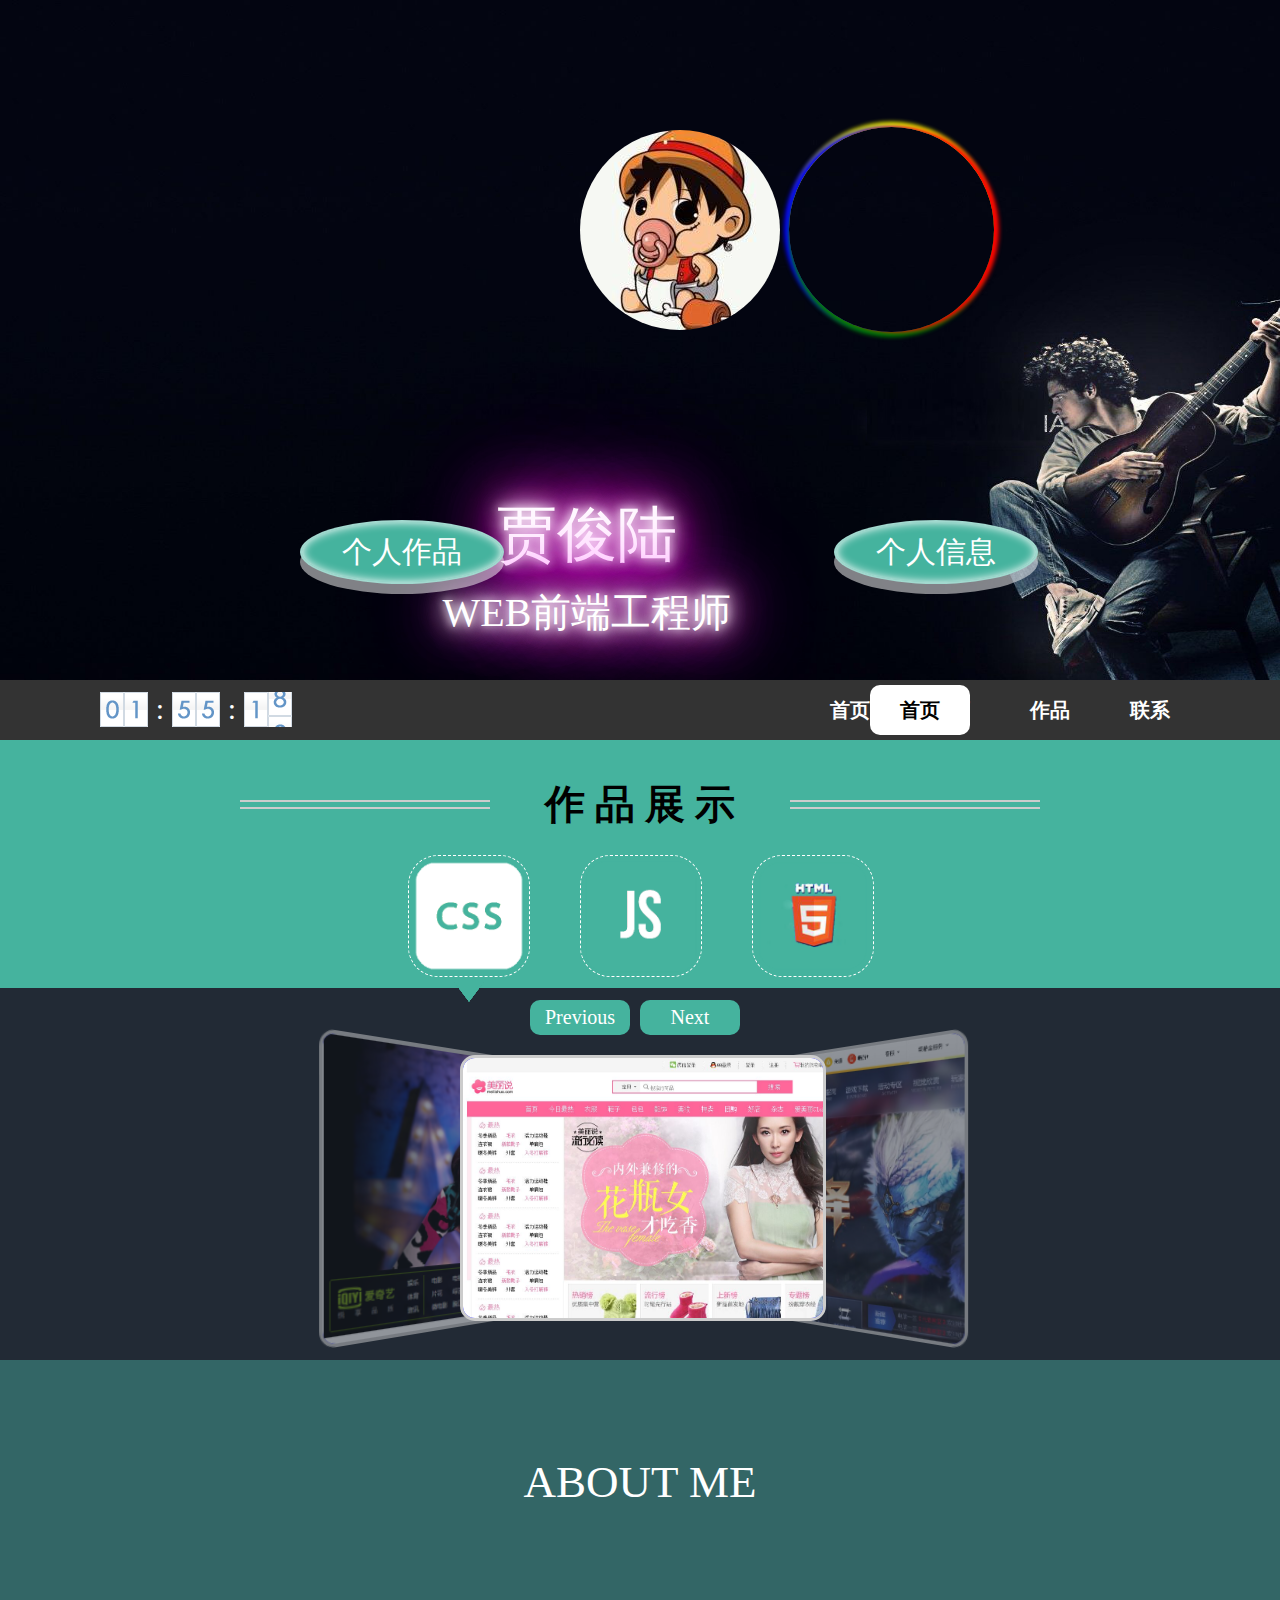
<file: index.html>
<!DOCTYPE html>
<html lang="en">
<head>
	<meta charset="UTF-8">
	<title>贾俊陆个人作品</title>
</head>
<link rel="stylesheet" type="text/css" href="css/base.css">
 <style type="text/css">
 	 @keyframes move{
            from{
                transform: rotate(0deg);
            }
            to{
                transform: rotate(360deg);
            }
        }
    *{
    	padding: 0;
    	margin:0;

    }
 	.home{
		width: 100%;
		height: 100%;
		
	}
	.home img{
		width: 100%;
		height: 680px;
		display: block;
	}
	.home #name{
		width: 300px;
		height: 60px;
		position: absolute;
		left: 0;
		top:55%;
		margin-left:-300px; 
		color: #fff;
	}
	#name h2{
		width: 300px;
		text-align: center;
		font-family:'宋体';
		font-size: 60px;
		height: 60px;
		margin-bottom:30px; 

		text-shadow:0 0 10px #fff, 0 0 20px #fff, 0 0 30px #fff, 0 0 40px #ff00de, 0 0 70px #ff00de, 0 0 80px #ff00de, 0 0 100px #ff00de, 0 0 150px #ff00de;
		 
	}
	#name h3{
		width: 300px;
		text-align: center;
		font-size: 40px;
		text-shadow:0 0 10px #fff, 0 0 20px #fff, 0 0 30px #fff, 0 0 40px #ff00de, 0 0 70px #ff00de, 0 0 80px #ff00de, 0 0 100px #ff00de, 0 0 150px #ff00de;
	}
	
	.home #face{
		width: 200px;
		height: 200px;
		border:1px solid rgb(0,0,0,);
		border-radius: 50%;
		position: absolute;
		background: url(img/2.jpg); 
		left:0;
		margin-left:-100px; 
		top:130px;
		overflow: hidden;
		transition-property:all;
		transition-duration:0.5s;
		transition-timing-function:ease-out;
		transition-delay:0s; 
		
	}
	.home #Face{
		width: 205px;
		height: 205px;
		border-radius: 50%;
		position: absolute;
		left:0;
		margin-left:-86px; 
		top:127px;
		box-shadow: 5px 0 4px red,0 5px 4px green,-5px 0 4px blue, 0  -5px 4px yellow;
		animation: 1s move linear infinite;
	}
	.home #face img{
		width: 100%;
	}
	.home #face:hover{
		
		transform: rotateY(360deg);
	}

	#link{
		height: 60px;
		
		position: absolute;
		left: 300px;
		top:520px;

	}	
	#link li{
		float: left;
		border: 2px solid rgba(255,255,255,0.5);
		border-radius: 50%;
		margin-right: 330px;
		font-size: 30px;
		color: #fff;
		width: 200px;
		line-height: 60px;
		text-align: center;
		background: #45b39e;
		cursor: pointer;
		box-shadow: inset 0 0 10px #fff, 0px 10px 0px rgba(255,255,255,.5);
		transition: .4s all ease;
		position: relative;
        left: 0;
        top: 0;
	}
    #link li:active{
    	top: 5px;
        box-shadow: inset 0 0 20px #fff,0px 5px 0px rgba(255,255,255,.5);
    }
    #link li a{
    	width: 200px;
    	height: 60px;
		line-height: 60px;
		text-align: center;
		color: #fff;
		font-size: 30px;
		display: block;
    }
	
	 #link li:hover{
		background: #ea8142;
		color: #fff;
	} 
	#link .production{
		margin-right: 0;
	}
	
	.opus{
		width: 100%;
		height: 680px;
		/* background: #45b39e; */
		 background: #222a35; 
		position: relative;
		
		
	}
	 #nav,#nav_1{
		width:100%;
		height: 60px;
		background: #333;
	}
	
	#nav{
		z-index: 999;
	}
	
	#ul1{
            width: 200px;
            margin: 12px 100px;
        }
    #ul1 li{
            float: left;
            font-size: 30px;
            width: 24px;
            height: 35px;
            overflow: hidden;
            position: relative;
            color: #fff;
            text-align: center;

    }
    #ul1 img{
            position: absolute;
            left: 0;
            top: 0;
    }
    #ul2{
    	margin-right:80px; 
    }
	#ul2 li{
		float: left;
		width: 100px;
		height: 50px;
		margin-top:5px;  
		text-align: center;
		line-height: 50px;
		font-size: 20px;
		color: #fff;
		cursor: pointer;
		font-weight: bold;

	}
	#ul2 li a{
		width: 100px;
		height: 50px;
		margin-top:5px;  
		text-align: center;
		line-height: 50px;
		font-size: 20px;
		color: #fff;
	}
	#block {
		width: 100px;
		height: 50px;
		background: #fff;
		position: absolute;
		left: 870px;
		top:5px;
		text-align: center;
		line-height: 50px;
		font-size: 20px;
		color: #000;
		cursor: pointer;
		font-weight: bold;
		border-radius:10px; 
	}
    
    #block a{
    	width: 100px;
		height: 50px;
    	text-align: center;
		line-height: 50px;
		font-size: 20px;
		color: #000;
		font-weight: bold;
    }
	.opus .bar{
		width: 100%;
		height: 238px;
		background: #45b39e;
		padding-top:10px; 
	}
	
	.title{
		width: 800px;
		height:100px;
		margin: 5px auto 0;
	}
	.title div{
		float: left;
	}
	.title .left,.title .right{
		width: 250px;
		height: 5px;
		border-top:2px solid #ccc;
		border-bottom:2px solid #ccc; 
		margin-top: 45px;
	}
	.title .center{
		width: 300px;
		height: 100px;
		font-size: 40px;
		line-height: 100px;
		text-align: center;
		color: #000;
		font-family: '宋体';
		font-weight: bold;
	}
	
	#works{
		width: 465px;
		height: 140px;
		margin:0 auto;
		
	} 
	#works ul{
		width: 500px;
	}

	#works ul li{
		width: 120px;
		height: 120px;
		margin-right: 50px;
		float: left;
		border: 1px #fff dashed;
		border-radius:30px; 
		position: relative;
		z-index: 1;
	}
	#works ul #works_last{
		margin-right: 0;
	}
	#works ul li img{
		width: 100%;
	}

	#works ul li i{
		position:absolute;
		width: 32px;
		height: 20px;
		background: url(img/03.png);
		left: 50%;
		margin-left: -16px;
		top:126px; 
		display: none;
	}
	#works ul li.on{}
	#works ul li.on i{
		display: block;
	} 

	#works_1 div{
		width: 800px;
		
		margin: 0 auto;
		display: none;
		color: #fff;
		
	}
	#works_1 .css{
		width: 220px;
		margin: 5px auto;

	}

	.css li{
		width: 100px;
		height: 35px;
		font-size: 20px;
		line-height: 35px;
		text-align: center;
		float: left;
		margin-right:10px;
		background: #45b39e; 
		border-radius:10px; 
		cursor: pointer;
	}
	
	#c_works{
		width: 360px;
		height: 260px;
		position: relative;
		margin: 20px auto;
		perspective:800px;
	}
	#c_works li{
		width: 360px;
		height: 260px;
		background: blue;
		overflow: hidden;
		position: absolute;
		left: 0;
		top:0;
		color: #fff;
		text-align: center;
		line-height: 260px;
		font-size: 60px;
		opacity: 0;
		transition: 1s all ease;
		border: 3px solid #ccc;
		border-radius: 15px;
	}
	#c_works li img{
		height: 100%;
		
	}
	#c_works .show{
		opacity: 1;
		z-index: 2;
	}
	#c_works .l1{
		opacity: .5;
		transform: translateX(-150px) rotateY(50deg);
	}
	#c_works .l2{	
		transform: translateX(-260px) rotateY(80deg);
	}
	#c_works .r1{
		opacity: .5;
		transform: translateX(150px) rotateY(-50deg);
	}
	#c_works .r2{	
		transform: translateX(260px) rotateY(-80deg);
	}
	 #project{
            width: 680px;
            margin: 0 auto;
        }
        #project li{
            width: 150px;
            height: 150px;
            float: left;
            margin: 10px;

            position: relative;
            overflow: hidden;
            border-radius:50%; 
        }
        #project li a img{
            width: 100%;
        }
        #project li a span{
            width: 100%;
            height: 100%;
            background: rgba(255, 52, 1, .8);
            border-radius:50%; 
            position: absolute;
            left: 200px;
            top: 0;
            color: #fff;
            font-size: 25px;
            text-align: center;
            line-height: 150px;
        }

    #h5 h2{
    	width: 500px;
		font-size: 35px;
		text-align: center;
		color: #fff;
		margin: 60px auto;
    }
    #h5 p{
    	width: 500px;
		font-size: 35px;
		text-align: center;
		color: #fff;
		margin: 20px auto;
    }
	#Totop{
		width: 50px;
		height: 50px;
		background: url(img/02.png) no-repeat;
		background-size: cover;
		position: fixed;
		z-index: 999;
		right: 50px;
		bottom: 60px;
		cursor: pointer;
		opacity: 0;
	}

	#con_4{
		width: 100%;
		height: 680px;
		background: #336666;
		position: relative;	
		overflow: hidden;
	}

	#con_4 h3{
		width: 100%;
		font-size: 45px;
		color: #fff;
		line-height: 45px;
		text-align: center;
		margin:100px auto;
	}
	
 </style>
  <script src="js/move.js"></script>
  <script src="js/elastic.js"></script>
  <script type="text/javascript">
  	    //补零
        function toDouble(n){
            return n<10?'0'+n:''+n;

        }

         //封装获取元素位置函数
        function getPos(obj){
			var l=0;
			var t=0;
		   while(obj){
			   l+=obj.offsetLeft;
			   t+=obj.offsetTop;
			   obj=obj.offsetParent;
		   }
		   return{left:l,top:t}
		} 

		function findInArr(n,arr){
			for(var i = 0; i < arr.length; i++){
				if(arr[i] == n) return true;
			}
			return false;
		}

		function hoverDir(obj, ev){
            var x=obj.offsetLeft+obj.offsetWidth/2-ev.clientX;
            var y=obj.offsetTop+obj.offsetHeight/2-ev.clientY;

            return Math.round((Math.atan2(y, x)*180/Math.PI+180)/90)%4;
        }

		//获取class
		function getByClass(oParent,sClass){
			if(oParent.getElementsByClassName){
				return oParent.getElementsByClassName(sClass);
			}else{
				var aEle = oParent.getElementsByTagName('*');
				var arr2 = [];
				for(var i = 0; i < aEle.length; i++){
					var tmp = aEle[i].className.split(' ');
					if(findInArr(sClass,tmp)){
						arr2.push(aEle[i]);
					}
				}
				return arr2;
			}
		}
        window.onload = function () {

        	var oName=document.getElementById('name');
        	var oFace=document.getElementById('Face');
            var sFace=document.getElementById('face');
	            setTimeout(function(){
	            	elastic(oName,825)
	            },200)
	            setTimeout(function(){
	            	move(sFace,{left:680},{transition:100})
	            	
	            },30)
	        	setTimeout(function(){
	            	elastic(oFace,1150)
	            	
	            },50)	
	        	
            
        	
        		var oUl=document.getElementById('ul1');
            	var aImg=oUl.getElementsByTagName('img');

            	function clock(){
                var oDate=new Date();
                var str=toDouble(oDate.getHours())+toDouble(oDate.getMinutes())+toDouble(oDate.getSeconds());
                for(var i=0; i<aImg.length; i++){
                    // aImg[i].style.top=-35*str.charAt(i)+'px';
                    move(aImg[i], {top: -35*str.charAt(i)}, {easing: 'linear', duration: 500});
                }
            }
            clock();
            setInterval(clock, 1000);
        	

        	/***图片时钟函数***/

        	(function(){
        		var oBox=document.getElementById('nav');
	            var oBox2=document.getElementById('nav_1');

	            var top=getPos(oBox).top;
	            var oTotop=document.getElementById('Totop');
	            //滚动条滚动事件
	            window.onscroll=function(){
	            	//获取滚动条滚动距离
	                var scrollTop=document.documentElement.scrollTop || document.body.scrollTop;
	                //做判断
	                if(scrollTop>=top){
	                    oBox.style.position='fixed';
	                    oBox.style.left=0;
	                    oBox.style.top=0;
	                    oBox2.style.display='block';
	                }else{
	                    oBox.style.position='';
	                    oBox2.style.display='none';
	                }

	                	var scrollTop=document.documentElement.scrollTop || document.body.scrollTop;

					if (scrollTop>500) {
						move(oTotop,{opacity:1});
					} else {
						move(oTotop,{opacity:0});
					}
				};
				// 固定导航
				var timer;
				oTotop.onclick=function(){
					
	                var scrollTop=document.documentElement.scrollTop || document.body.scrollTop;
	                var start=scrollTop;
	                var dis=0-start;

	                var count=Math.floor(1000/30);
	                var n=0;
	                clearInterval(timer);
	                timer=setInterval(function(){
	                    n++;

	                    var a=n/count;
	                    var cur=start+dis*a;
	                    document.documentElement.scrollTop=document.body.scrollTop=cur;
	                    if(n==count){
	                        clearInterval(timer);
	                    }
	                }, 30);
	            };

	            //回到顶部
	            


            })();
			
			
			(function(){
			var oUl=document.getElementById('ul2');
            var aLi=oUl.children;
            var oBlock=document.getElementById('block');

            for(var i=0; i<aLi.length; i++){
            	aLi[i].index=i;
                aLi[i].onmouseenter=function(){
                    elastic(oBlock, getPos(this).left);
                    oBlock.innerHTML=aLi[this.index].innerHTML;
                    
                };
                aLi[i].onmouseleave=function(){
                    elastic(oBlock, 870);
                    
                   oBlock.innerHTML='<a href="javascript:;">首页</a>';
                };
            }
			})();
			
			//作品选项卡
			
			(function(){
				var oWorks=document.getElementById('works');
				var aLi=oWorks.getElementsByTagName('li');
				var oWorks_1=document.getElementById('works_1');
				var aDiv=oWorks_1.getElementsByTagName('div');

				for (var i = 0; i < aLi.length; i++) {
					(function(index){
						aLi[i].onmouseover=function(){
							
							for (var j = 0; j < aLi.length; j++) {
								aLi[j].className='';
								aLi[j].innerHTML='<img src="img1/'+j+'.png">\
							<i></i>';
							    aDiv[j].style.display='none';
							}

							this.className='on';
							this.innerHTML='<img src="img2/'+index+'.png">\
							<i></i>';
							aDiv[index].style.display='block';
						}
					})(i);
				}
		    })();
			
			
			//JS作品移入效果
			
			(function(){
			var oUl=document.getElementById('project');
            var aLi=oUl.children;

            for(var i=0; i<aLi.length; i++){
                aLi[i].onmouseenter=function(ev){
                    var oEvent=ev || event;
                    var n=hoverDir(this, oEvent);
                    var oSpan=this.children[0].children[1];
                   /* console.log(oSpan)*/
                    switch(n){
                        case 0:
                            oSpan.style.left='200px';
                            oSpan.style.top=0;
                            break;
                        case 1:
                            oSpan.style.left=0;
                            oSpan.style.top='200px';
                            break;
                        case 2:
                            oSpan.style.left='-200px';
                            oSpan.style.top=0;
                            break;
                        case 3:
                            oSpan.style.left=0;
                            oSpan.style.top='-200px';
                            break;
                    }
                    move(oSpan, {left: 0, top: 0});
                };
                aLi[i].onmouseleave=function(ev){
                    var oEvent=ev || event;
                    var n=hoverDir(this, oEvent);

                    var oSpan=this.children[0].children[1];
                    switch(n){
                        case 0:
                            move(oSpan, {left: 200, top: 0});
                            break;
                        case 1:
                            move(oSpan, {left: 0, top: 200});
                            break;
                        case 2:
                            move(oSpan, {left: -200, top: 0});
                            break;
                        case 3:
                            move(oSpan, {left: 0, top: -200});
                            break;
                    }
                };
            }
			})();

			
			//CSS移动变大效果
			
 			(function(){
 				var oC_works=document.getElementById('c_works');
 				var aLi=document.querySelectorAll('#c_works li');
 				var oPrevious=document.getElementById('previous');
 				var oNext=document.getElementById('next');

 				var arr=[];
 				for (var i = 0; i < aLi.length; i++) {
 					arr[i]=aLi[i].className;	
 				}

 				oPrevious.onclick=function(){
 					arr.unshift(arr.pop());
 					for (var i = 0; i < aLi.length; i++) {
 						aLi[i].className=arr[i];
 					}
 				}
 				oNext.onclick=function(){
 					arr.push(arr.shift());
 					for (var i = 0; i < aLi.length; i++) {
 						aLi[i].className=arr[i];
 					}
 				}
 			})();
        };
            
    
  </script>
<body>
    <div id="Totop"></div>
	<div class="home">
		
		<img src="img/home-7.jpg">
		<div id="name">
			<h2>贾俊陆</h2>
			<h3>WEB前端工程师</h3>
		</div>
		<div id="Face"></div>
		<div id="face">
			
		</div>	
		<ul id="link">
			<li class="message">
				<a href="#opus">个人作品</a>
			</li>
			
			<li class="production">
				
				<a href="#con_4">个人信息</a>
			</li>
			
		</ul>
		
	</div>
	
	
	<div class="opus" id="opus">
		<div id="nav" class="clearfix">
		    <ul id="ul1" class="fl clearfix">
		        <li><img src="img/num.png"></li>
		        <li><img src="img/num.png"></li>
		        <li>:</li>
		        <li><img src="img/num.png"></li>
		        <li><img src="img/num.png"></li>
		        <li>:</li>
		        <li><img src="img/num.png"></li>
		        <li><img src="img/num.png"></li>
    		</ul>
			<ul id="ul2" class="fr clearfix">
				<li><a href="javascript:;">首页</a></li>
				<li><a href="javascript:;">简历</a></li>
				<li><a href="javascript:;">作品</a></li>
				<li><a href="javascript:;">联系</a></li>
			</ul>
			<div id="block"><a href="javascript:;">首页</a></div>
		</div>
		<div id="nav_1" style="display: none;" ></div>
		<div class="bar">
			<div class="title clearfix">
				<div class="left"></div>
				<div class="center">作 品 展 示</div>
				<div class="right"></div>
			</div>
			<div id="works">
				<ul>
					<li class="on">
						<img src="img2/0.png">
						<i></i>
					</li>
					<li>
						<img src="img1/1.png">
						<i></i>
					</li>
					<li id="works_last">
						<img src="img1/2.png">
						<i></i>
					</li>	
				</ul>
			</div>
			<div id="works_1">
				<div style="display: block;">
					<ul class="css clearfix">
						<li id="previous">Previous</li>
						<li id="next">Next</li>
					</ul>
					<ul id="c_works">
						<!-- <li class="">
							1
						</li> -->
						<li class="l2">
							<a href="CSS-html/xiaomi/index.html">
							  <img src="img/444.jpg">
							</a>
						</li>
						<li class="l1">
							<a href="CSS-html/aiQiyi/aiqiyi.html">
							  <img src="img/222.png">
							</a>
						</li>
						<li class="show">
							<a href="CSS-html/MLS/mls.html">
							  <img src="img/111.jpg">
							</a>
						</li>
						<li class="r1">
							<a href="CSS-html/lhhx/index.html">
							  <img src="img/333.jpg">
							</a>
						</li>
						<li class="r2">
							<a href="CSS-html/lhhx/index.html">
							  <img src="img/555.jpg">
							</a>
						</li>
						<!-- <li class="" >7</li>
						<li class="">8</li> -->
					</ul>
				</div>
				<div>
				    
				    
				    	<ul id="project">
				    		<li>
					    		<a href="JS-html/Loupe.html">
					    		    <img src="cat/1.jpg">
					    			<span>放大镜效果</span>
					    		</a>
				    		</li>
							<li>
								
					    		<a href="JS-html/more img.html"><img src="cat/2.jpg">
					    			<span>多图片展示</span>
					    		</a>
					    		
				    		</li>
				    		<li>
					    		<a href="JS-html/accordion.html"><img src="cat/3.jpg">
					    			<span>手风琴效果</span>
					    		</a>
				    		</li>
				    		<li>
					    		<a href="JS-html/continuous.html"><img src="cat/4.jpg">
					    			<span>无缝滚动</span>
					    		</a>
				    		</li>
				    		<li>
					    		<a href="JS-html/picture.html"><img src="cat/5.jpg">
					    			<span>照片墙</span>
					    		</a>
				    		</li>
				    		<li>
					    		<a href="JS-html/gulp.html"><img src="cat/6.jpg">
					    			<span>吞吐图片</span>
					    		</a>
				    		</li>
				    		<li>
					    		<a href="JS-html/zns_demo3.html"><img src="cat/7.jpg">
					    			<span>iphone</span>
					    		</a>
				    		</li>
				    		<li>
					    		<a href="JS-html/move.html"><img src="cat/8.jpg">
					    			<span>拖拽变大</span>
					    		</a>
				    		</li>
				    	</ul>
				    

				</div>
				<div id="h5">
				      <h2>H5&CSS3作品</h2>
					  <p>正在跟新敬请期待</p>
				</div>	
			</div>
		</div>
		
	</div>
	<div id="con_4">
		<h3>ABOUT ME</h3>
	</div>
	
</body>
</html>
</file>
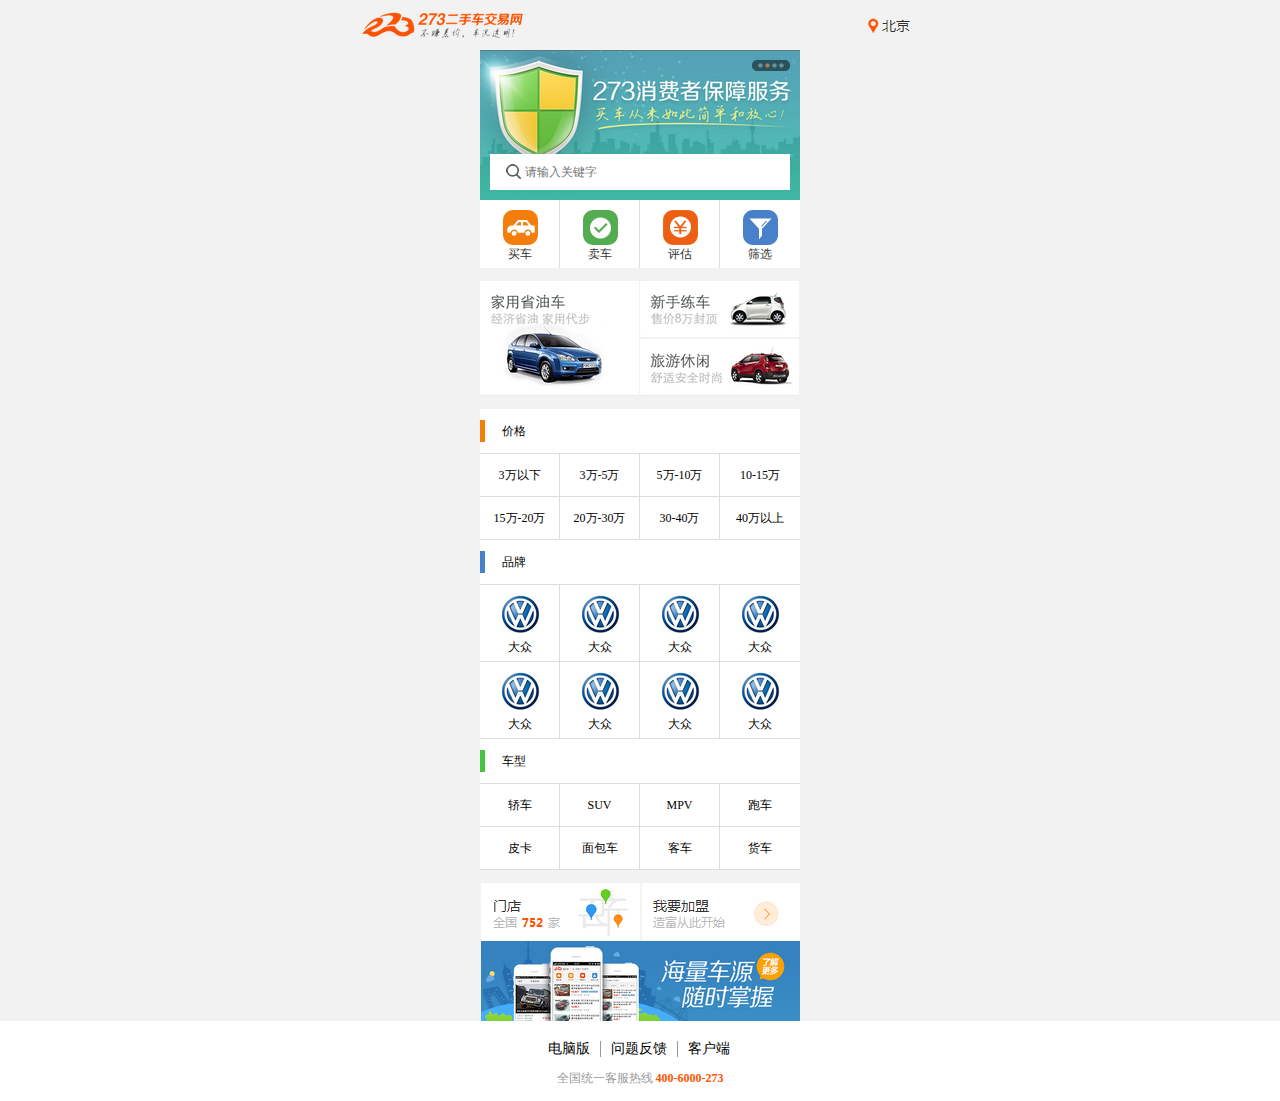
<file: CSS-html/car/index.html>
<!DOCTYPE html PUBLIC "-//W3C//DTD XHTML 1.0 Transitional//EN" "http://www.w3.org/TR/xhtml1/DTD/xhtml1-transitional.dtd">
<html xmlns="http://www.w3.org/1999/xhtml">
<head>
<meta http-equiv="Content-Type" content="text/html; charset=utf-8" />
<title>无标题文档</title>
  <link href="css/001.css" rel="stylesheet" />
  <link href="css/base.css" rel="stylesheet"  />
  <style>
  .intro{width:320px; height:115px; position:relative; margin:13px auto; background:#f2f2f2;}
  .in-1{position:absolute; left:0; top:0;}
  .in-2{position:absolute; right:0; top:0;}
  .in-3{position:absolute; right:0; bottom:0;}
  .price{width:320px; height:130px; background:#FFF; margin:0 auto;
          border-bottom:1px #dddddd solid;} 
  .top,.center,.bottom{height:22px;  padding:11px 0;}
  .top p{border-left:5px #f37e0b solid; padding-left:17px;
         line-height:22px; height:22px;   }
  .price li{width:25%; height:43px; box-sizing:border-box; border-top:1px #dddddd solid;
            border-right:1px #dddddd solid; float:left; text-align:center; line-height:43px;}
   .brand{width:320px; height:198px; background:#FFF; margin:0 auto;
          border-bottom:1px #dddddd solid;} 
		  
   .center h3{border-left:5px #4881c9 solid; padding-left:17px;
         line-height:22px; height:22px;  }
   .brand li{width:25%; height:77px; box-sizing:border-box; border-top:1px #dddddd solid;
            border-right:1px #dddddd solid; float:left; 
			background:url(img/8.png) no-repeat 22px 10px;
			}
	.brand li p{text-align:center; line-height:31px; margin-top:47px;}	
	.bottom p{border-left:5px #48c242 solid; padding-left:17px;
         line-height:22px; height:22px;   }	
	  li.lastone{border-right:none;}
	.stern{width:320px; height:138px; background:url(img/9.png); margin:13px auto;
	            margin-bottom:0;}
	.relation{height:80px; background:#ffffff; overflow:hidden; text-align:center;
	}
	 .release{width:204px; height:16px; margin:20px auto 15px auto;}
	 .release li{padding:0 10px; border-right:1px #999 solid; float:left;
	             line-height:16px; font-size:14px;}
	 .release li.lastone{border-right:none;}
	 .relation p{color:#999; line-height:12px;}
	 .relation p span{color:#ff5500; font-weight:bold;}
  </style> 
</head>

<body>
   <div class="head clearfix">
      <a href="#" class="fl"><h1>273二手车交易网</h1></a>
      <a href="#" class="fr"><img src="img/5_03.png" /></a>
   </div>
   <div class="barner"> 
      
      <input class="find" type="text" placeholder="请输入关键字"/>

   </div>
   <div class="list clearfix">
     <a href="#" class="fl">
        <div class="icon1"></div>
        <span>买车</span>
     </a>
     <a href="#" class="fl">
        <div class="icon2"></div>
        <span>卖车</span>
     </a>
     <a href="#" class="fl">
        <div class="icon3"></div>
        <span>评估</span>
     </a>
     <a href="#" class="fl last">
        <div class="icon4"></div>
        <span>筛选</span>
     </a>
   </div>
   <div class="intro">
      <img src="img/images/8_03.png" class="in-1" />
      <img src="img/images/8_05.png" class="in-2" />
      <img src="img/images/8_08.png" class="in-3" /> 
   </div>
   <div class="price">
      <div class="top"><p>价格</p></div>
      <ul class="clearfix">
        <li>3万以下</li>
        <li>3万-5万</li>
        <li>5万-10万</li>
        <li class="lastone">10-15万</li>
        <li>15万-20万</li>
        <li>20万-30万</li>
        <li>30-40万</li>
        <li class="lastone">40万以上</li>
      </ul>
   </div>
   <div class="brand">
      <div class="center"><h3>品牌</h3></div>
      <ul class="clearfix">
         <li><p>大众</p></li>
         <li><p>大众</p></li>
         <li><p>大众</p></li>
         <li class="lastone"><p>大众</p></li>
         <li><p>大众</p></li>
         <li><p>大众</p></li>
         <li><p>大众</p></li>
         <li class="lastone"><p>大众</p></li>
      </ul>
   </div>
   <div class="price">
      <div class="bottom"><p>车型</p></div>
      <ul class="clearfix">
        <li>轿车</li>
        <li>SUV</li>
        <li>MPV</li>
        <li class="lastone">跑车</li>
        <li>皮卡</li>
        <li>面包车</li>
        <li>客车</li>
        <li class="lastone">货车</li>
      </ul>
   </div>
   <div class="stern"></div>
   <div class="relation">
      <ul class="release">
       <li>电脑版</li>
        <li>问题反馈</li>
        <li class="lastone">客户端</li>
      </ul>
      <p>全国统一客服热线 <span>400-6000-273</span></p>
   </div>
</body>
</html>
</file>
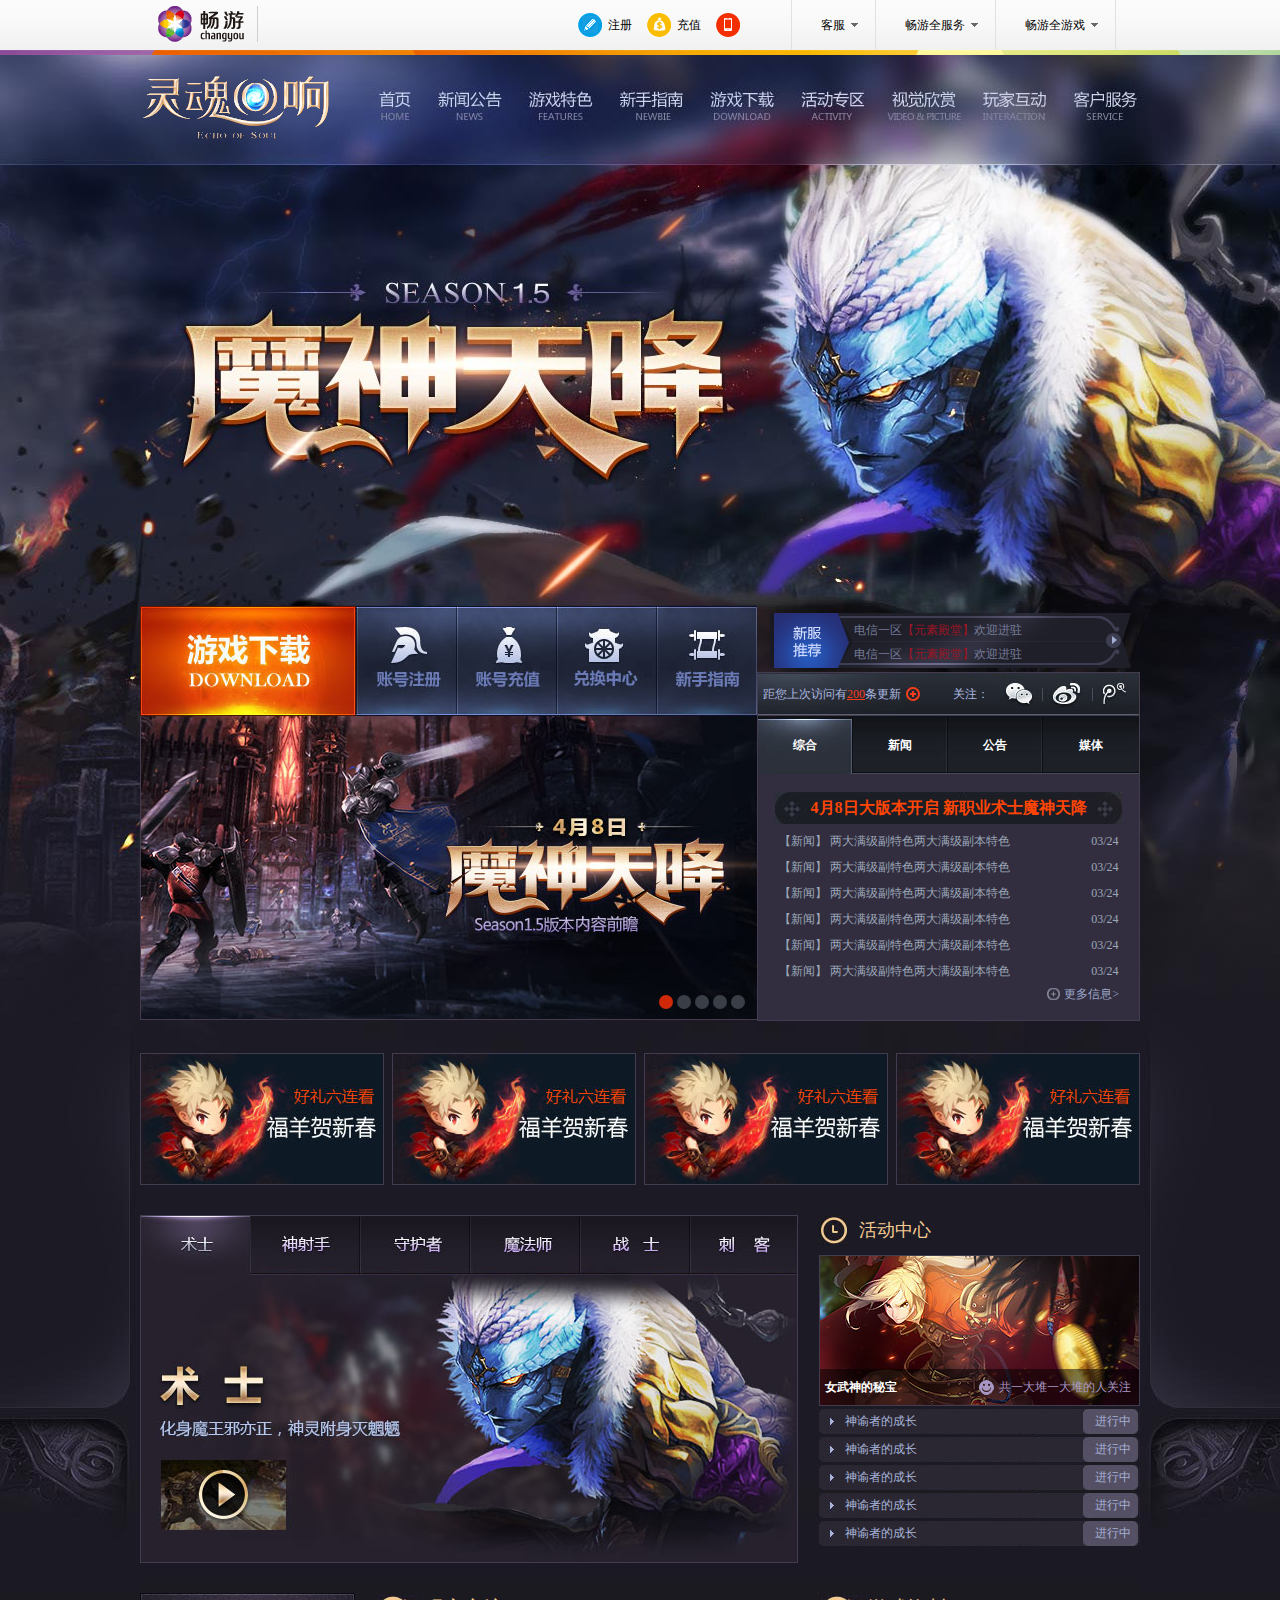
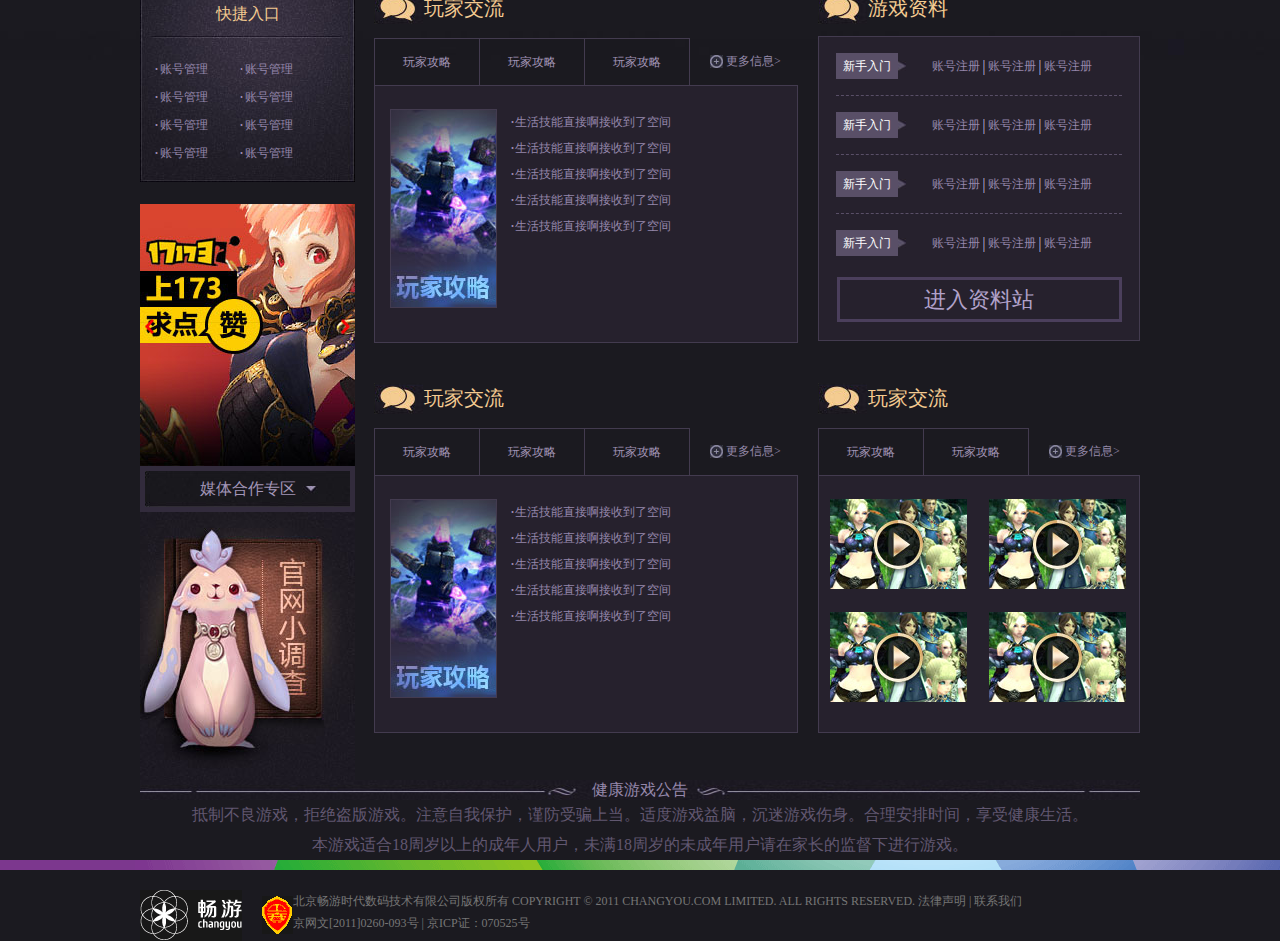
<file: CSS-html/lhhx/index.html>
<!DOCTYPE html>
<html>
<head>
<meta charset="UTF-8">
<title>灵魂回响</title>
<link rel="stylesheet" type="text/css" href="css/base.css" />
<link rel="stylesheet" type="text/css" href="css/style.css" />
<script src="js/jquery-1.7.2.js"></script>
<script>
	function tab(btnf,btntag,conf,contag){
		var fbtn=document.getElementById(btnf);	
		var btn=fbtn.getElementsByTagName(btntag);
		var fcon=document.getElementById(conf);
		var con=fcon.getElementsByTagName(contag);
		
		for(var i=0;i<btn.length;i++){
			btn[i].index=i;
			btn[i].onclick=function(){
				for(var j=0;j<btn.length;j++){
					btn[j].className='';
					con[j].className='clearfix';
				}				
				this.className='active';
				con[this.index].className='clearfix show';
			}			
		}
	}
	
	
	
	
	window.onload=function(){
		tab('zhbtn','li','zhcon','li');
		tab('newsbtn','li','newscon','div');
		tab('zybtn','li','zycon','a')
	}
	
	$(function(){
		$('.nav li').hover(function(){
			$(this).find('.navbtnh').hide();
			$(this).find('.nav_con').stop().fadeIn();
		},function(){
			$(this).find('.navbtnh').show();
			$(this).find('.nav_con').stop().hide();	
		})
		
		$('#hdlist li').hover(function(){
			$('#hdlist li').removeClass('show_div');
			$(this).addClass(' show_div');
		})	 
	})

</script>
</head>


<body>
<div class="top_box">
    <div class="top clearfix">
        <h1>
            <a href="#">畅游</a>
        </h1>
        <ul class="top_list clearfix">
            <li class="list1">
                <a href="#" class="rg"><i></i><span>注册</span></a>
                <a href="#" class="cz"><i></i><span>充值</span></a>
                <a href="#" class="cy"><i></i><span>畅游+</span></a>
            </li>
            <li class="listnone">
                <a href="#">
                    <span>
                        客服
                    </span>
                    <i></i>
                </a>
            </li>
            <li class="listnone">
                <a href="#">
                    <span>
                        畅游全服务
                    </span>
                    <i></i>
                </a>
            </li>
            <li class="listnone">
                <a href="#">
                    <span>
                        畅游全游戏
                    </span>
                    <i></i>
                </a>
            </li>
        </ul>
    </div>
</div>
<div class="con_box">
    <div class="ban_nav">
    	<div class="logo_nav clearfix">
        	<h2>
            	<a href="#">灵魂回响</a>
            </h2>
        	<ul class="nav">
            	<li class="home_a">
                	<a href="#" class="navbtn"></a>
                </li>
                <li class="">
                	<a href="#" class="navbtn navbtnh"></a>
                    <div class="nav_con">
                    	<p><a href="#">游戏新闻</a></p>
                        <p><a href="#">官方公告</a></p>
                    </div>
                </li>
                <li>
                	<a href="#" class="navbtn"></a>
                </li>
                <li>
                	<a href="#" class="navbtn"></a>
                </li>
                <li>
                	<a href="#" class="navbtn"></a>
                </li>
                <li>
                	<a href="#" class="navbtn"></a>
                </li>
                <li>
                	<a href="#" class="navbtn"></a>
                </li>
                <li class="nomar">
                	<a href="#" class="navbtn"></a>
                </li>
                <li class="w_81">
                	<a href="#" class="navbtn"></a>
                </li>
            </ul>
        </div>
    </div>
    <div class="zonghequ clearfix">
    	<div class="zhq_l">
    		<ul class="zhq_down_l clearfix">
            	<li>
                	<a href="#" class="gamedown"></a>
                </li>
                <li>
                	<a href="#" class="zhanghaozc"></a>
                </li>
                <li>
                	<a href="#" class="zhanghaocz"></a>
                </li>
                <li>
                	<a href="#" class="duihuan"></a>
                </li>
                <li>
                	<a href="#" class="xinshou"></a>
                </li>
            </ul>
            <div class="zhq_l_roll">
            	<ul class="zhq_l_roll_con" id="zhcon">
                	<li class="show">
                        <a href="#">
                            <img src="img/main_a1 (1).jpg" />
                        </a>
                    </li>
                    <li>
                        <a href="#">
                            <img src="img/2.jpg" />
                        </a>
                    </li>
                    <li>
                        <a href="#">
                            <img src="img/main_a1 (1).jpg" />
                        </a>
                    </li>
                    <li>
                        <a href="#">
                            <img src="img/2.jpg" />
                        </a>
                    </li>
                    <li>
                        <a href="#">
                            <img src="img/main_a1 (1).jpg" />
                        </a>
                    </li>
                </ul>
            	<ul class="roll_btn" id="zhbtn">
                	<li class="active"><a href="#"></a></li>
                    <li><a href="javascript:;"></a></li>
                    <li><a href="javascript:;"></a></li>
                    <li><a href="javascript:;"></a></li>
                    <li><a href="javascript:;"></a></li>
                </ul>
            </div>
        </div>
        <div class="zhq_r">
        	<div class="zhq_fwq">
            	<p>电信一区<span>【元素殿堂】</span>欢迎进驻</p>
                <p>电信一区<span>【元素殿堂】</span>欢迎进驻</p>
            </div>
            <div class="news_list_box">
            	<div class="news_list_top clearfix">
            		<p class="new_p1">距您上次访问有<a href="#">200</a>条更新</p>
            		<i></i>
                    <p class="new_p2 clearfix">
                    	<span>关注：</span>
                    	<a href="#"></a>
                        <a href="#"></a>
                    	<a href="#"></a>
                    </p>
            	</div>
                <div class="news_list">
                	<ul class="news_list_btn clearfix" id="newsbtn">
                    	<li class="active"><a href="javascript:;" class="news_btn1">综合</a></li>
                        <li><a href="javascript:;" class="news_btn2">新闻</a></li>
                        <li><a href="javascript:;" class="news_btn3">公告</a></li>
                        <li><a href="javascript:;" class="news_btn4">媒体</a></li>
                    </ul>  
                    <div class="news_list_con" id="newscon">
                    	<div class="show">
                        	<p>
                            	<a href="#">4月8日大版本开启 新职业术士魔神天降</a>
                            </p>
                            <ul>
                            	<li>
                                    <a href="#" class="clearfix">
                                    	<span>【新闻】 两大满级副特色两大满级副本特色</span>
                                        <i>03/24</i>
                                    </a>
                                </li>
                                <li>
                                    <a href="#" class="clearfix">
                                    	<span>【新闻】 两大满级副特色两大满级副本特色</span>
                                        <i>03/24</i>
                                    </a>
                                </li>
                                <li>
                                    <a href="#" class="clearfix">
                                    	<span>【新闻】 两大满级副特色两大满级副本特色</span>
                                        <i>03/24</i>
                                    </a>
                                </li>
                                <li>
                                    <a href="#" class="clearfix">
                                    	<span>【新闻】 两大满级副特色两大满级副本特色</span>
                                        <i>03/24</i>
                                    </a>
                                </li>
                                <li>
                                    <a href="#" class="clearfix">
                                    	<span>【新闻】 两大满级副特色两大满级副本特色</span>
                                        <i>03/24</i>
                                    </a>
                                </li>
                                <li>
                                    <a href="#" class="clearfix">
                                    	<span>【新闻】 两大满级副特色两大满级副本特色</span>
                                        <i>03/24</i>
                                    </a>
                                </li>
                            </ul>
                            <a href="#" class="news_more">更多信息&gt;</a>
                        </div>
                        <div class="">
                        	<p>
                            	<a href="#">4月8日大版本开启 新职业术士魔神天降</a>
                            </p>
                            <ul>
                            	<li>
                                    <a href="#" class="clearfix">
                                    	<span>【新闻】 两大满级副副本特色</span>
                                        <i>03/24</i>
                                    </a>
                                </li>
                                <li>
                                    <a href="#" class="clearfix">
                                    	<span>【新闻】 两大满级级副本特色</span>
                                        <i>03/24</i>
                                    </a>
                                </li>
                                <li>
                                    <a href="#" class="clearfix">
                                    	<span>【新闻】 两大满级副特色两大满级副本特色</span>
                                        <i>03/24</i>
                                    </a>
                                </li>
                                <li>
                                    <a href="#" class="clearfix">
                                    	<span>【新闻】 两大满级副特色两大满级副本特色</span>
                                        <i>03/24</i>
                                    </a>
                                </li>
                                <li>
                                    <a href="#" class="clearfix">
                                    	<span>【新闻】 两大满级副特色两大满级副本特色</span>
                                        <i>03/24</i>
                                    </a>
                                </li>
                                <li>
                                    <a href="#" class="clearfix">
                                    	<span>【新闻】 两大满级副特色两大满级副本特色</span>
                                        <i>03/24</i>
                                    </a>
                                </li>
                            </ul>
                            <a href="#" class="news_more">更多信息&gt;</a>
                        </div>
                        <div class="">
                        	<p>
                            	<a href="#">4月8日大版本开启 新职业术士魔神天降</a>
                            </p>
                            <ul>
                            	<li>
                                    <a href="#" class="clearfix">
                                    	<span>【新闻】 两大满级副特色两大满级副本特色</span>
                                        <i>03/24</i>
                                    </a>
                                </li>
                                <li>
                                    <a href="#" class="clearfix">
                                    	<span>【新闻】 两大满级副特色两大满级副本特色</span>
                                        <i>03/24</i>
                                    </a>
                                </li>
                                <li>
                                    <a href="#" class="clearfix">
                                    	<span>【新闻】 两大满级副特色两大满级副本特色</span>
                                        <i>03/24</i>
                                    </a>
                                </li>
                                <li>
                                    <a href="#" class="clearfix">
                                    	<span>【新闻】 两大满级副特色两大满级副本特色</span>
                                        <i>03/24</i>
                                    </a>
                                </li>
                                <li>
                                    <a href="#" class="clearfix">
                                    	<span>【新闻】 两大满级副特色</span>
                                        <i>03/24</i>
                                    </a>
                                </li>
                                <li>
                                    <a href="#" class="clearfix">
                                    	<span>【新闻】 两大满级副本特色</span>
                                        <i>03/24</i>
                                    </a>
                                </li>
                            </ul>
                            <a href="#" class="news_more">更多信息&gt;</a>
                        </div>
                        <div class="">
                        	<p>
                            	<a href="#">4月8日大版本开启 新职业术士魔神天降</a>
                            </p>
                            <ul>
                            	<li>
                                    <a href="#" class="clearfix">
                                    	<span>【新闻】 两大满级副特色两大满级副本特色</span>
                                        <i>03/24</i>
                                    </a>
                                </li>
                                <li>
                                    <a href="#" class="clearfix">
                                    	<span>【新闻】 两大满级副本特色</span>
                                        <i>03/24</i>
                                    </a>
                                </li>
                                <li>
                                    <a href="#" class="clearfix">
                                    	<span>【新闻】 两大满级副特色两大满级副本特色</span>
                                        <i>03/24</i>
                                    </a>
                                </li>
                                <li>
                                    <a href="#" class="clearfix">
                                    	<span>【新闻】 两大满级色</span>
                                        <i>03/24</i>
                                    </a>
                                </li>
                                <li>
                                    <a href="#" class="clearfix">
                                    	<span>【新闻】 两大满级副特色两大满级副本特色</span>
                                        <i>03/24</i>
                                    </a>
                                </li>
                                <li>
                                    <a href="#" class="clearfix">
                                    	<span>【新闻】 两大满级副特色两大满级副本特色</span>
                                        <i>03/24</i>
                                    </a>
                                </li>
                            </ul>
                            <a href="#" class="news_more">更多信息&gt;</a>
                        </div>
                    </div>              
                </div>
            </div>
        </div>
    </div>
    <div class="ads">
        <ul class="clearfix">
            <li>
                <a href="#">
                    <img src="img/adimg1.jpg"/>
                </a>
            </li>
            <li>
                <a href="#">
                    <img src="img/adimg1.jpg"/>
                </a>
            </li>
            <li>
                <a href="#">
                    <img src="img/adimg1.jpg"/>
                </a>
            </li>
            <li>
                <a href="#">
                    <img src="img/adimg1.jpg"/>
                </a>
            </li>
        </ul>
    </div>
    <div class="js_hd clearfix">
    	<div class="zyjs">
        	<ul class="zyjs_btn clearfix" id="zybtn">
            	<li class="active"><a href="javascript:;"" class="zyjs_btn1"></a></li>
                <li><a href="javascript:;" class="zyjs_btn2"></a></li>
                <li><a href="javascript:;" class="zyjs_btn3"></a></li>
                <li><a href="javascript:;" class="zyjs_btn4"></a></li>
                <li><a href="javascript:;" class="zyjs_btn5"></a></li>
                <li><a href="javascript:;" class="zyjs_btn6"></a></li>
            </ul>
        	<div class="zyjs_con" id="zycon">
            	<a href="#" class="show">
                	<img src="img/shushi.jpg" />
            	</a>
                <a href="#">
                	<img src="img/shenshe.jpg" />
            	</a>
                <a href="#">
                	<img src="img/shouhu.jpg" />
            	</a>
                <a href="#">
                	<img src="img/mofa.jpg" />
            	</a>
                <a href="#">
                	<img src="img/zhanshi.jpg" />
            	</a>
                <a href="#">
                	<img src="img/cike.jpg" />
            	</a>
            </div>
        </div>
    	<div class="huodong">
        	<h4 class="hd_tit">
            	活动中心
            </h4>
            <ul class="hd_list" id="hdlist">
            	<li class="clearfix  show_div">
                	<a href="#" class="hd_list_a">
                    	<span>
                        	神谕者的成长
                        </span>
                    	<i>
                        	进行中
                        </i>
                    </a>
                    <div class="hd_ad">
                        <a href="#">
                            <img src="img/1.jpg" />
                            <div class="hd_ad_zz">
                                <p class="hd_p1">女武神的秘宝</p>
                                <p class="hd_p2">共一大堆一大堆的人关注</p>
                            </div>                
                        </a>
                    </div>                    
                </li>
                <li class="clearfix">
                	<a href="#" class="hd_list_a">
                    	<span>
                        	神谕者的成长
                        </span>
                    	<i>
                        	进行中
                        </i>
                    </a>
                    <div class="hd_ad">
                        <a href="#">
                            <img src="img/1.jpg" />
                            <div class="hd_ad_zz">
                                <p class="hd_p1">女武神的秘宝</p>
                                <p class="hd_p2">共一大堆一大堆的人关注</p>
                            </div>                
                        </a>
                    </div> 
                </li>
                <li class="clearfix">
                	<a href="#" class="hd_list_a">
                    	<span>
                        	神谕者的成长
                        </span>
                    	<i>
                        	进行中
                        </i>
                    </a>
                    <div class="hd_ad">
                        <a href="#">
                            <img src="img/1.jpg" />
                            <div class="hd_ad_zz">
                                <p class="hd_p1">女武神的秘宝</p>
                                <p class="hd_p2">共一大堆一大堆的人关注</p>
                            </div>                
                        </a>
                    </div> 
                </li>
                <li class="clearfix">
                	<a href="#" class="hd_list_a">
                    	<span>
                        	神谕者的成长
                        </span>
                    	<i>
                        	进行中
                        </i>
                    </a>
                    <div class="hd_ad">
                        <a href="#">
                            <img src="img/1.jpg" />
                            <div class="hd_ad_zz">
                                <p class="hd_p1">女武神的秘宝</p>
                                <p class="hd_p2">共一大堆一大堆的人关注</p>
                            </div>                
                        </a>
                    </div> 
                </li>
                <li class="clearfix">
                	<a href="#" class="hd_list_a">
                    	<span>
                        	神谕者的成长
                        </span>
                    	<i>
                        	进行中
                        </i>
                    </a>
                    <div class="hd_ad">
                        <a href="#">
                            <img src="img/1.jpg" />
                            <div class="hd_ad_zz">
                                <p class="hd_p1">女武神的秘宝</p>
                                <p class="hd_p2">共一大堆一大堆的人关注</p>
                            </div>                
                        </a>
                    </div> 
                </li>
                <li class="clearfix">
                	<a href="#" class="hd_list_a">
                    	<span>
                        	神谕者的成长
                        </span>
                    	<i>
                        	进行中
                        </i>
                    </a>
                    <div class="hd_ad">
                        <a href="#">
                            <img src="img/1.jpg" />
                            <div class="hd_ad_zz">
                                <p class="hd_p1">女武神的秘宝</p>
                                <p class="hd_p2">共一大堆一大堆的人关注</p>
                            </div>                
                        </a>
                    </div> 
                </li>
                
            </ul>
        </div>
    </div>
    <div class="meiti clearfix">
    	<div class="meiti_l">
        	<div class="meiti_l1">
        		<h4>
                	快捷入口
                </h4>
                <ul>
                	<li><a href="#">账号管理</a></li>
                    <li><a href="#">账号管理</a></li>
                    <li><a href="#">账号管理</a></li>
                    <li><a href="#">账号管理</a></li>
                    <li><a href="#">账号管理</a></li>
                    <li><a href="#">账号管理</a></li>
                    <li><a href="#">账号管理</a></li>
                    <li><a href="#">账号管理</a></li>
                </ul>
        	</div>
            <div class="meiti_l_ad">
            	<a href="#">
                	<img src="img/meitiad.jpg"	/>
                </a>
            </div>
            <div class="meitihezuo">
            	<a href="#">媒体合作专区</a>
            </div>
            
            <div class="diaocha">
            	<a href="#">
                </a>
            </div>
        </div>    
        <div class="meiti_c">
        	<div class="meiti_c_g">
            	<h4>玩家交流</h4>
                <div class="meit_c_tit clearfix">
                    <ul>
                        <li><a href="#">玩家攻略</a></li>
                        <li><a href="#">玩家攻略</a></li>
                        <li><a href="#">玩家攻略</a></li>
                    </ul>
                    <a href="#" class="meit_c_more">更多信息&gt;</a>
                </div>
                <div class="meiti_c_conbox">
                	<div class="meiti_c_con">
                    	<a href="#" class="c_con_img">
                        	<img src="img/gonglve.jpg" />
                        </a>
                        <ul>
                        	<li><a href="#">生活技能直接啊接收到了空间</a></li>
                            <li><a href="#">生活技能直接啊接收到了空间</a></li>
                            <li><a href="#">生活技能直接啊接收到了空间</a></li>
                            <li><a href="#">生活技能直接啊接收到了空间</a></li>
                            <li><a href="#">生活技能直接啊接收到了空间</a></li>
                        </ul>
                    </div>                
                </div>
            </div>
            <div class="meiti_c_g">
            	<h4>玩家交流</h4>
                <div class="meit_c_tit clearfix">
                    <ul>
                        <li><a href="#">玩家攻略</a></li>
                        <li><a href="#">玩家攻略</a></li>
                        <li><a href="#">玩家攻略</a></li>
                    </ul>
                    <a href="#" class="meit_c_more">更多信息&gt;</a>
                </div>
                <div class="meiti_c_conbox">
                	<div class="meiti_c_con">
                    	<a href="#" class="c_con_img">
                        	<img src="img/gonglve.jpg" />
                        </a>
                        <ul>
                        	<li><a href="#">生活技能直接啊接收到了空间</a></li>
                            <li><a href="#">生活技能直接啊接收到了空间</a></li>
                            <li><a href="#">生活技能直接啊接收到了空间</a></li>
                            <li><a href="#">生活技能直接啊接收到了空间</a></li>
                            <li><a href="#">生活技能直接啊接收到了空间</a></li>
                        </ul>
                    </div>                
                </div>
            </div>
        </div>
        <div class="meit_r">
        	<h4>游戏资料</h4>
            <div class="meit_r_box">
            	<ul>
                	<li>
                    	<span>新手入门<em></em></span>
                        <a href="#">账号注册</a>
                        <i></i>
                        <a href="#">账号注册</a>
                        <i></i>
                        <a href="#">账号注册</a>
                    </li>
                    <li>
                    	<span>新手入门<em></em></span>
                        <a href="#">账号注册</a>
                        <i></i>
                        <a href="#">账号注册</a>
                        <i></i>
                        <a href="#">账号注册</a>
                    </li>
                    <li>
                    	<span>新手入门<em></em></span>
                        <a href="#">账号注册</a>
                        <i></i>
                        <a href="#">账号注册</a>
                        <i></i>
                        <a href="#">账号注册</a>
                    </li>
                    <li class="noborder">
                    	<span>新手入门<em></em></span>
                        <a href="#">账号注册</a>
                        <i></i>
                        <a href="#">账号注册</a>
                        <i></i>
                        <a href="#">账号注册</a>
                    </li>
                </ul> 
                <p><a href="#">进入资料站</a></p>           
            </div>
            <div class="meiti_c_g w_322">
            	<h4>玩家交流</h4>
                <div class="meit_c_tit clearfix">
                    <ul>
                        <li><a href="#">玩家攻略</a></li>
                        <li><a href="#">玩家攻略</a></li>
                    </ul>
                    <a href="#" class="meit_c_more">更多信息&gt;</a>
                </div>
                <div class="meiti_r_conbox">
                	<ul>
                    	<li><a href="#"><img src="img/1(1).jpg" /></a></li>
                    	<li><a href="#"><img src="img/1(1).jpg" /></a></li>
                        <li><a href="#"><img src="img/1(1).jpg" /></a></li>
                        <li><a href="#"><img src="img/1(1).jpg" /></a></li>
                    </ul>
                </div>
            </div>
        </div>
    </div>
    <div class="jkgg">
    	<p class="jkgg_tit">健康游戏公告</p>
    	<p class="jkhh_con">抵制不良游戏，拒绝盗版游戏。注意自我保护，谨防受骗上当。适度游戏益脑，沉迷游戏伤身。合理安排时间，享受健康生活。</p>
        <p class="jkhh_con">本游戏适合18周岁以上的成年人用户，未满18周岁的未成年用户请在家长的监督下进行游戏。</p>
    </div>
</div>
<div class="footer">
	<ul class=" clearfix">
    	<li><a href="#" class="cylogo"></a></li>
        <li><a href="#" class="ga"></a></li>
        <li>
        	<p>北京畅游时代数码技术有限公司版权所有 COPYRIGHT © 2011 CHANGYOU.COM LIMITED. ALL RIGHTS RESERVED. 法律声明 | 联系我们</p>
            <p>京网文[2011]0260-093号 | 京ICP证：070525号</p>
        </li>
    </ul>
</div>
</body>
</html>
</file>
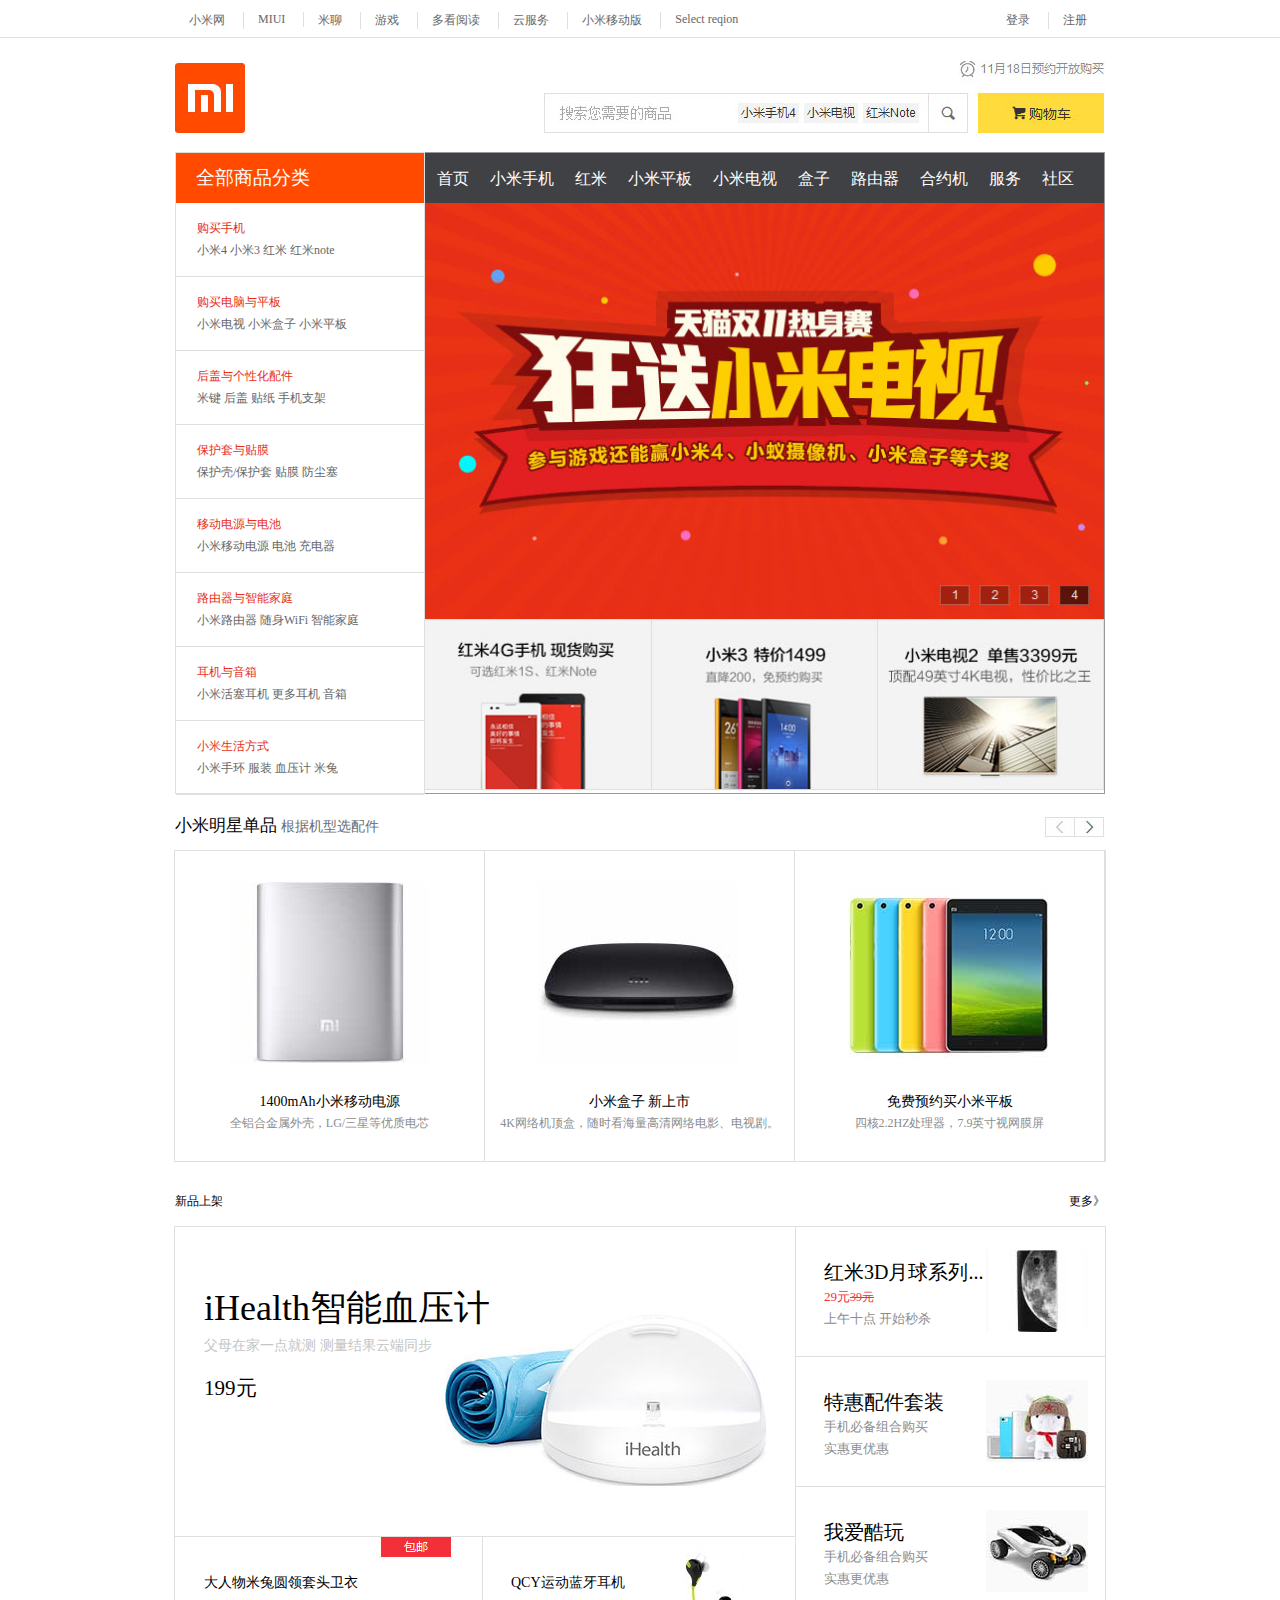
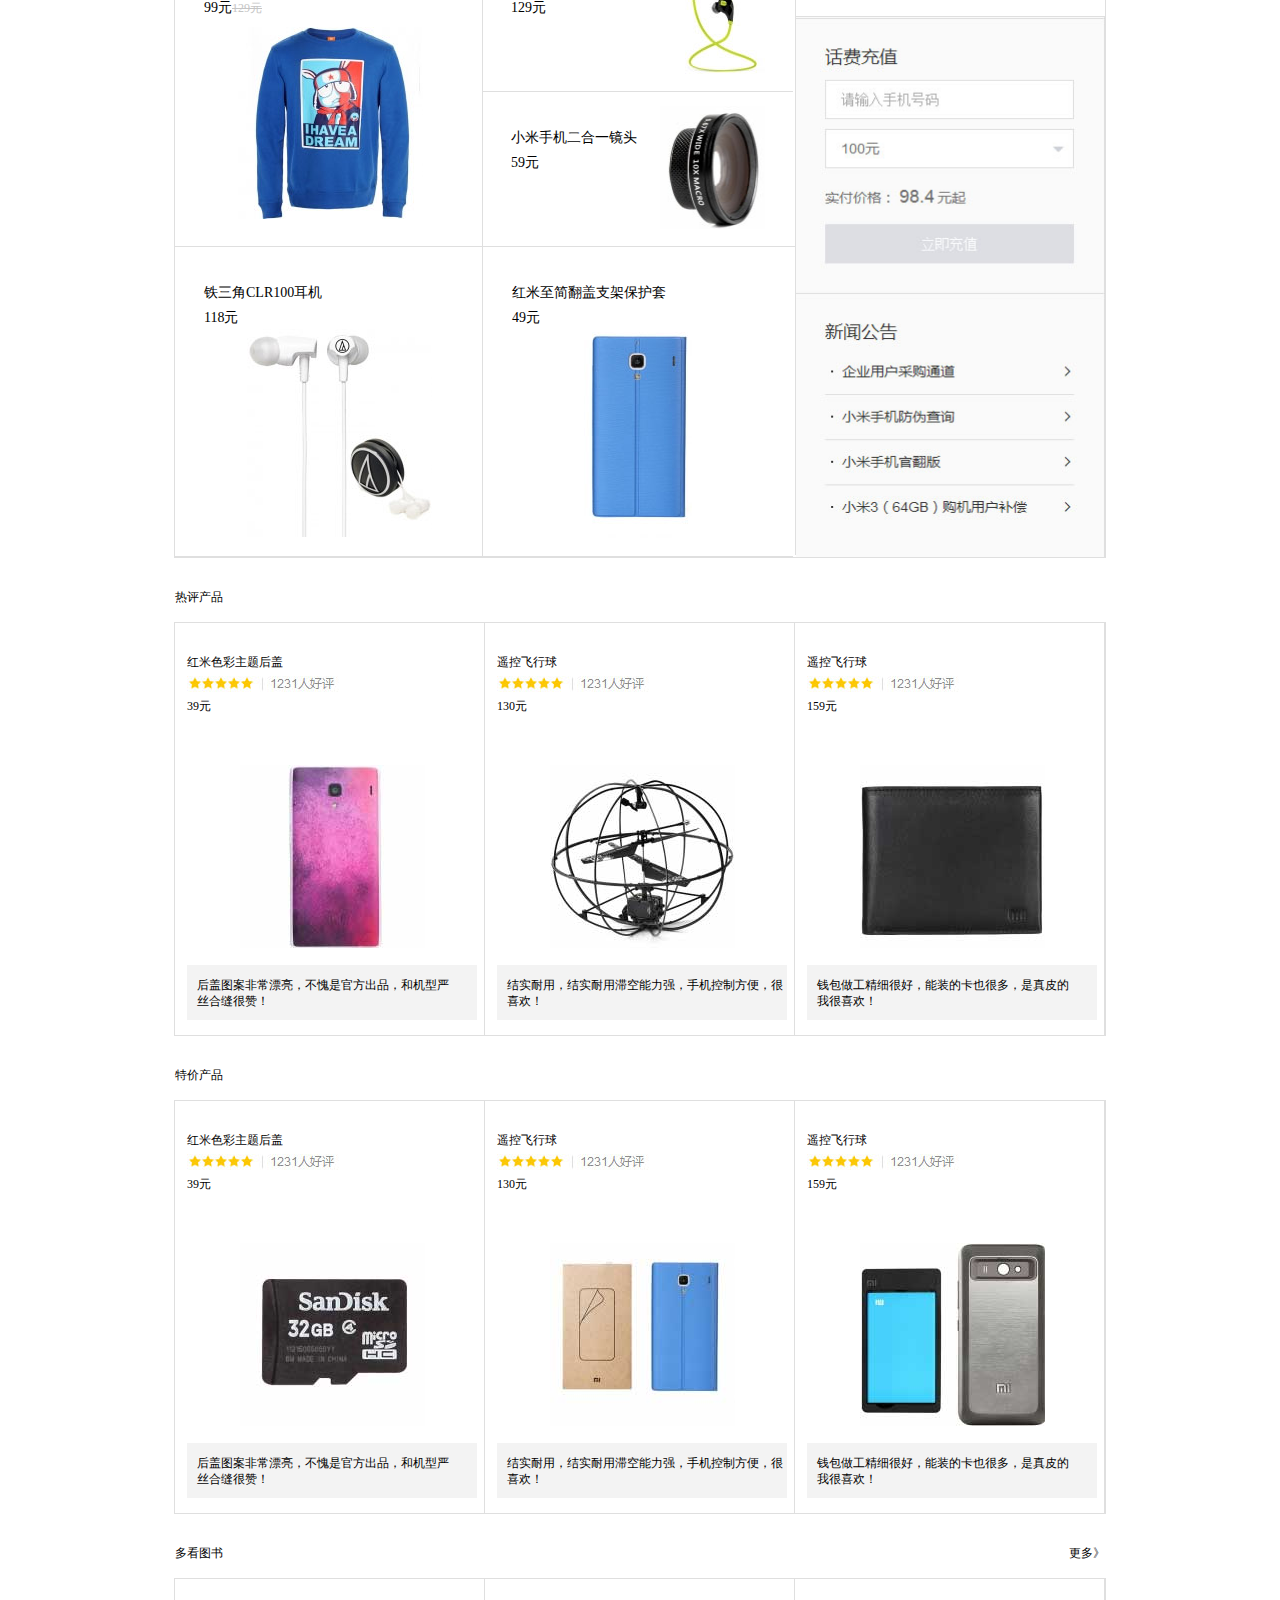
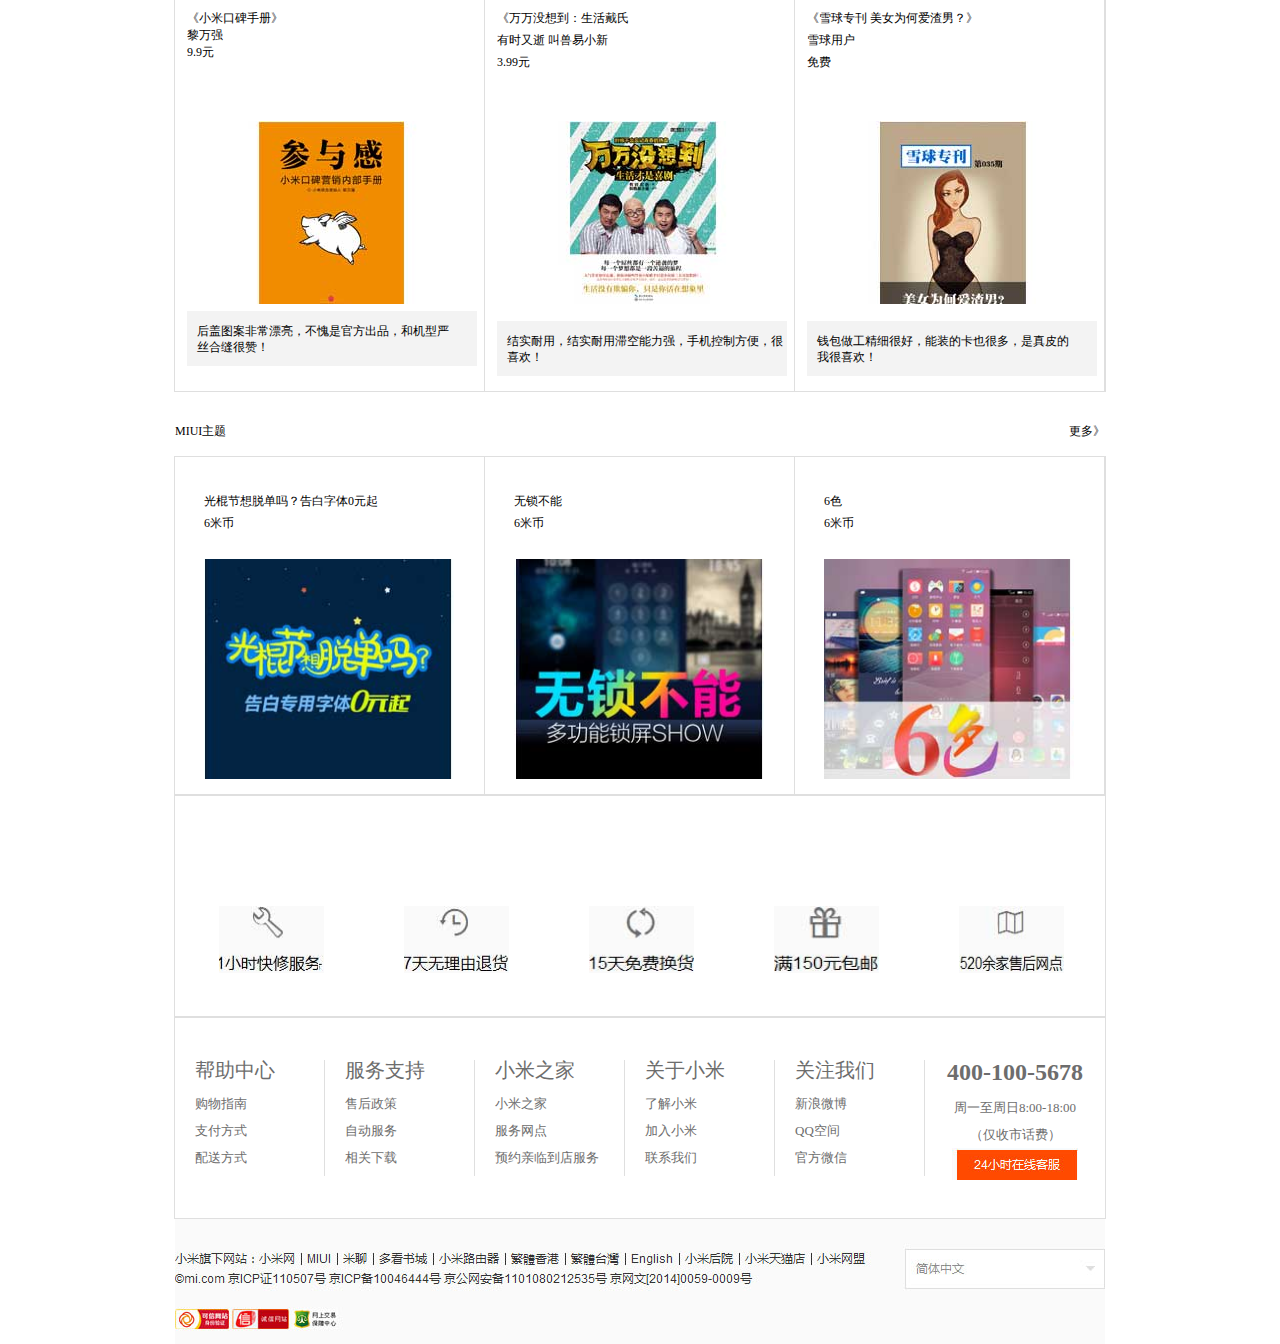
<file: CSS-html/xiaomi/index.html>
<!DOCTYPE html PUBLIC "-//W3C//DTD XHTML 1.0 Transitional//EN" "http://www.w3.org/TR/xhtml1/DTD/xhtml1-transitional.dtd">
<html xmlns="http://www.w3.org/1999/xhtml">
<head>
<meta http-equiv="Content-Type" content="text/html; charset=utf-8" />
<title>无标题文档</title>
  
  <link href="css/base.css" rel="stylesheet" />
  <style> 
   
   .title{height:37px; border-bottom:1px #dfdfdf solid; }
   .one{width:930px; height:13px; margin:0 auto; padding:12px 0;}
    .one li{border-right:1px #dfdfdf solid; padding:0 18px 0 14px;}
	li.last{border:none;}
	li a.fonts{color:#e72f15;}
   .box{width:930px; height:730px; margin:0 auto; padding-top:22px;}
   .box-1{width:248px; height:640px; margin-top:13px; border:1px #dfdfdf solid;}
   .box-1 h3 a{height:50px; font-size:19px; color:#FFF; font-family:'微软雅黑';
            line-height:50px; padding-left:20px; background:#ff4a00; display:block; }
   .box-1 ul{width:227px; height:59px; padding:14px 0 0 21px; border-bottom:1px #dfdfdf solid;             }
    .box-1 li{color:#6d6d6d; height:22px; line-height:22px;} 
	.box-1 li.fonts{color:#ff4a00;}  
	.box-2{width:679px; height:640px; margin-top:13px; border:1px #999 solid; border-left:none;}
	.box-2-t{width:679px; height:50px; background:#404144; } 
	.title-1{padding:16px 0 16px 12px; }
	.title-1 li{padding-right:21px; }  
	.title-1 a{font-size:16px; color:#FFF;}
	 .box-2 img{width:679px;}
	 .title-2{width:930px; height:17px; font-size:17px; line-height:17px; 
	     margin:0 auto; padding:27px 0 16px 0;}
     .title-2 span{font-size:14px; line-height:17px; color:#6d6d6d;}
	 .mx{height:17px; font-size:17px; line-height:17px;}
	 .box-3{width:930px; height:310px; border:1px #dfdfdf solid; margin:0 auto;}
	 .box-3-1{width:309px; height:310px; border-right:1px #dfdfdf solid;}
	 .box-3-1 img{margin:31px 0 0 53px;}
	 .b3{text-align:center; line-height:14px; font-size:14px; margin-top:32px; display:block;}
	 .b3-1{text-align:center; font-size:12px; line-height:12px;
	 color:#8c8c8c; margin-top:8px;}
	 .tit{width:930px;height:22px; line-height:22px; font-size:22px; margin:0 auto;
	      padding:28px 0 14px 0;}
     .box-4{width:930px; height:930px; border:1px #dfdfdf solid; margin:0 auto;}
	 .box-4-le{width:620px; height:930px;}
	 .b-4-t{width:591px; height:247px; border-bottom:1px #dfdfdf solid;
	        padding:62px 0 0 29px; position:relative;}
	  .b-4-t h2{height:38px; font-size:36px; line-height:38px; margin-bottom:12px;
	            font-family:'微软雅黑'; position:relative; z-index:999;}
	.b-4-t p{font-size:14px; color:#c5c5c5; line-height:14px; margin-bottom:25px;
	         position:relative; z-index:999;}	
	.b-4-t i{font-size:21px; line-height:21px;}	
	.b-4-t .jpg{width:322px; height:174px; background:url(img/7.jpg);position:absolute;
	     right:28px; bottom:50px;}
    .b-4-c{width:620px; height:309px; border-bottom:1px #dfdfdf solid;
	         position:relative;}
	.b-4-le{width:278px; height:276px; border-bottom:1px #dfdfdf solid; border-right:1px #dfdfdf solid;padding:33px 0 0 29px; position:relative;}		
	        
	.b-4-c p{font-size:14px; line-height:25px; }
	.b-4-le span{text-decoration:line-through; color:#c5c5c5;} 
	.b-4-le .jpg{width:185px; height:192px; background:url(img/8.jpg);position:absolute;
	     left:63px; bottom:27px;} 
    .t{width:74px; height:22px; position:absolute; right:29px; top:-1px;} 
	.b-4-r{width:309px; height:309px; border-bottom:1px #dfdfdf solid; position:relative;}    .b-4-r-t{width:282px; height:121px; padding:33px 0 0 28px; border-bottom:1px #dfdfdf solid;
	
	     position:relative;}
	.b-4-r-b{width:282px; height:121px; padding:33px 0 0 28px; border-bottom:1px #dfdfdf solid;
	
	     position:relative;}
	.j{width:98px; height:128px; position:absolute; right:26px; bottom:17px;}
	.j-1{width:105px; height:123px; position:absolute; right:28px; bottom:17px;}
	.j-2{width:185px; height:213px; position:absolute; right:50px; bottom:14px;}
	.j-3{width:108px; height:210px; position:absolute; right:101px; bottom:14px;}
	.b-4-b{width:281px; height:276px; border-bottom:1px #dfdfdf solid; padding:33px 0 0 29px; position:relative;}
	.box-4-r{width:309px; height:928px; border-left:1px #dfdfdf solid; }
	.b-4-con{width:264px; height:97px; border-bottom:1px #dfdfdf solid;
	         padding:32px 18px 0 28px; position:relative;}
    .b-4-con h3{font-size:20px; line-height:27px; }
	.b-4-con p{font-size:13px; line-height:22px; color:#8c8c8c;}	
	
	.j-4{width:102px; height:82px; position:absolute; right:18px; top:23px;}      
	.j-5{width:309px; height:540px;}  
	.box-5{width:930px; height:412px; border:1px #dfdfdf solid; margin:0 auto;} 
	.b-5{width:297px; height:381px; border-right:1px #dfdfdf solid;
	     padding:31px 0 0 12px; position:relative;} 
    .b-5-con{margin-rignt:20px;}
	.j-6{width:185px; height:183px;position:absolute; left:65px; top:142px;}
	.back{width:290px; height:43px; background:#f3f3f3; 
	      line-height:16px; margin-top:250px; text-indent:1em; padding-top:12px;
		  font-size:10px; font-family:'宋体'}
   .box-6{width:930px; height:337px; border:1px #dfdfdf solid; margin:0 auto;} 
   .b-6{width:280px; height:304px; border-right:1px #dfdfdf solid;
	     padding:33px 0 0 29px; position:relative; font-size:14px; line-height:22px;}
   .j-7{width:250px; height:220px; position:absolute; left:29px; bottom:15px;}
   .box-7{width:930px; height:220px; border:1px #dfdfdf solid; margin:0 auto;} 
   .b-7{width:886px; height:110px;
	     padding:110px 0 0 44px; position:relative;}
   .j-8{width:105px; height:67px; margin:0 40px;}
   .noe{margin-left:0;}
   .box-8{width:930px; height:116px; padding:42px 0; border:1px #dfdfdf solid;
          margin:0 auto;}
   .b-8{width:129px; height:116px; border-right:1px #dfdfdf solid; padding-left:20px;}
   .b-8 li.b-8-con{font-size:20px; line-height:20px; margin-bottom:10px; clolr:#333333;
                   font-family:'黑体'}
   .b-8 li{font-size:13px; line-height:27px; color:#6d6d6d;}
   .box-8 .last{width:180px; height:116px; text-align:center; border-right:none;}
   .last li.b-8-con{font-size:24px; line-height:24px; margin-bottom:10px; clolr:#000000;
                   font-family:'黑体'; font-weight:bold;}
	.last li{font-size:13px; line-height:27px; color:#6d6d6d;}
	.b-9{ width:930px; height:125px; margin:0 auto;}
  </style>
</head>

<body>
   <div class="title">
     <div class="one clearfix">
       <ul>
        <li class="fl"><a href="#">小米网</a></li>
        <li class="fl"><a href="#">MIUI</a></li>
        <li class="fl"><a href="#">米聊</a></li>
        <li class="fl"><a href="#">游戏</a></li>
        <li class="fl"><a href="#">多看阅读</a></li>
        <li class="fl"><a href="#">云服务</a></li>
        <li class="fl"><a href="#">小米移动版</a></li>
        <li class="fl last"><a href="#">Select reqion</a></li>
      </ul>
      <ul>
        <li class="fr last"><a href="#">注册</a></li>
        <li class="fr"><a href="#">登录</a></li>
       
      </ul>
   
     </div>
   </div>
   <div class="box clearfix">
       <ul class="clearfix">
         <li class="fl"><img src="img/1.jpg" /></li>
         <li class="fr"><img src="img/2.jpg" /></li>
       </ul>
       <div class="box-1 fl">
         <h3><a href="#">全部商品分类</a></h3>
         <ul>
            <li><a href="#" class="fonts">购买手机</a></li>
            <li><a href="#">小米4 小米3 红米 红米note</a></li>
         </ul>
         <ul>
            <li ><a href="#" class="fonts">购买电脑与平板</a></li>
            <li><a href="#">小米电视 小米盒子 小米平板</a></li>
         </ul>
         <ul>
            <li ><a href="#" class="fonts">后盖与个性化配件</a></li>
            <li><a href="#">米键 后盖 贴纸 手机支架</a></li>
         </ul>
         <ul>
            <li ><a href="#" class="fonts">保护套与贴膜</a></li>
            <li><a href="#">保护壳/保护套 贴膜 防尘塞</a></li>
         </ul>
         <ul>
            <li ><a href="#" class="fonts">移动电源与电池</a></li>
            <li><a href="#">小米移动电源 电池 充电器</a></li>
         </ul>
         <ul>
            <li ><a href="#" class="fonts">路由器与智能家庭</a></li>
            <li><a href="#">小米路由器 随身WiFi 智能家庭</a></li>
         </ul>
         <ul>
            <li><a href="#" class="fonts">耳机与音箱</a></li>
            <li><a href="#">小米活塞耳机 更多耳机 音箱</a></li>
         </ul>
         <ul>
            <li><a href="#" class="fonts">小米生活方式</a></li>
            <li><a href="#">小米手环 服装 血压计 米兔</a></li>
         </ul>
       </div>
       <div class="box-2 fr">
         <div class="box-2-t ">
            <ul class="title-1 clearfix">
              <li class="fl"><a href="#">首页</a></li>
               <li class="fl"><a href="#">小米手机</a></li>
               <li class="fl"><a href="#">红米</a></li>
               <li class="fl"><a href="#">小米平板</a></li>
               <li class="fl"><a href="#">小米电视</a></li>
               <li class="fl"><a href="#">盒子</a></li>
               <li class="fl"><a href="#">路由器</a></li>
               <li class="fl"><a href="#">合约机</a></li>
               <li class="fl"><a href="#">服务</a></li>
               <li class="fl"><a href="#">社区</a></li>
            </ul>        
        </div >
        <img src="img/3.jpg"/>
        <img src="img/4.jpg"/>
       </div>
       
      </div>
      <div class="title-2 clearfix">
      <h3 class="mx fl">小米明星单品 <span>根据机型选配件</span></h3>
      <h3 class="fr"><a href="#"><img src="img/5.jpg"/></a></h3>
      </div>
      <div class="box-3 clearfix">
         <div class="box-3-1 fl">
           <img src="img/images/6_03.jpg"/>
          
            <p class="b3">1400mAh小米移动电源</p>
            <p class="b3-1">全铝合金属外壳，LG/三星等优质电芯</p> 
         </div>
         <div class="box-3-1 fl">
           <img src="img/images/6_05.jpg"/>
          
            <p class="b3">小米盒子 新上市</p>
            <p class="b3-1">4K网络机顶盒，随时看海量高清网络电影、电视剧。</p> 
         </div>
          <div class="box-3-1 fl">
           <img src="img/images/6_07.jpg"/>
          
            <p class="b3">免费预约买小米平板</p>
            <p class="b3-1">四核2.2HZ处理器，7.9英寸视网膜屏	</p> 
         </div>
      
      </div>                             
     <ul class="tit clearfix">
       <li class="fl">新品上架</li>
       <li class="fr">更多》</li>
     </ul>
     <div class="box-4 clearfix">
       <div class="box-4-le fl">
          <div class="b-4-t">
             <h2>iHealth智能血压计</h2>
              <p>父母在家一点就测 测量结果云端同步</p>
              <i>199元</i>
              <div class="jpg"></div>
          </div>
          <div class="b-4-c clearfix">
            <div class="b-4-le fl">
              <p>大人物米兔圆领套头卫衣</p>
              <p>99元<span>129元</span></p>
              <div class="jpg"></div>
              <img src="img/9.jpg" class="t"/>
            </div>
            <div class="b-4-r fl">
              <div class="b-4-r-t">
               <p>QCY运动蓝牙耳机</p>
               <p>129元</p>
               <img src="img/10.jpg" class="j"/> 
              </div>
              <div class="b-4-r-b">
               <p>小米手机二合一镜头</p>
               <p>59元</p>
               <img src="img/11.jpg" class="j-1"/> 
              </div>
            </div>
            <div class="b-4-c clearfix">
               <div class="b-4-le fl">
               <p>铁三角CLR100耳机</p>
               <p>118元</p>
               <img src="img/12.jpg"/ class="j-2">            
               </div>
               <div class="b-4-b fl">
               <p>红米至简翻盖支架保护套</p>
               <p>49元</p>
               <img src="img/13.jpg"/ class="j-3">            
               </div>   
            </div>
       </div>
     </div> 
     <div class="box-4-r fl">
         <div class="b-4-con">
            <h3>红米3D月球系列...</h3>
            <p style="color:#f32f39">29元<span style="text-decoration:line-through;
             ">39元</span></p>         
            <p >上午十点 开始秒杀</p>
            <img src="img/images/14_03.jpg"/ class="j-4">
         </div>
         <div class="b-4-con">
            <h3>特惠配件套装</h3>
            <p style>手机必备组合购买
             </p>         
            <p >实惠更优惠</p>
            <img src="img/images/14_06.jpg"/ class="j-4">
         </div>
         <div class="b-4-con">
            <h3>我爱酷玩</h3>
            <p>手机必备组合购买
             </p>         
            <p >实惠更优惠</p>
            <img src="img/images/14_08.jpg"/ class="j-4">
         </div>
         <img src="img/14.jpg"/ class="j-5">
       
     </div> 
   </div>
   <ul class="tit ">
       <li >热评产品</li>       
   </ul>
   <div class="box-5 clearfix">
      <div class="b-5 fl">
        <ul class="b-5-con">
         <li>红米色彩主题后盖</li>
         <li style="margin-top:5px;"><img src="img/images/16.jpg"/></li>
         <li>39元</li>
         <li><img src="img/images/15_11.jpg" / class="j-6"></li>
         <li>
           <div class="back">
             <p>后盖图案非常漂亮，不愧是官方出品，和机型严</p>
             <p>丝合缝很赞！</p> 
           </div>
         </li>
        </ul> 
      </div>
       <div class="b-5 fl">
        <ul class="b-5-con">
         <li>遥控飞行球</li>
         <li style="margin-top:5px;"><img src="img/images/16.jpg"/></li>
         <li>130元</li>
         <li><img src="img/images/15_13.jpg" / class="j-6"></li>
         <li>
           <div class="back">
             <p>结实耐用，结实耐用滞空能力强，手机控制方便，很</p>
             <p>喜欢！</p> 
           </div>
         </li>
        </ul> 
      </div>
        <div class="b-5 fl">
        <ul class="b-5-con">
         <li>遥控飞行球</li>
         <li style="margin-top:5px;"><img src="img/images/16.jpg"/></li>
         <li>159元</li>
         <li><img src="img/images/15_15.jpg" / class="j-6"></li>
         <li>
           <div class="back">
             <p>钱包做工精细很好，能装的卡也很多，是真皮的</p>
             <p>我很喜欢！</p> 
           </div>
         </li>
        </ul> 
      </div>
   
   </div> 
   <ul class="tit ">
       <li >特价产品</li>       
  </ul> 
  <div class="box-5 clearfix">
      <div class="b-5 fl">
        <ul class="b-5-con">
         <li>红米色彩主题后盖</li>
         <li style="margin-top:5px;"><img src="img/images/16.jpg"/></li>
         <li>39元</li>
         <li><img src="img/images/17_25.jpg" / class="j-6"></li>
         <li>
           <div class="back">
             <p>后盖图案非常漂亮，不愧是官方出品，和机型严</p>
             <p>丝合缝很赞！</p> 
           </div>
         </li>
        </ul> 
      </div>
       <div class="b-5 fl">
        <ul class="b-5-con">
         <li>遥控飞行球</li>
         <li style="margin-top:5px;"><img src="img/images/16.jpg"/></li>
         <li>130元</li>
         <li><img src="img/images/18_26.jpg" / class="j-6"></li>
         <li>
           <div class="back">
             <p>结实耐用，结实耐用滞空能力强，手机控制方便，很</p>
             <p>喜欢！</p> 
           </div>
         </li>
        </ul> 
      </div>
        <div class="b-5 fl">
        <ul class="b-5-con">
         <li>遥控飞行球</li>
         <li style="margin-top:5px;"><img src="img/images/16.jpg"/></li>
         <li>159元</li>
         <li><img src="img/images/17_26.jpg" / class="j-6"></li>
         <li>
           <div class="back">
             <p>钱包做工精细很好，能装的卡也很多，是真皮的</p>
             <p>我很喜欢！</p> 
           </div>
         </li>
        </ul> 
      </div>
   
   </div> 
    <ul class="tit clearfix ">
       <li class="fl">多看图书</li> 
       <li class="fr">更多》</li>      
   </ul> 
  <div class="box-5 clearfix">
      <div class="b-5 fl">
        <ul class="b-5-con">
         <li>《小米口碑手册》</li>
         <li >黎万强</li>
         <li>9.9元</li>
         <li><img src="img/images/17_29.jpg" / class="j-6"></li>
         <li>
           <div class="back">
             <p>后盖图案非常漂亮，不愧是官方出品，和机型严</p>
             <p>丝合缝很赞！</p> 
           </div>
         </li>
        </ul> 
      </div>
       <div class="b-5 fl">
        <ul class="b-5-con">
         <li>《万万没想到：生活戴氏</li>
         <li style="margin-top:5px;">有时又逝 叫兽易小新</li>
         <li style="margin-top:5px;">3.99元</li>
         <li><img src="img/images/17_30.jpg" / class="j-6"></li>
         <li>
           <div class="back">
             <p>结实耐用，结实耐用滞空能力强，手机控制方便，很</p>
             <p>喜欢！</p> 
           </div>
         </li>
        </ul> 
      </div>
        <div class="b-5 fl">
        <ul class="b-5-con">
         <li>《雪球专刊 美女为何爱渣男？》</li>
         <li style="margin-top:5px;">雪球用户</li>
         <li style="margin-top:5px;">免费</li>
         <li><img src="img/images/18_33.jpg" / class="j-6"></li>
         <li>
           <div class="back">
             <p>钱包做工精细很好，能装的卡也很多，是真皮的</p>
             <p>我很喜欢！</p> 
           </div>
         </li>
        </ul> 
      </div>  
   </div>
     <ul class="tit clearfix ">
       <li class="fl">MIUI主题</li>
       <li class="fr">更多》</li>        
   </ul> 
   <div class="box-6 clearfix">
      
        <ul class="b-6 fl">
         <li>光棍节想脱单吗？告白字体0元起</li>
         <li>6米币</li>
         <li><img src="img/images/19_03.jpg"/ class="j-7"></li>
        </ul>
        <ul class="b-6 fl">
         <li>无锁不能</li>
         <li>6米币</li>
         <li><img src="img/images/19_05.jpg"/ class="j-7"></li>
        </ul>
        <ul class="b-6 fl">
         <li>6色</li>
         <li>6米币</li>
         <li><img src="img/images/19_07.jpg"/ class="j-7"></li>
        </ul>
   </div> 
   <div class="box-7">
      <ul class="b-7 clearfix">
         <li class="fl " ><img src="img/images/20_13.jpg"/ class="j-8 noe"></li>
         <li class="fl"><img src="img/images/20_15.jpg"/ class="j-8"></li>
         <li class="fl"><img src="img/images/20_17.jpg"/ class="j-8"></li>
         <li class="fl"><img src="img/images/20_19.jpg"/ class="j-8"></li>
        <li class="fl"><img src="img/images/20_21.jpg"/ class="j-8"></li>
         
      </ul>
   </div>
   <div class="box-8 clearfix">
      <ul class="b-8 fl">
         <li class="b-8-con">帮助中心</li>
         <li>购物指南</li>
         <li>支付方式</li>
         <li>配送方式</li>
      </ul>
      <ul class="b-8 fl">
         <li class="b-8-con">服务支持</li>
         <li>售后政策</li>
         <li>自动服务</li>
         <li>相关下载</li>
      </ul>
      <ul class="b-8 fl">
         <li class="b-8-con">小米之家</li>
         <li>小米之家</li>
         <li>服务网点</li>
         <li>预约亲临到店服务</li>
      </ul>
      <ul class="b-8 fl">
         <li class="b-8-con">关于小米</li>
         <li>了解小米</li>
         <li>加入小米</li>
         <li>联系我们</li>
      </ul>
      <ul class="b-8 fl">
         <li class="b-8-con">关注我们</li>
         <li>新浪微博</li>
         <li>QQ空间</li>
         <li>官方微信</li>
      </ul>
      <ul class="fl last">
         <li class="b-8-con ">400-100-5678</li>
         <li>周一至周日8:00-18:00</li>
         <li>（仅收市话费）</li>
         <li><img src="img/images/21.jpg"/></li>
      </ul>
   </div>
   <div class="b-9">
   <img src="img/images/22.jpg"/ >
   </div>
</body>
</html>
</file>
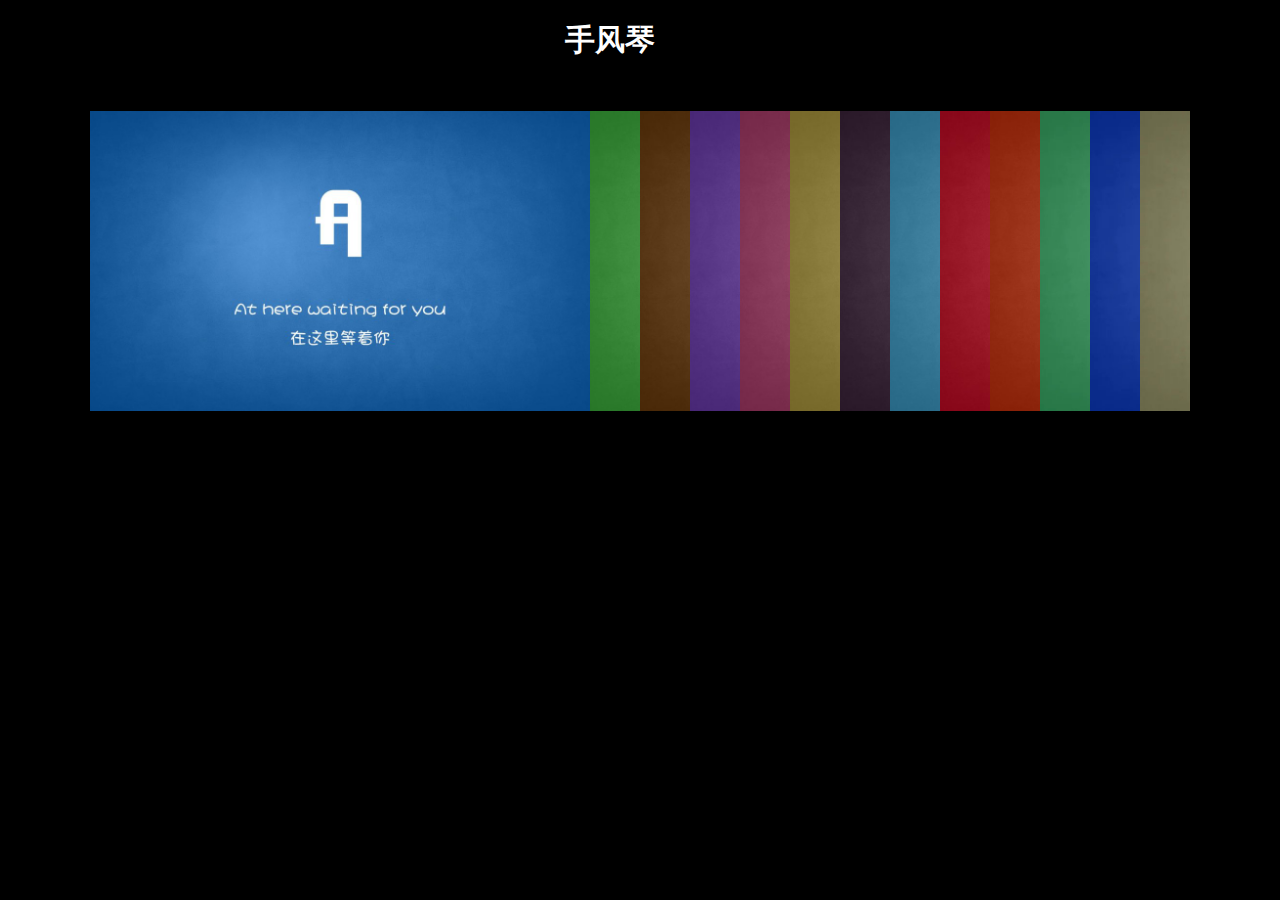
<file: JS-html/accordion.html>
<!DOCTYPE html>
<html lang="en">
<head>
	<meta charset="UTF-8">
	<title>Document</title>
</head>
 <style type="text/css">
   *{padding: 0; margin:0; list-style: none;}
   #ul{
   	
   	height:300px;
   	position: relative;
   	margin:50px auto;
    overflow: hidden;
   } 
   #ul li{
   	width: 500px;
   	height:300px;
   	position: absolute;
   	left:0;
   	top:0;
   }
   #ul li img{
   	width: 500px;
   	vertical-align:top;
   }
    
     h2{
            width: 150px;
            margin:20px auto; 
            font-size: 30px;
            color: #fff;
        }
 </style>
   <script type="text/javascript" src="./move.js"></script>
   <script type="text/javascript">
      window.onload=function(){
         var oUl=document.getElementById('ul');
         var aLi=oUl.children;

         //布局
         var w=50;
         oUl.style.width=aLi[0].offsetWidth+(aLi.length-1)*w+'px';
         for(var i=1;i<aLi.length;i++){
            aLi[i].style.left=aLi[0].offsetWidth+(i-1)*w+'px';
         }

         for(var i=0;i<aLi.length;i++){
            aLi[i].index=i;
            aLi[i].onmouseover=function(){

               for(var i=1; i<aLi.length; i++){
                  if(i<=this.index){
                     //aLi[i].style.left=i*w+'px';
                     move(aLi[i],{left:i*w},500,'linear')     //调用运动函数框架
                  }else{
                     move(aLi[i],{left:aLi[0].offsetWidth+(i-1)*w},500,'linear')
                  }  
               }
            }
         }
      }
   </script>
<body style="background: #000">
   <h2>手风琴</h2>
   <ul id="ul">
   	  <li><img src="img2/1.jpg"></li>
   	  <li><img src="img2/2.jpg"></li>
   	  <li><img src="img2/3.jpg"></li>
   	  <li><img src="img2/4.jpg"></li>
   	  <li><img src="img2/5.jpg"></li>
   	  <li><img src="img2/6.jpg"></li>
        <li><img src="img2/7.jpg"></li>
        <li><img src="img2/8.jpg"></li>
        <li><img src="img2/9.jpg"></li>
        <li><img src="img2/10.jpg"></li>
        <li><img src="img2/11.jpg"></li>
        <li><img src="img2/12.jpg"></li>
        <li><img src="img2/13.jpg"></li>
   </ul>
</body>
</html>
</file>
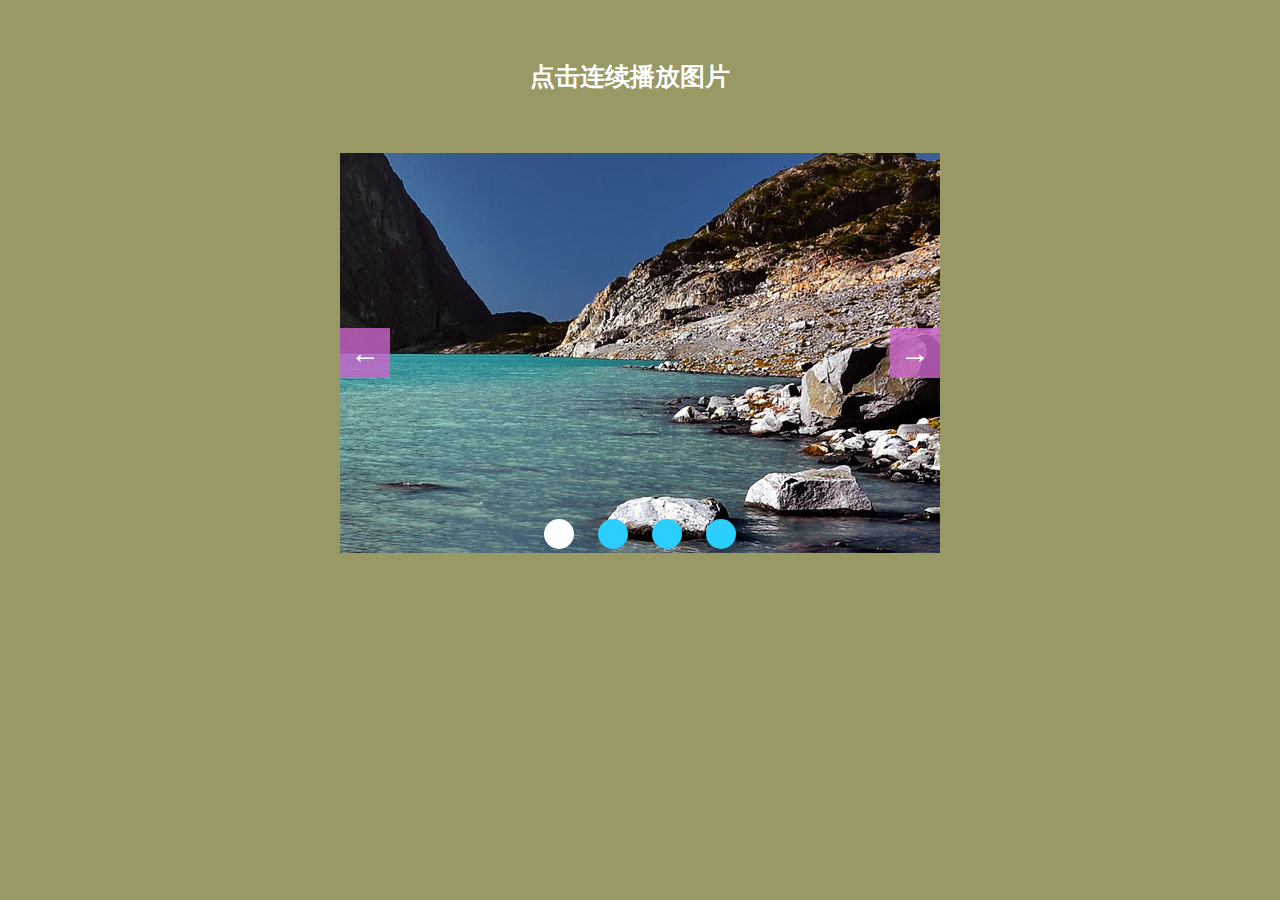
<file: JS-html/continuous.html>
<!DOCTYPE html>
<html lang="en">
<head>
    <meta charset="UTF-8">
    <title>智能社--http://www.zhinengshe.com</title>
    <style>
        * {
            margin: 0;
            padding: 0;
            list-style: none;
        }
        body{
            background: #999966;
        }

        h2{
            width: 220px;
            font-size: 25px;
            margin: 60px auto;
            color: #fff;

        }
        #box{
            width: 600px;
            height: 400px;
            margin: 60px auto;
            position: relative;
            overflow: hidden;
        }
        #ul1{
            position: relative;
        }
        #ul1 li{
            width: 600px;
            height: 400px;
            position: absolute;
            left: 600px;
            top: 0;
        }
        #ul1 li.active{
            left: 0;
        }
        #ol1{
            position: absolute;
            left: 0;
            bottom: 0;
            width: 100%;
            text-align: center;
        }
        #ol1 li{
            width: 30px;
            height: 30px;
            background: #2acfff;
            border-radius: 50%;
            display: inline-block;
            margin: 0 10px;
            cursor: pointer;
        }
        #ol1 li.active{
            background: #fff;
        }
        #box a{
            width: 50px;
            height: 50px;
            line-height: 50px;
            text-align: center;
            background: rgba(204, 102, 204, 0.8);
            position: absolute;
            top: 50%;
            margin-top: -25px;
            text-decoration: none;
            color: #fff;
            font-size: 30px;
            transition: .4s all ease;
            z-index: 99;
        }
        #box a:hover{
            background: #2acfff;
        }
        #left{
            left: 0;
        }
        #right{
            right: 0;
        }
    </style>
    <script src="js/move.js"></script>
    <script>
        window.onload = function () {
            var oBox=document.getElementById('box');
            var oLeft=document.getElementById('left');
            var oRight=document.getElementById('right');
            var oUl=document.getElementById('ul1');
            var aLi=oUl.children;
            var oOl=document.getElementById('ol1');
            var aBtn=oOl.children;

            // 右
            var iNow=0;
            var width=aLi[0].offsetWidth;
            oRight.onclick=function(){
                // 当前这张走
                move(aLi[iNow], {left: -width});
                // 为下一张做准备
                iNow++;
                if(iNow>aLi.length-1){
                    iNow=0;
                }
                aLi[iNow].style.left=width+'px';
                move(aLi[iNow], {left: 0});
                tab();
            };
            // 左边
            oLeft.onclick=function(){
                move(aLi[iNow], {left: width});
                // 为前一张左准备
                iNow--;
                if(iNow<0){
                    iNow=aLi.length-1;
                }
                aLi[iNow].style.left=-width+'px';
                move(aLi[iNow], {left: 0});
                tab();
            };
            function tab(){
                for(var i=0; i<aBtn.length; i++){
                    aBtn[i].className='';
                }
                aBtn[iNow].className='active';
            }

        };
    </script>
</head>
<body>
    <h2>点击连续播放图片</h2>
    <div id="box">
        <a href="javascript:;" id="left">←</a>
        <a href="javascript:;" id="right">→</a>
        <ul id="ul1">
            <li class="active"><img src="img3/0.jpg"></li>
            <li><img src="img3/1.jpg"></li>
            <li><img src="img3/2.jpg"></li>
            <li><img src="img3/3.jpg"></li>
        </ul>
        <ol id="ol1">
            <li class="active"></li>
            <li></li>
            <li></li>
            <li></li>
        </ol>
    </div>
</body>
</html>
</file>
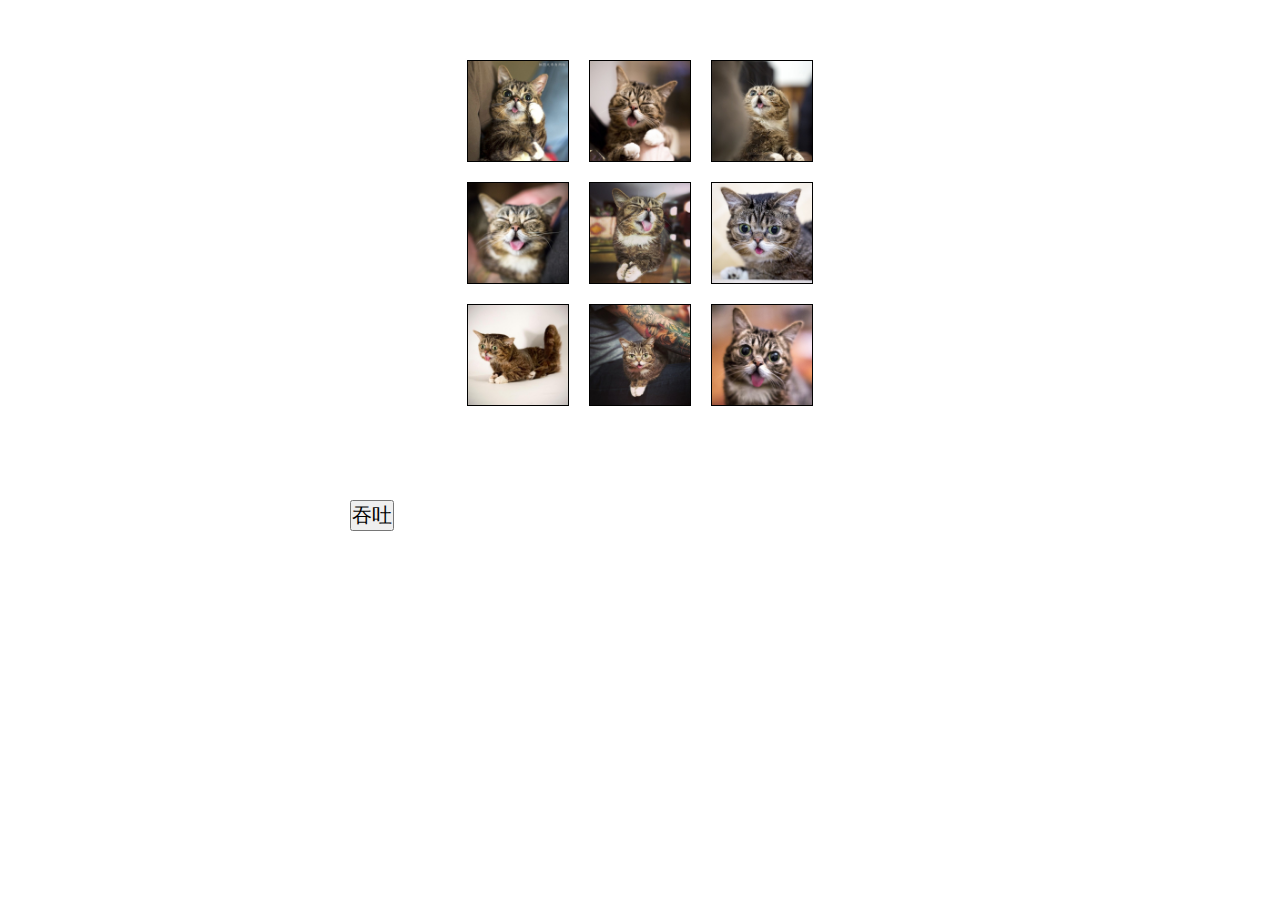
<file: JS-html/gulp.html>
<!DOCTYPE html>
<html lang="en">
<head>
    <meta charset="UTF-8">
    <title>智能社--http://www.zhinengshe.com</title>
    <style>
        * {
            margin: 0;
            padding: 0;
            list-style: none;
        }
        #ul1{
            width: 366px;
            margin: 50px auto;
        }
        #ul1 li{
            width: 100px;
            height: 100px;
            float: left;
            margin: 10px;
            border: 1px solid #000;
        }
        #ul1 li img{
            width: 100%;
        }
        #btn1{
            position: absolute;
            left: 350px;
            top: 500px;
            font-size: 20px;
            color: #000;
        }

    </style>
    <script src="js/move.js"></script>
    <script>
        window.onload = function () {
            var oBtn=document.getElementById('btn1');
            var oUl=document.getElementById('ul1');
            var aLi=oUl.children;

            // 布局转化
            var aPos=[];
            for(var i=0; i<aLi.length; i++){
                aPos[i]={
                    left: aLi[i].offsetLeft,
                    top: aLi[i].offsetTop
                };
            }
            for(var i=0; i<aLi.length; i++){
                aLi[i].style.position='absolute';
                aLi[i].style.left=aPos[i].left+'px';
                aLi[i].style.top=aPos[i].top+'px';
                aLi[i].style.margin=0;
            }

            var timer;
            var bFlag=false;
            oBtn.onclick=function(){
                if(bFlag)return;
                bFlag=true;
                var iNow=0;
                timer=setInterval(function(){
                    (function(index){
                        move(aLi[iNow], {left: 350, top: 500, width: 0, height: 0, opacity: 0},{complete: function(){
                            if(index==aLi.length-1){
                                iNow=index;
                                timer=setInterval(function(){
                                    move(aLi[iNow], {left: aPos[iNow].left, top: aPos[iNow].top, width: 100, height: 100, opacity: 1});
                                    iNow--;

                                    // 关闭定时器
                                    if(iNow==-1){
                                        clearInterval(timer);
                                        setTimeout(function(){
                                            bFlag=false;
                                        }, 500);
                                    }
                                }, 100);
                            }
                        }});
                    })(iNow);
                    iNow++;
                    // 关闭定时器
                    if(iNow==aLi.length){
                        clearInterval(timer);
                    }
                }, 100);

            };
        };
    </script>
</head>
<body>
    <input type="button" value="吞吐" id="btn1">
    <ul id="ul1">
        <li><img src="cat/1.jpg"></li>
        <li><img src="cat/2.jpg"></li>
        <li><img src="cat/3.jpg"></li>
        <li><img src="cat/4.jpg"></li>
        <li><img src="cat/5.jpg"></li>
        <li><img src="cat/6.jpg"></li>
        <li><img src="cat/7.jpg"></li>
        <li><img src="cat/8.jpg"></li>
        <li><img src="cat/9.jpg"></li>
    </ul>
</body>
</html>
</file>
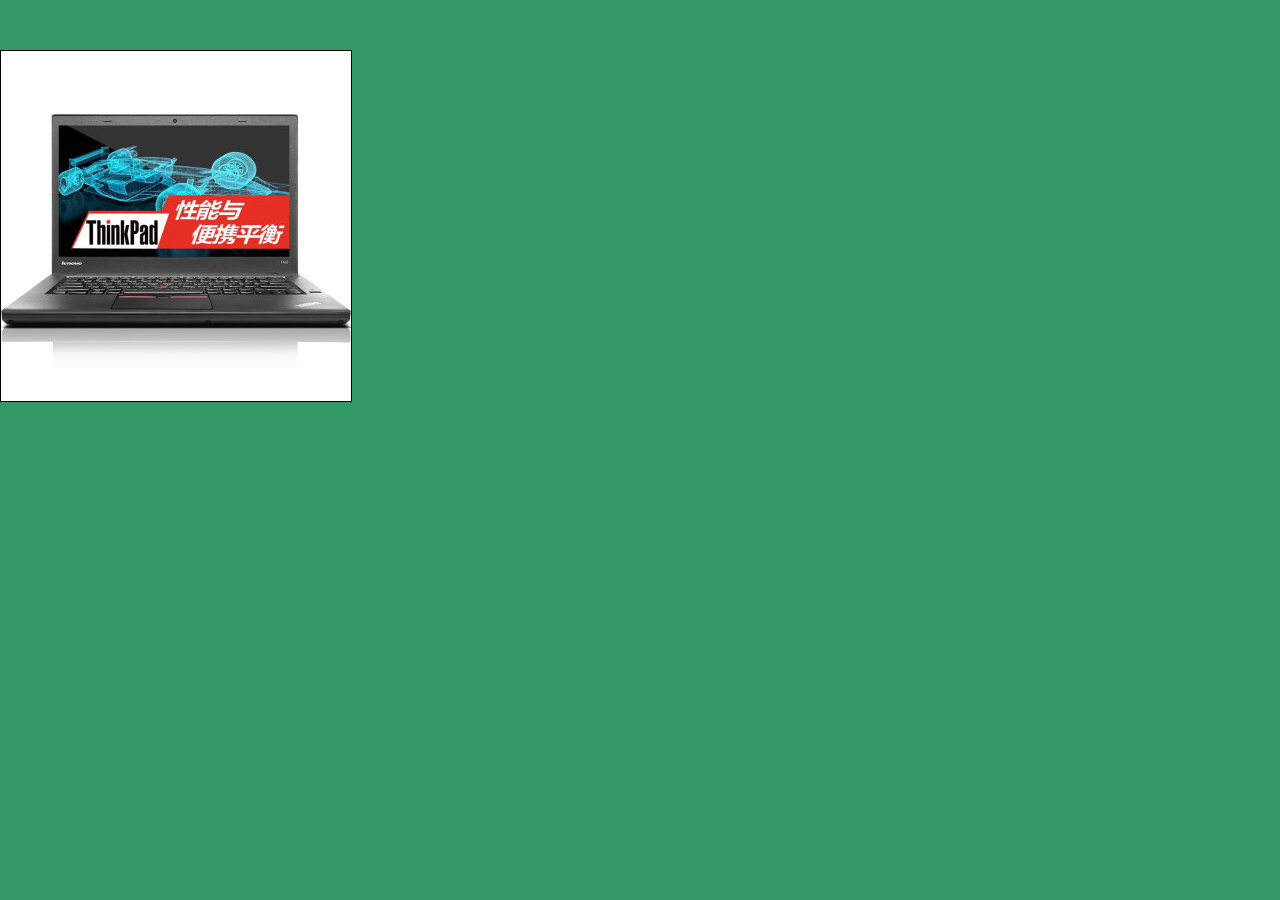
<file: JS-html/Loupe.html>
<!DOCTYPE html>
<html lang="en">
<head>
    <meta charset="UTF-8">
    <title>智能社--http://www.zhinengshe.com</title>
    <style>
        * {
            margin: 0;
            padding: 0;
            list-style: none;
        }
        div{
            width: 350px;
            height: 350px;

            border: 1px solid #000;
            float: left;
            position: relative;
        }
        #small{
            margin: 50px auto;
        }
        #small span{
            width: 100px;
            height: 100px;
            background: yellow;
            position: absolute;
            left: 0;
            top: 0;
            opacity: 0.5;
            filter: alpha(opacity=50);
            display: none;
        }
        #big{
            overflow: hidden;
            margin-left: 20px;
            display: none;
        }
        #big img{
            position: absolute;
            left: 0;
            top: 0;
        }
    </style>
    <script>
        function getPos(obj){
            var l=0;
            var t=0;

            while(obj){
                l+=obj.offsetLeft;
                t+=obj.offsetTop;

                obj=obj.offsetParent;
            }
            return {left: l, top: t};
        }
        window.onload = function () {
            var oSmall=document.getElementById('small');
            var oBig=document.getElementById('big');
            var oSpan=oSmall.children[1];
            var oImg=oBig.children[0];
            // 移入
            oSmall.onmouseenter=function(){
                oSpan.style.display='block';
                oBig.style.display='block';
            };
            // 移动
            oSmall.onmousemove=function(ev){
                var oEvent=ev || event;
                var scrollTop=document.documentElement.scrollTop || document.body.scrollTop;
                var scrollLeft=document.documentElement.scrollLeft || document.body.scrollLeft;
                var l=oEvent.clientX-oSpan.offsetWidth/2-getPos(oSmall).left+scrollLeft;
                var t=oEvent.clientY-oSpan.offsetHeight/2-getPos(oSmall).top+scrollTop;

                if(l<0){
                    l=0;
                }
                if(t<0){
                    t=0;
                }
                if(l>=oSmall.offsetWidth-oSpan.offsetWidth){
                    l=oSmall.offsetWidth-oSpan.offsetWidth;
                }
                if(t>=oSmall.offsetHeight-oSpan.offsetHeight){
                    t=oSmall.offsetHeight-oSpan.offsetHeight;
                }
                oSpan.style.left=l+'px';
                oSpan.style.top=t+'px';

                var l2=-l/(oSmall.offsetWidth-oSpan.offsetWidth)*(oImg.offsetWidth-oBig.offsetWidth);
                var t2=-t/(oSmall.offsetHeight-oSpan.offsetHeight)*(oImg.offsetHeight-oBig.offsetHeight);
                oImg.style.left=l2+'px';
                oImg.style.top=t2+'px';
            };
            // 移出
            oSmall.onmouseleave=function(){
                oSpan.style.display='none';
                oBig.style.display='none';
            };
        };
    </script>
</head>
<body style="background: #339966">
    <div id="small">
        <img src="JS-img/1.jpg">
        <span></span>
    </div>
    <div id="big">
        <img src="JS-img/2.jpg">
    </div>
</body>
</html>
</file>
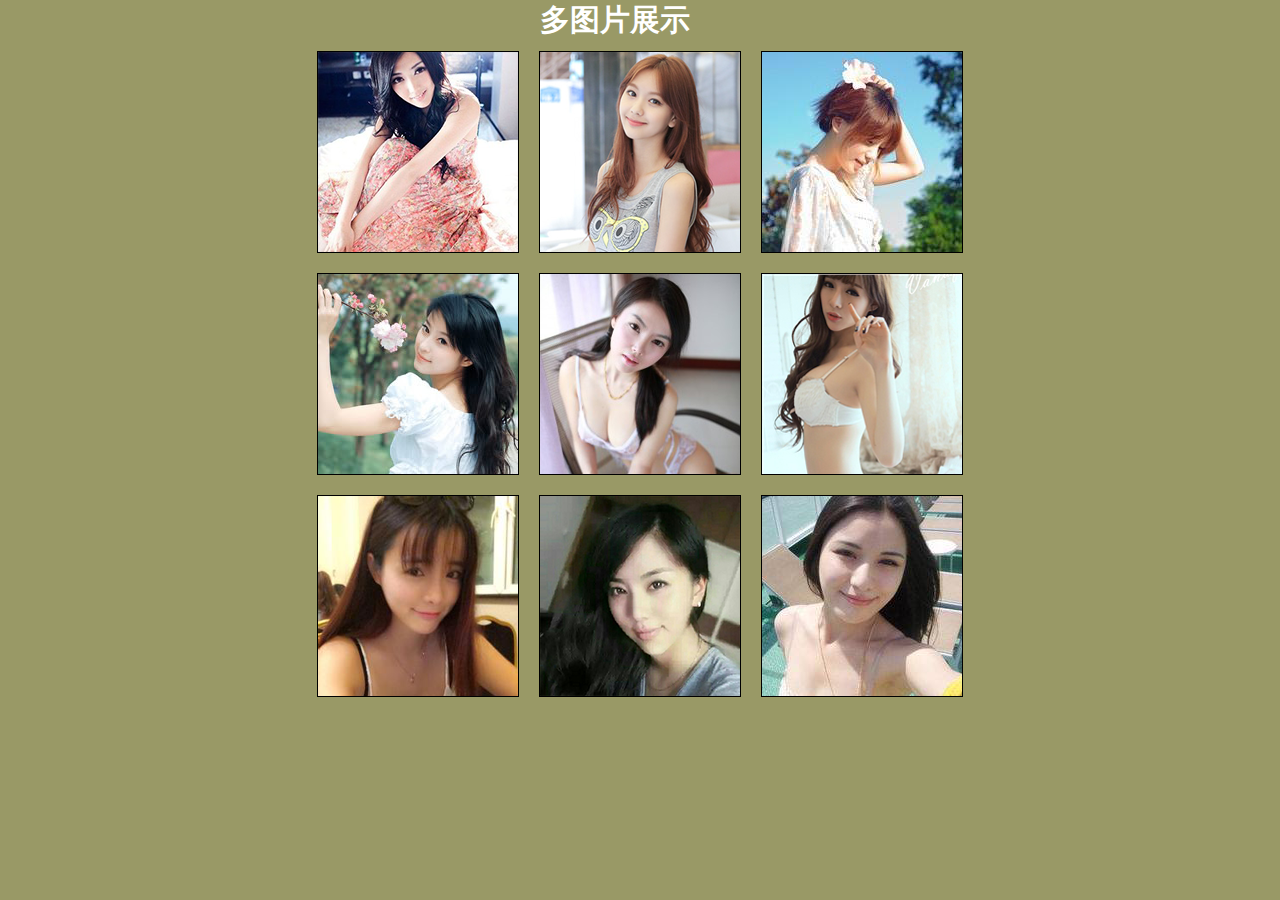
<file: JS-html/more img.html>
<!DOCTYPE html>
<html lang="en">
<head>
    <meta charset="UTF-8">
    <title>智能社--http://www.zhinengshe.com</title>
    <style>
        * {
            margin: 0;
            padding: 0;
            list-style: none;
        }
        h2{
            width: 200px;
            margin:0 auto; 
            font-size: 30px;
            color: #fff;
        }
        #ul1{
            width: 666px;
            margin: 0px auto;
        }
        #ul1 li{
            width: 200px;
            height: 200px;
            float: left;
            margin: 10px;
            border: 1px solid #000;
        }
        li img{
            width: 100%;
        }
    </style>
    <script src="js/move.js"></script>
    <script>
        window.onload = function () {
            var oUl=document.getElementById('ul1');
            var aLi=oUl.children;

            var zIndex=999;
            // 布局转换
            var aPos=[];
            for(var i=0; i<aLi.length; i++){
                aPos[i]={
                    left: aLi[i].offsetLeft,
                    top: aLi[i].offsetTop
                };
            }
            for(var i=0; i<aLi.length; i++){
                aLi[i].style.left=aPos[i].left+'px';
                aLi[i].style.top=aPos[i].top+'px';
                aLi[i].style.position='absolute';
                aLi[i].style.margin=0;
            }
            for(var i=0; i<aLi.length; i++){
                aLi[i].onmouseover=function(){
                    this.style.zIndex=zIndex++;
                    move(this, {width: 300, height: 300, marginLeft: -50, marginTop: -50}, {duration: 500});
                };
                aLi[i].onmouseout=function(){
                    move(this, {width: 200, height: 200, marginLeft: 0, marginTop: 0}, {duration: 500});
                };
            }
        };
    </script>
</head>
<body style="background: #999966">
    <h2>多图片展示</h2>
    <ul id="ul1">
        <li><img src="JS-img/mm1_big.png"></li>
        <li><img src="JS-img/mm2_big.png"></li>
        <li><img src="JS-img/mm3_big.png"></li>
        <li><img src="JS-img/mm4_big.png"></li>
        <li><img src="JS-img/mm5_big.png"></li>
        <li><img src="JS-img/mm6_big.png"></li>
        <li><img src="JS-img/mm7_big.png"></li>
        <li><img src="JS-img/mm8_big.png"></li>
        <li><img src="JS-img/mm9_big.png"></li>
    </ul>
</body>
</html>
</file>
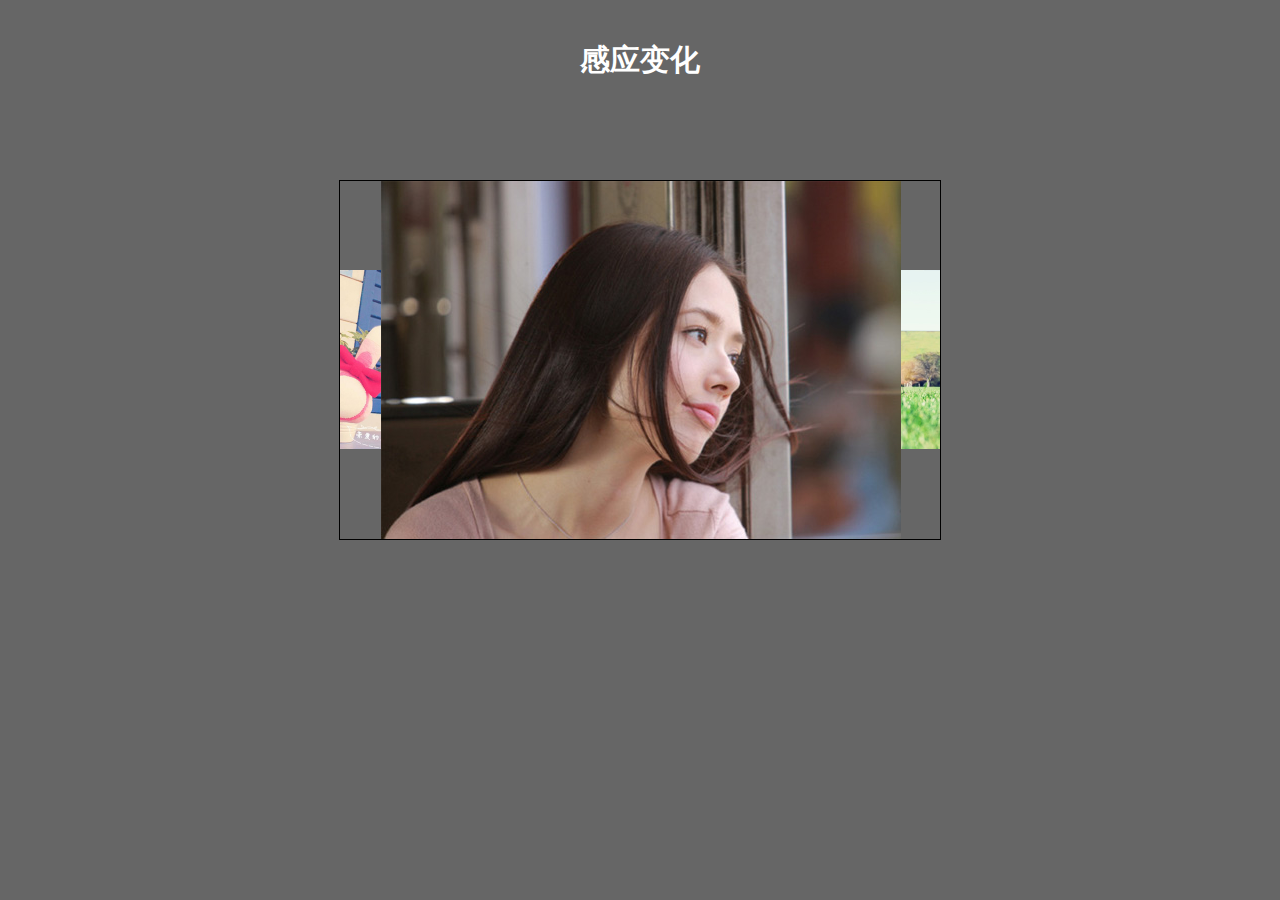
<file: JS-html/move.html>
<!DOCTYPE html>
<html lang="en">
<head>
    <meta charset="UTF-8">
    <title>智能社--http://www.zhinengshe.com</title>
    <style>
        * {
            margin: 0;
            padding: 0;
            list-style: none;
        }
        body{
            background: #666;
        }
        #box{
            width: 600px;
            height: 358px;
            border: 1px solid #000;
            margin: 100px auto;
            position: relative;
            overflow: hidden;
        }
        #ul1{
            position: absolute;
            left: 0;
            top: 50%;
            margin-top: -90px;
        }
        #ul1 li{
            width: 260px;
            height: 179px;
            float: left;
            padding: 0 10px;
            position: relative;
            cursor: pointer;
        }
        #ul1 li img{
            width: 100%;
        }
        #ul1 li span{
            width: 100%;
            height: 100%;
            font-size: 100px;
            text-align: center;
            position: absolute;
            left: 0;
            top: 0;
            line-height: 179px;
        }
        h2{
            width: 300px;
            height: 30px;
            font-size: 30px;
            line-height: 20px;
            text-align: center;
            color: #fff;
            margin: 50px auto;
        }
    </style>
    <script>
        window.onload = function () {
            var oBox=document.getElementById('box');
            var oUl=document.getElementById('ul1');
            var aLi=oUl.children;
            var aImg=oUl.getElementsByTagName('img');

            oUl.style.width=aLi[0].offsetWidth*aLi.length+'px';
            var oBoxC=oBox.offsetWidth/2;
            // 拖拽
            oUl.onmousedown=function(ev){
                var oEvent=ev || event;
                var disX=oEvent.clientX-oUl.offsetLeft;

                document.onmousemove=function(ev){
                    var oEvent=ev || event;
                    var l=oEvent.clientX-disX;
                    // 限制范围
                    if(l>=oBoxC-(1-0.5)*aLi[0].offsetWidth){
                        l=oBoxC-(1-0.5)*aLi[0].offsetWidth;
                    }
                    if(l<=oBoxC-(aLi.length-0.5)*aLi[0].offsetWidth){
                        l=oBoxC-(aLi.length-0.5)*aLi[0].offsetWidth;
                    }
                    oUl.style.left=l+'px';
                    // 改变大小
                    setSize();
                };
                document.onmouseup=function(){
                    document.onmousemove=null;
                    document.onmouseup=null;
                };
                return false;
            };
            // 初始化ul的left
            oUl.style.left=oBoxC-(2-0.5)*aLi[0].offsetWidth+'px';
            function setSize(){
                for(var i=0; i<aLi.length; i++){
                    // 图片距离中心点的距离
                    var c=Math.abs(oBoxC-(aLi[i].offsetLeft+aLi[i].offsetWidth/2+oUl.offsetLeft));
                    // 比例
                    var scale=1-c/500;
                    scale<0.5 && (scale=0.5);
                    // 改变大小
                    aImg[i].style.width=scale*520+'px';
                    // 让一个物体从中心变大
                    aImg[i].style.marginLeft=-(scale*520-260)/2+'px';
                    aImg[i].style.marginTop=-(scale*358-179)/2+'px';
                    aLi[i].style.zIndex=scale*1000;
                }
            }
            setSize();
        };
    </script>
</head>
<body>
    <h2>感应变化</h2>
    <div id="box">
        <ul id="ul1">
            <li><img src="img5/1.jpg"></li>
            <li><img src="img5/2.jpg"></li>
            <li><img src="img5/3.jpg"></li>
            <li><img src="img5/4.jpg"></li>
            <li><img src="img5/5.jpg"></li>
            <li><img src="img5/6.jpg"></li>
            <li><img src="img5/7.jpg"></li>
            <li><img src="img5/8.jpg"></li>
        </ul>
    </div>
</body>
</html>
</file>
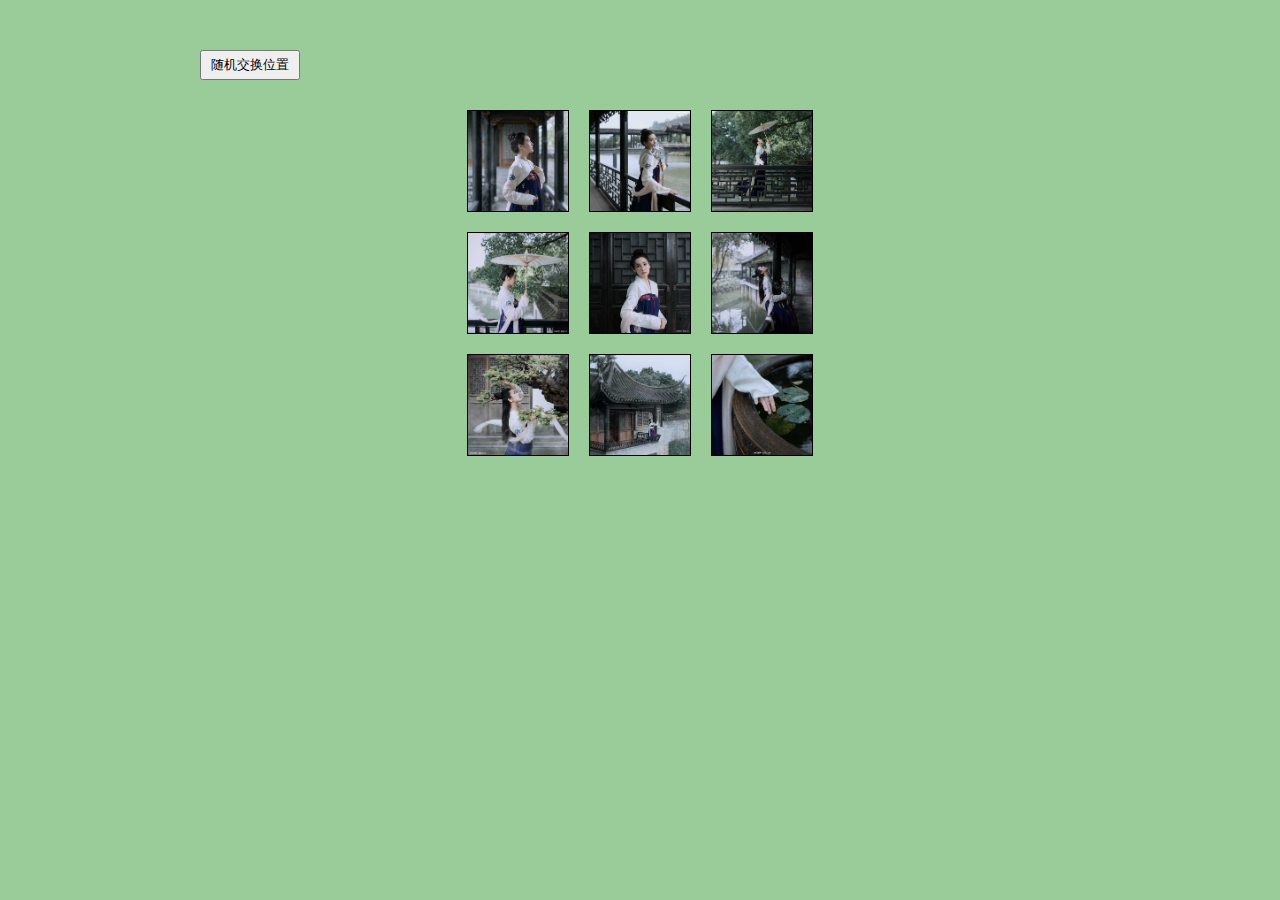
<file: JS-html/picture.html>
<!DOCTYPE html>
<html lang="en">
<head>
    <meta charset="UTF-8">
    <title>智能社--http://www.zhinengshe.com</title>
    <style>
        * {
            margin: 0;
            padding: 0;
            list-style: none;
        }
        #ul1{
            width: 366px;
            margin: 100px auto;
        }
        #ul1 li{
            width: 100px;
            height: 100px;
            float: left;
            margin: 10px;
            border: 1px solid #000;
        }
        #ul1 li.active{
            border: 3px dashed red;
        }
        #ul1 li img{
            width: 100%;
        }
        input{
            width: 100px;
            height: 30px;
            
            position: absolute;
            left: 200px;
            top:50px;
        }
        body{
            background: #99CC99;
        }
    </style>
    <script src="js/move.js"></script>
    <script>
        window.onload = function () {
            var oUl=document.getElementById('ul1');
            var aLi=oUl.children;
            var oBtn=document.getElementById('btn1');

            // 随机换位置
            oBtn.onclick=function(){
                aPos.sort(function(){
                    return Math.random()-0.5;   // -0.5-0.5
                });
                for(var i=0; i<aLi.length; i++){
                    move(aLi[i], aPos[aLi[i].index]);
                }
            };

            // 布局转换
            var aPos=[];
            var zIndex=999;
            for(var i=0; i<aLi.length; i++){
                aPos[i]={
                    left: aLi[i].offsetLeft,
                    top: aLi[i].offsetTop
                };
            }
            for(var i=0; i<aLi.length; i++){
                aLi[i].style.position='absolute';
                aLi[i].style.left=aPos[i].left+'px';
                aLi[i].style.top=aPos[i].top+'px';
                aLi[i].style.margin=0;
            }
            // 拖拽
            for(var i=0; i<aLi.length; i++){
                drag(aLi[i]);
                // 添加索引
                aLi[i].index=i;
            }
            function drag(obj){
                obj.onmousedown=function(ev){
                    clearInterval(obj.timer);
                    obj.style.zIndex=zIndex++;
                    var oEvent=ev || event;
                    var disX=oEvent.clientX-obj.offsetLeft;
                    var disY=oEvent.clientY-obj.offsetTop;

                    document.onmousemove=function(ev){
                        var oEvent=ev || event;

                        obj.style.left=oEvent.clientX-disX+'px';
                        obj.style.top=oEvent.clientY-disY+'px';
                        // 清除class
                        for(var i=0; i<aLi.length; i++){
                            aLi[i].className='';
                        }
                        var oNear=findNearest(obj);

                        if(oNear){
                            oNear.className='active';
                        }
                    };
                    document.onmouseup=function(){
                        document.onmousemove=null;
                        document.onmouseup=null;

                        // 交换位置
                        var oNear=findNearest(obj);
                        if(oNear){
                            move(oNear, aPos[obj.index]);
                            move(obj, aPos[oNear.index]);

                            oNear.className='';
                            var tmp;
                            tmp=oNear.index;
                            oNear.index=obj.index;
                            obj.index=tmp;
                        }else{
                            move(obj, aPos[obj.index]);
                        }
                    };
                    return false;
                };
            }
            // 碰撞检测
            function collTest(obj, obj2){
                var l1=obj.offsetLeft;
                var r1=obj.offsetWidth+l1;
                var t1=obj.offsetTop;
                var b1=obj.offsetHeight+t1;

                var l2=obj2.offsetLeft;
                var r2=obj2.offsetWidth+l2;
                var t2=obj2.offsetTop;
                var b2=obj2.offsetHeight+t2;
                if(r1<l2 || b1<t2 || l1>r2 || t1>b2){
                    return false;
                }else{
                    return true;
                }
            }
            // 求两个物体的距离
            function getDis(obj, obj2){
                var l1=obj.offsetLeft+obj.offsetWidth/2;
                var l2=obj2.offsetLeft+obj2.offsetWidth/2;

                var t1=obj.offsetTop+obj.offsetHeight/2;
                var t2=obj2.offsetTop+obj2.offsetHeight/2;

                var a=l1-l2;
                var b=t1-t2;

                return Math.sqrt(a*a+b*b);
            }
            // 找离我最近的人
            function findNearest(obj){
                var iMin=9999999;
                var iMinIndex=-1;
                for(var i=0; i<aLi.length; i++){
                    if(obj==aLi[i])continue;
                    if(collTest(obj, aLi[i])){
                        var dis=getDis(obj, aLi[i]);

                        if(dis<iMin){
                            iMin=dis;
                            iMinIndex=i;
                        }
                    }
                }
                if(iMinIndex==-1){
                    return null;
                }else{
                    return aLi[iMinIndex];
                }
            }
        };
    </script>
</head>
<body>
    <input type="button" value="随机交换位置" id="btn1">
    <ul id="ul1">
        <li><img src="img/1.jpg"></li>
        <li><img src="img/2.jpg"></li>
        <li><img src="img/3.jpg"></li>
        <li><img src="img/4.jpg"></li>
        <li><img src="img/5.jpg"></li>
        <li><img src="img/6.jpg"></li>
        <li><img src="img/7.jpg"></li>
        <li><img src="img/8.jpg"></li>
        <li><img src="img/9.jpg"></li>
    </ul>
</body>
</html>
</file>
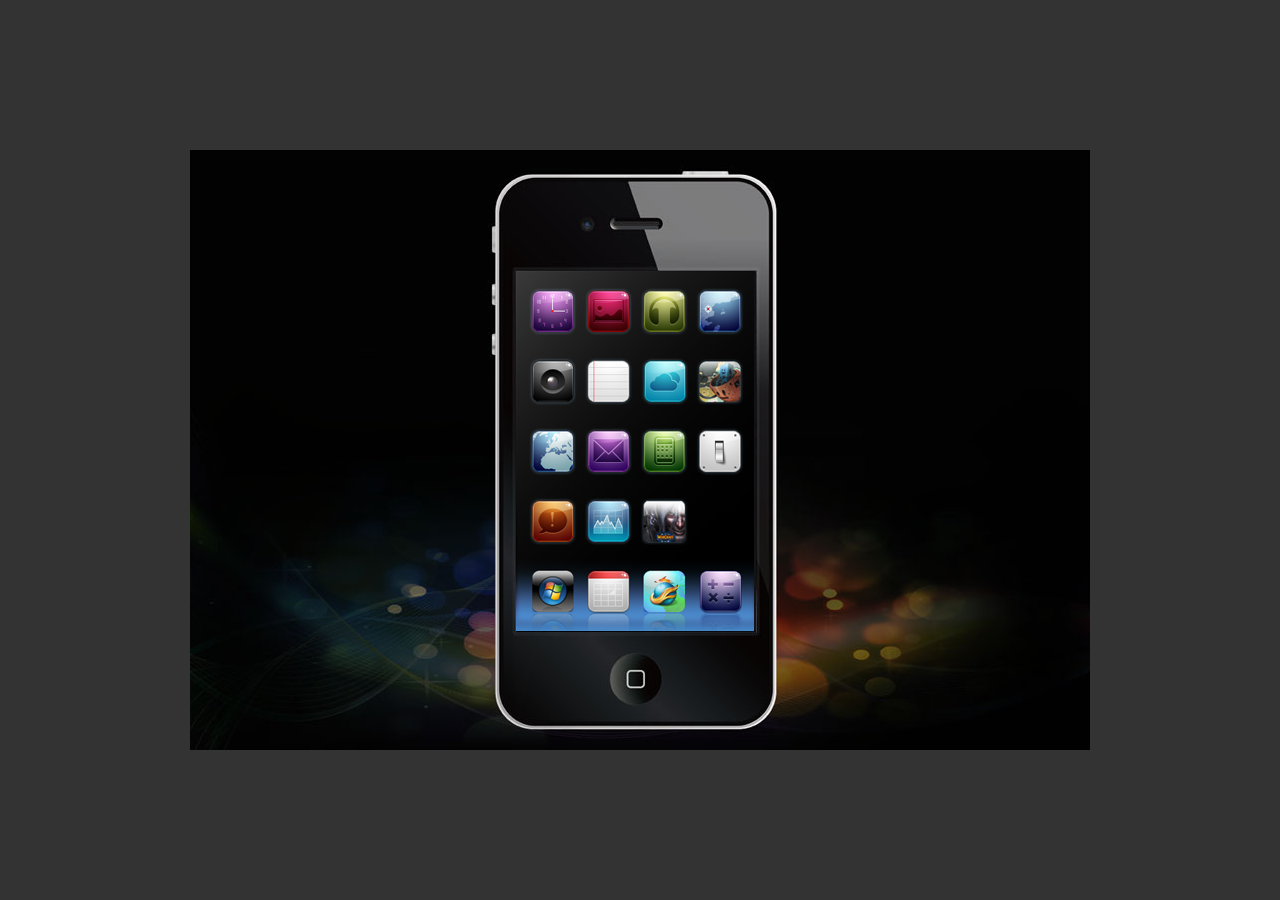
<file: JS-html/zns_demo3.html>
<!DOCTYPE html>
<head>
<meta http-equiv="Content-Type" content="text/html; charset=utf-8" />
<title>iPhone</title>
<link href="../css/style.css" rel="stylesheet" type="text/css" />
<script src="js/move.js"></script>
<script>
	window.onload=function(){
		var oUl=document.getElementById('ul1');
		var aLi=oUl.children;

		var width=aLi[0].offsetWidth;

		var iNow=0;
		oUl.onmousedown=function(ev){
			clearInterval(oUl.timer);
			var oEvent=ev || event;
			var disX=oEvent.clientX-oUl.offsetLeft;
			var downX=oEvent.clientX;

			document.onmousemove=function(ev){
				var oEvent=ev || event;

				oUl.style.left=oEvent.clientX-disX+'px';
			};
			document.onmouseup=function(ev){
				var oEvent=ev || event;
				document.onmousemove=null;
				document.onmouseup=null;

				var upX=oEvent.clientX;
				if(Math.abs(upX-downX)>100){
					if(upX>downX){
						iNow--;
						iNow<0 && (iNow=0);
						move(oUl, {left: -width*iNow});
					}else{
						iNow++;
						iNow>aLi.length-1 && (iNow=aLi.length-1);
						move(oUl, {left: -width*iNow});
					}
				}else{
					move(oUl, {left: -width*iNow});
				}
				
			};
			return false;
		};
	};
</script>
</head>

<body>
<div id="iphone">
	<div id="wrap">
		<ul id="ul1">
			<li style="background:url(images/pic1.png);" title="智能课堂"></li>
			<li style="background:url(images/pic2.png);" title="智能课堂"></li>
			<li style="background:url(images/pic3.png);" title="智能课堂"></li>
			<li style="background:url(images/pic4.png);" title="智能课堂"></li>
		</ul>
	</div>
</div>

</body>
</html>
</file>
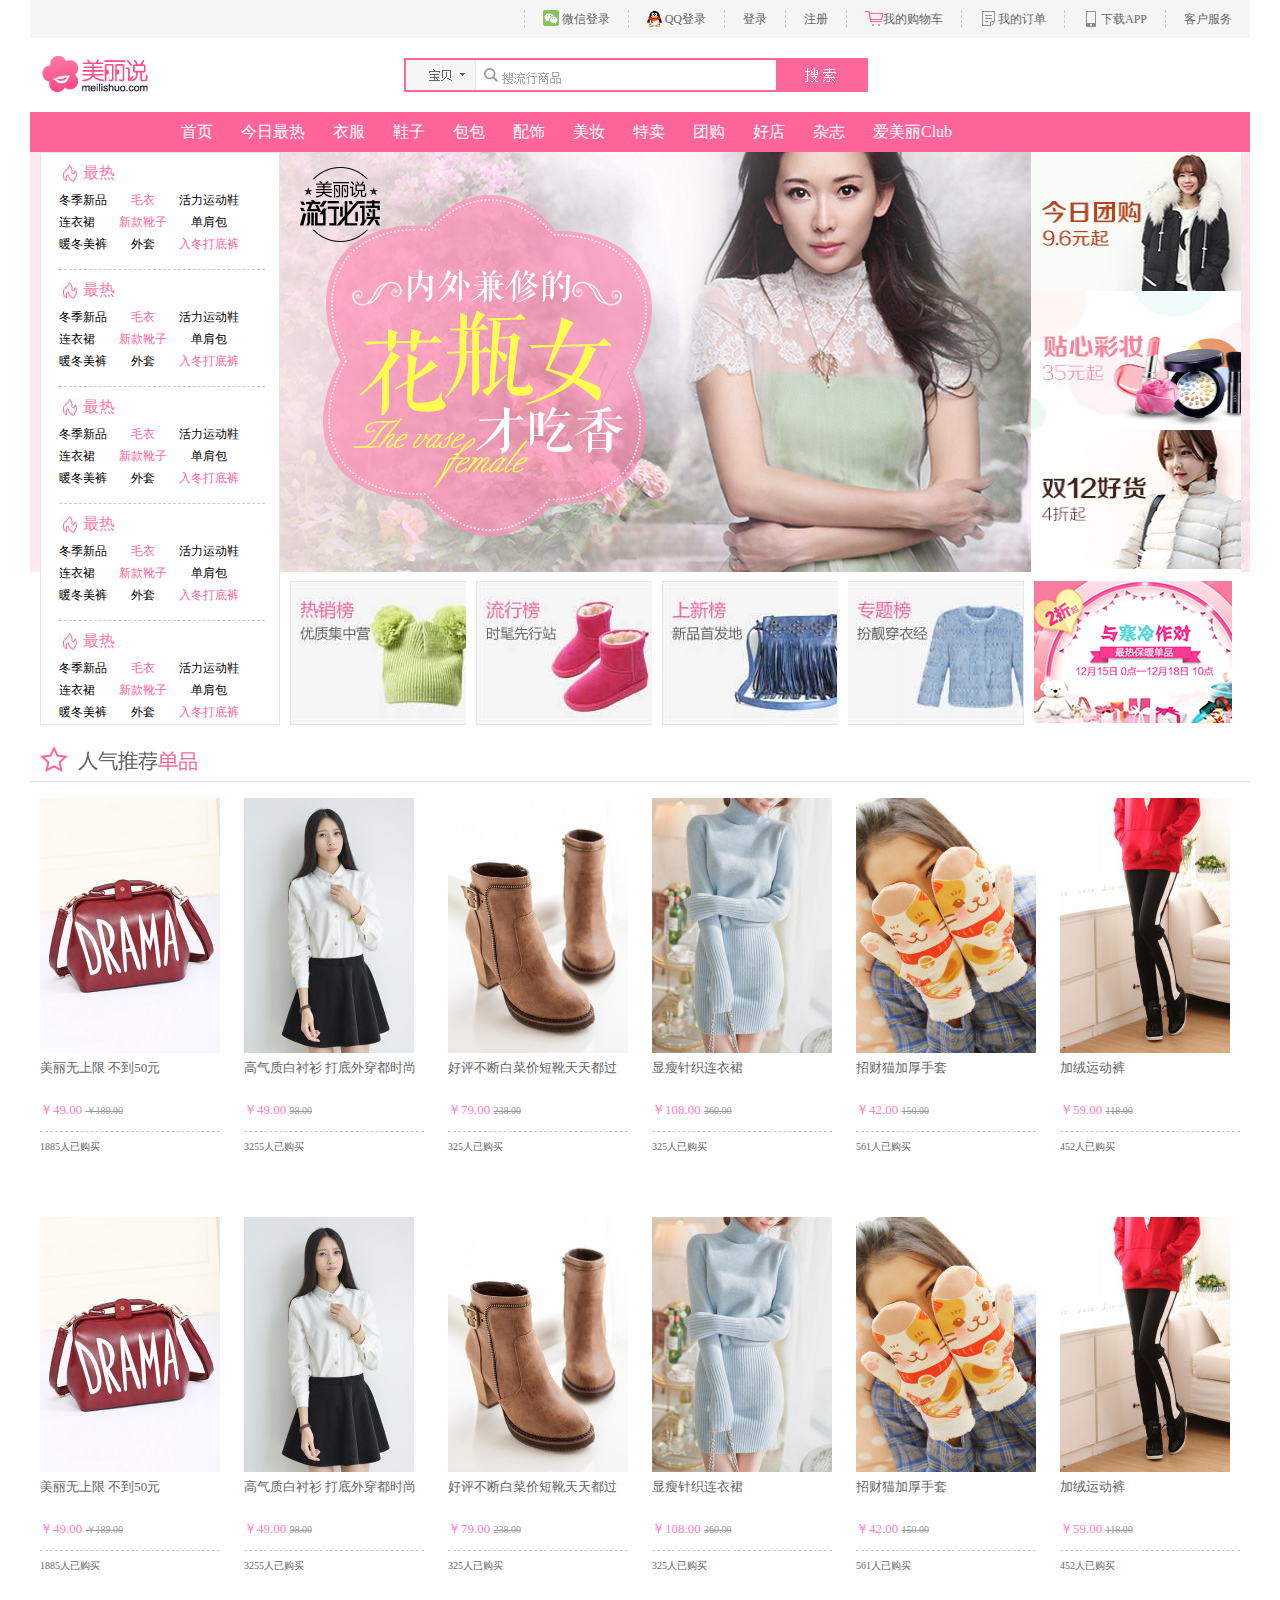
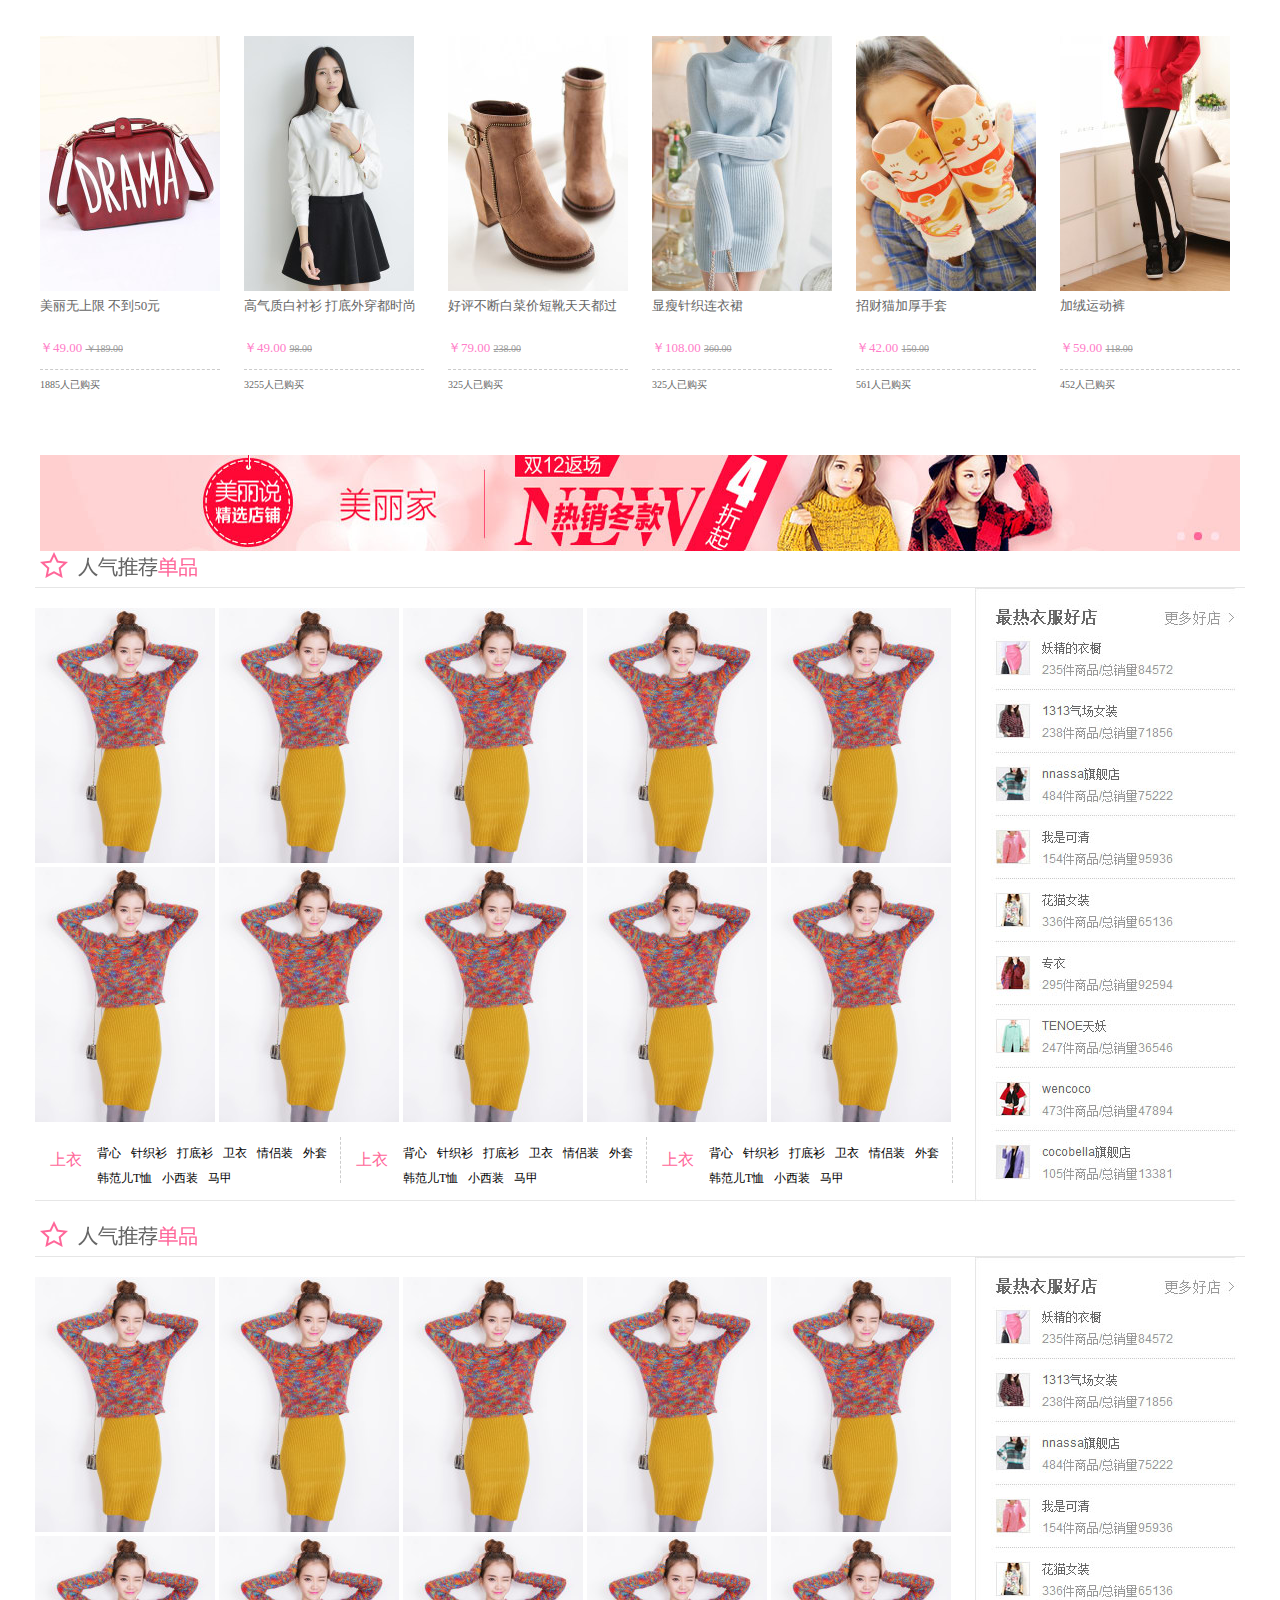
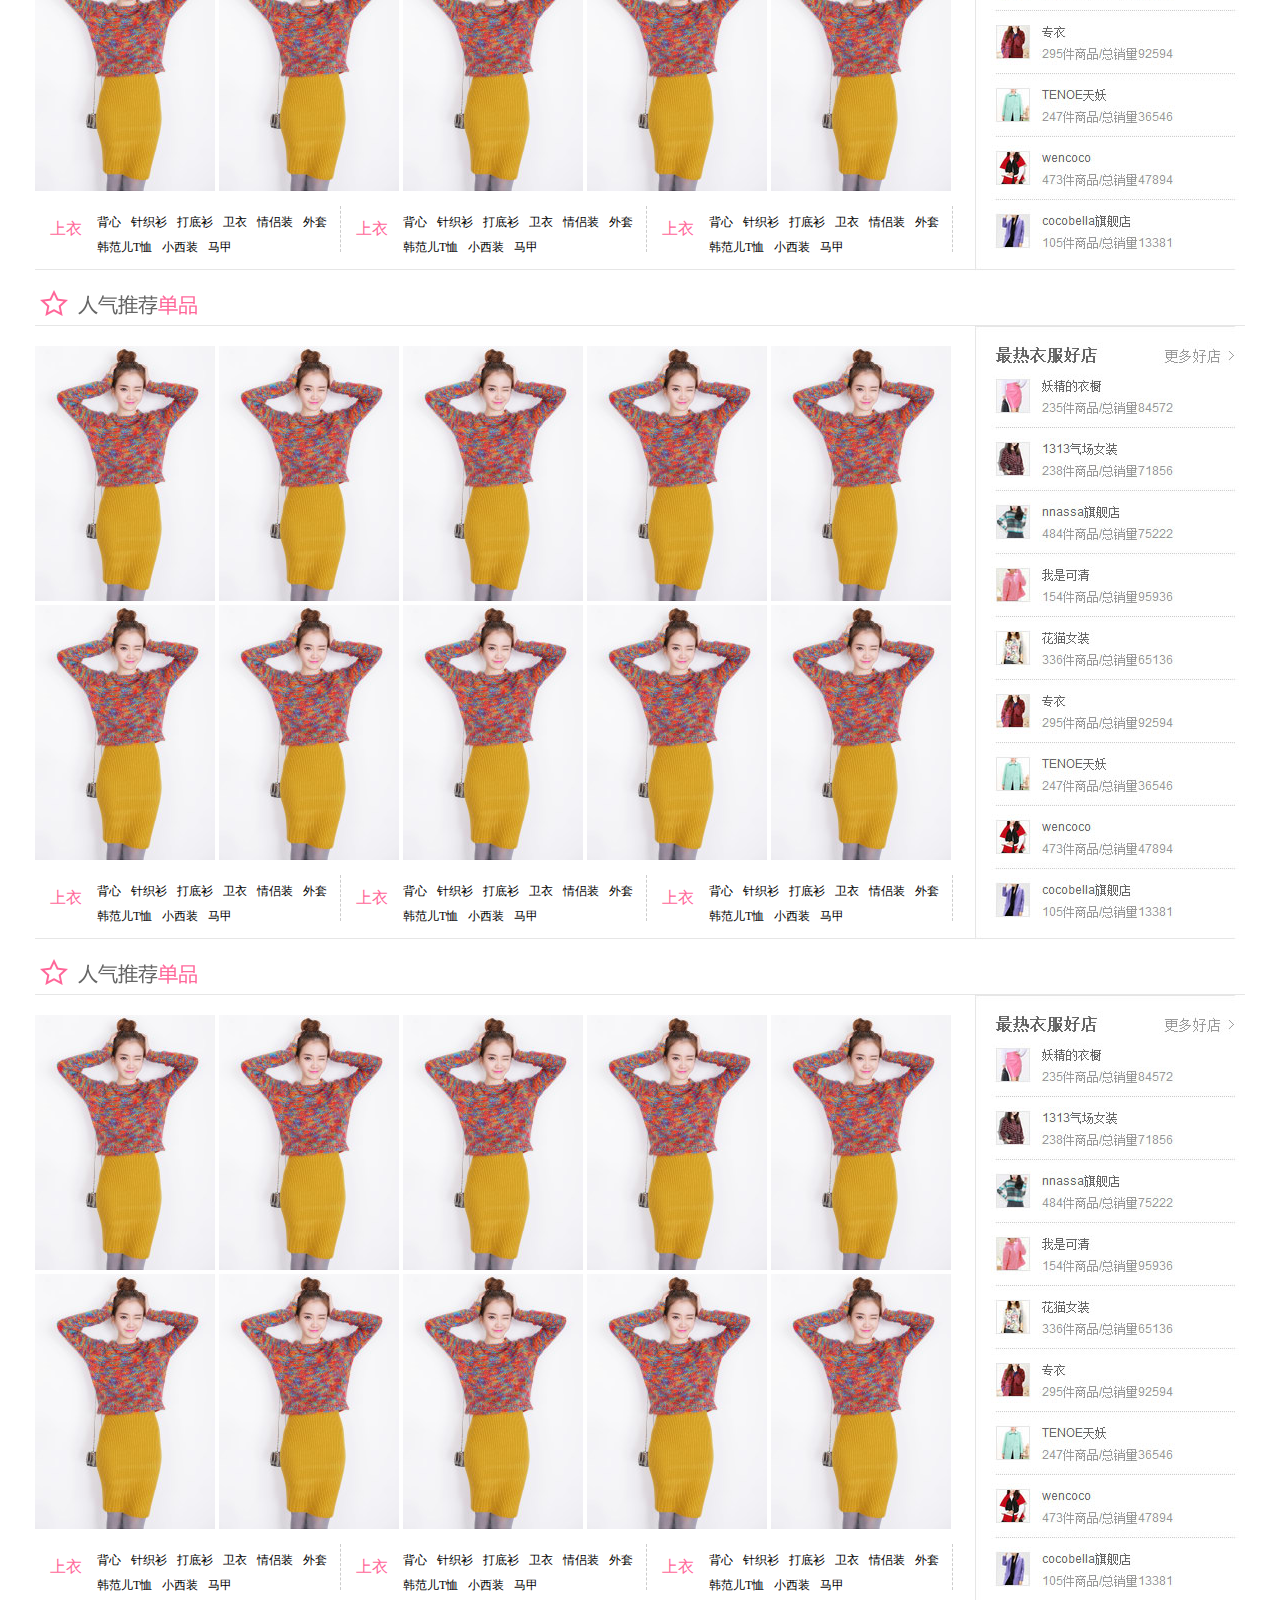
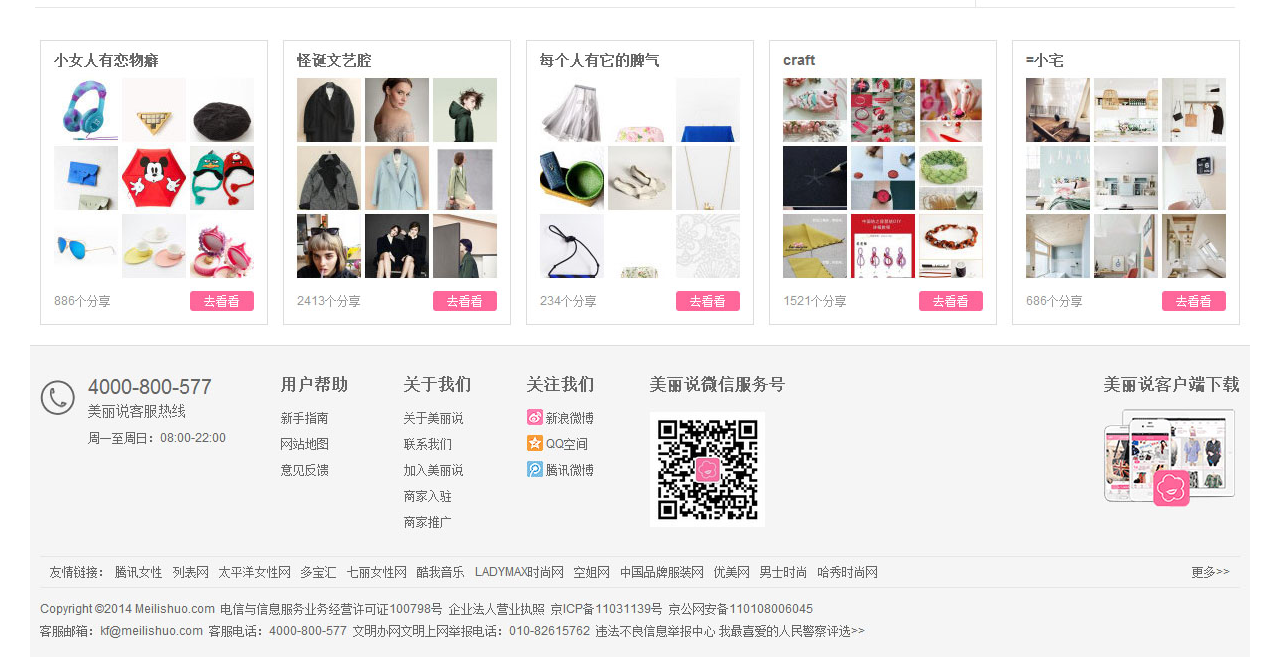
<file: CSS-html/MLS/mls.html>
<!DOCTYPE html PUBLIC "-//W3C//DTD XHTML 1.0 Transitional//EN" "http://www.w3.org/TR/xhtml1/DTD/xhtml1-transitional.dtd">
<html xmlns="http://www.w3.org/1999/xhtml">
<head>
<meta http-equiv="Content-Type" content="text/html; charset=utf-8" />
<title>无标题文档</title>
 <link href="css/base.css" rel="stylesheet" />
 <style>
   .box{ width:1220px;margin:0 auto; }
   .tit{ height:18px; background:#f5f5f5; padding:10px 0; line-height:18px; }
   .tit li{padding:0 18px; border-left:1px #cccccc dashed; float:right; height:18px; 
           }
   .con{height:18px; line-height:18px;}
   .app, .d, .qq ,.bc{width:18px; height:18px; background:url(img/mls_global140607.png) ;}
   .app{background-position:-168px -44px; }
   .d {background-position:-221px -44px; }
   .qq {background-position:-189px -20px; }
   .bc {background-position:0 -163px; }
    .weixin{width:16px; height:16px; background:url(img/i_wx_single.png) ; margin-right:3px;}
	.bar{height:40px; margin:18px 0 16px 12px;}
	.logo{width:107px; height:37px; background:url(img/logo_n4.png) no-repeat; text-indent:-999em;}
	.bar a{display:block;}
	.bar img{margin-left:255px;}
	.tit-1{height:40px; background:#ff6599; padding-left:137px;}
	.tit-1 li{height:40px;  line-height:40px; 
	           float:left; }
    .tit-1 a{height:40px; color:#FFF; font-size:16px; line-height:40px; text-align:center; 
	           font-family:'宋体'; display:block; padding:0 14px;}
    .tit-1 li a:hover {background:#ed3577;}
	.b1{width:1220px; height:574px;  margin:0 auto;
	    position:relative; }
	.p1{ height:420px; background:url(img/60a7aa26a36bc094eefbfe44a067_2000_420.ch.jpg) center center; }
	.b1-le{width:238px; height:571px; border:1px #e6e6e6 solid; background:#FFF;
	        position:absolute; left:10px; top:0px;}
	 .b1-le h3{font-size:16px; line-height:16px; color:#ff79a5; background:url(img/images/2_03.jpg) no-repeat 0 0; text-indent:1.5em; padding-bottom:13px;
	    }
	 .b1-1{width:206px; height:75px; border-bottom:1px #cbcbcb dashed;}	
	 .con-1 .last{border-bottom:none;}	
	 .b1-le li{float:left; line-height:12px; margin:0 24px 10px 0; }
	  .b1-1 .fonts{color:#ff6699;}        
	 .con-1{padding:12px 14px 0 18px; }      
	.b1-r{width:209px; height:574px;  background:#FFF;
	        position:absolute; right:10px;
	        top:0px;} 
	.b1-r-1{width:210px; height:139px;}
	.b1-bo{width:972px; height:145px; 
	        position:absolute; left:260px;
	        bottom:0px;} 
	.b1-bo li{margin-right:10px;}
	.tit-2{height:30px; padding:20px 0 5px 10px;}
	.nav{width:160px; height:26px; background:url(img/wel_ico2.png);left:0; top:0;}
	.b2{width:1220px; height:1200px; border-top:1px #e6e6e6 solid; margin:0 auto;
	    position:relative; }
	.b2-1{padding:16px 10px 0 10px; }
	.b2-1 p{width:180px;font-size:13px; line-height:13px; margin:8px 0 27px 0; color:#666666;}
	.b2-1 h3{width:180px;font-size:13px; padding-bottom:12px; color:#ff7dc8; 
	      border-bottom:1px #cbcbcb dashed; margin-bottom:10px;}
	.b2-1 h3 .fonts-2{color:#999999; font-size:10px; text-decoration:line-through;}
	.b2-1 i{font-size:10px; line-height:10px;   color:#666666;}
	.b2-1 li{margin-right:24px; margin-bottom:65px;}
	.b2-1 li.last{margin-right:0;}
	.logo-2{width:1200px; height:150px; margin:0 auto; }
	.b3{width:1210px; height:612px; border-top:1px #e6e6e6 solid; border-bottom:1px #e6e6e6 solid; margin:0 auto;}
	.b3-t{ width:920px; height:515px; padding:20px 20px 0 0;}
	.b3-t li{float:left; margin-right:4px;}
	.b3-b{ width:940px; height:75px; padding:14px 0 20px 0 ;}
	.b3-b-le{ width:305px; height:46px; border-right:1px #cccccc dashed;}
	.b3-b-le h3{width:62px; height:46px; font-size:16px; text-align:center; 
	line-height:46px; color:#ff6699;}
	.b3-b-le li{margin:8px 10px 0 0;float:left;}
 </style>
 </style>
</head>

<body>
  <div class="box">
     <ul class="tit clearfix">
       <li > <a href="#">客户服务</a></li>
       <li><a href="#" class="clearfix">
       <i class="app fl"></i>
       <i class=" fl">下载APP</i></a></li>
       <li ><a href="#">
       <i class="d fl"></i>
       我的订单</a></li>
       <li ><a href="#">
       <i class="bc fl"></i>我的购物车</a></li>
       <li ><a href="#">注册</a></li>
       <li ><a href="#">登录</a></i>
       <li ><a href="#">
       <i class="qq fl"></i>QQ登录</a></li>
       <li ><a href="#">
       <i class="weixin fl"></i>微信登录</a></li>
     </ul>
    <div class="bar clearfix">
      <a href="#" class="fl"> <h1 class="logo">美丽说</h1></a>
      <a href="#"><img src="img/1.jpg" class="fl"/ ></a>
    </div>
    <ul class="tit-1 clearfix">
       <li><a href="#">首页</a></li>
       <li ><a href="#">今日最热</a></li>
       <li><a href="#">衣服</a></li>
       <li><a href="#">鞋子</a></li>
       <li><a href="#">包包</a></li>
       <li><a href="#">配饰</a></li>
       <li><a href="#">美妆</a></li>
       <li><a href="#">特卖</a></li>
       <li><a href="#">团购</a></li>
       <li><a href="#">好店</a></li>
       <li><a href="#">杂志</a></li>
       <li><a href="#">爱美丽Club</a></li>
    </ul>
    <div class="b1">
      <div class="p1"></div>
      <div class="b1-le">
         <div class="con-1">
           <h3>最热</h3>
           <ul class="b1-1">
            <li>冬季新品</li>
            <li class="fonts">毛衣</li>
            <li>活力运动鞋</li>
            <li>连衣裙</li>
            <li class="fonts">新款靴子</li>
            <li>单肩包</li>
            <li>暖冬美裤</li>
            <li>外套</li>
            <li class="fonts">入冬打底裤</li>
          </ul>
        </div>
        <div class="con-1">
           <h3>最热</h3>
           <ul class="b1-1">
            <li>冬季新品</li>
            <li class="fonts">毛衣</li>
            <li>活力运动鞋</li>
            <li>连衣裙</li>
            <li class="fonts">新款靴子</li>
            <li>单肩包</li>
            <li>暖冬美裤</li>
            <li>外套</li>
            <li class="fonts">入冬打底裤</li>
          </ul>
        </div>
          <div class="con-1">
           <h3>最热</h3>
           <ul class="b1-1">
            <li>冬季新品</li>
            <li class="fonts">毛衣</li>
            <li>活力运动鞋</li>
            <li>连衣裙</li>
            <li class="fonts">新款靴子</li>
            <li>单肩包</li>
            <li>暖冬美裤</li>
            <li>外套</li>
            <li class="fonts">入冬打底裤</li>
          </ul>
        </div>
          <div class="con-1">
           <h3>最热</h3>
           <ul class="b1-1">
            <li>冬季新品</li>
            <li class="fonts">毛衣</li>
            <li>活力运动鞋</li>
            <li>连衣裙</li>
            <li class="fonts">新款靴子</li>
            <li>单肩包</li>
            <li>暖冬美裤</li>
            <li>外套</li>
            <li class="fonts">入冬打底裤</li>
          </ul>
        </div>
          <div class="con-1">
           <h3>最热</h3>
           <ul class="b1-1 last">
            <li>冬季新品</li>
            <li class="fonts">毛衣</li>
            <li>活力运动鞋</li>
            <li>连衣裙</li>
            <li class="fonts">新款靴子</li>
            <li>单肩包</li>
            <li>暖冬美裤</li>
            <li>外套</li>
            <li class="fonts">入冬打底裤</li>
          </ul>
        </div>
         
      </div>
      <div class="b1-r">
        <img src="img/5f8663325e2869e65bf2722db221_200_139.cg.jpg"/ class="b1-r-1">
        <img src="img/c8ef6839d95786830ebf46c5d7b6_200_139.cf.jpg"/ class="b1-r-1">
        <img src="img/63ca018fb1b5a17a64118d45df5a_200_139.cf.jpg"/ class="b1-r-1">
      </div>
      <ul class="b1-bo clearfix">
        <li class="fl"><img src="img/images/3_13.jpg" /></li>
        <li class="fl"><img src="img/images/3_15.jpg" /></li>
        <li class="fl"><img src="img/images/3_17.jpg" /></li>
        <li class="fl"><img src="img/images/3_19.jpg" /></li>
        <li class="fl"><img src="img/images/98495ea9f28135426810ac6c263b_198_142.ch.jpg"/></li>
      </ul>
   </div> 
   <div class="tit-2">
    <p class="nav"></p>
   </div>
   <div class="b2">
      <ul class="b2-1 clearfix">
        <li class="fl">
        <img src="img/267778da94332bcf9572ededaddc_640_900.cf.jpg_d3639f8a_s2_180_255.jpg"/>
        <p>美丽无上限 不到50元</p>
        <h3>￥49.00 <span class="fonts-2">￥189.00</span></h3>
        <i>1885人已购买</i>
        </li>
         <li class="fl">
        <img src="img/675d4d54bc96d9b6892336bc6d6f_650_975.cc.jpg_37369464_s2_180_255.jpg"/>
        <p>高气质白衬衫 打底外穿都时尚</p>
        <h3>￥49.00 <span class="fonts-2">98.00</span></h3>
        <i>3255人已购买</i>
        </li>
         <li class="fl">
        <img src="img/8a6098460645ded183aa1a6d9077_640_900.cf.jpg_ab011515_s2_180_255.jpg"/>
        <p>好评不断白菜价短靴天天都过</p>
        <h3>￥79.00 <span class="fonts-2">238.00</span></h3>
        <i>325人已购买</i>
        </li>
         <li class="fl">
        <img src="img/f031452afdfc8488b04bdc06d649_640_900.cg.jpg_c289ef4d_s2_180_255.jpg"/>
        <p>显瘦针织连衣裙</p>
        <h3>￥108.00 <span class="fonts-2">360.00</span></h3>
        <i>325人已购买</i>
        </li>
         <li class="fl">
        <img src="img/2f7f7de25e1a2d8f34b3d98299fa_640_900.cc.jpg_0e8a693f_s2_180_255.jpg"/>
        <p>招财猫加厚手套</p>
        <h3>￥42.00 <span class="fonts-2">150.00</span></h3>
        <i>561人已购买</i>
        </li>
         <li class="fl last">
        <img src="img/522931625b5df7051f90c157b36c_640_960.cg.jpg_f8771cbf_s2_180_255.jpg"/>
        <p>加绒运动裤</p>
        <h3>￥59.00 <span class="fonts-2">118.00</span></h3>
        <i>452人已购买</i>
        </li>
         <li class="fl">
        <img src="img/267778da94332bcf9572ededaddc_640_900.cf.jpg_d3639f8a_s2_180_255.jpg"/>
        <p>美丽无上限 不到50元</p>
        <h3>￥49.00 <span class="fonts-2">￥189.00</span></h3>
        <i>1885人已购买</i>
        </li>
         <li class="fl">
        <img src="img/675d4d54bc96d9b6892336bc6d6f_650_975.cc.jpg_37369464_s2_180_255.jpg"/>
        <p>高气质白衬衫 打底外穿都时尚</p>
        <h3>￥49.00 <span class="fonts-2">98.00</span></h3>
        <i>3255人已购买</i>
        </li>
         <li class="fl">
        <img src="img/8a6098460645ded183aa1a6d9077_640_900.cf.jpg_ab011515_s2_180_255.jpg"/>
        <p>好评不断白菜价短靴天天都过</p>
        <h3>￥79.00 <span class="fonts-2">238.00</span></h3>
        <i>325人已购买</i>
        </li>
         <li class="fl">
        <img src="img/f031452afdfc8488b04bdc06d649_640_900.cg.jpg_c289ef4d_s2_180_255.jpg"/>
        <p>显瘦针织连衣裙</p>
        <h3>￥108.00 <span class="fonts-2">360.00</span></h3>
        <i>325人已购买</i>
        </li>
         <li class="fl">
        <img src="img/2f7f7de25e1a2d8f34b3d98299fa_640_900.cc.jpg_0e8a693f_s2_180_255.jpg"/>
        <p>招财猫加厚手套</p>
        <h3>￥42.00 <span class="fonts-2">150.00</span></h3>
        <i>561人已购买</i>
        </li>
         <li class="fl last">
        <img src="img/522931625b5df7051f90c157b36c_640_960.cg.jpg_f8771cbf_s2_180_255.jpg"/>
        <p>加绒运动裤</p>
        <h3>￥59.00 <span class="fonts-2">118.00</span></h3>
        <i>452人已购买</i>
        </li>
         <li class="fl">
        <img src="img/267778da94332bcf9572ededaddc_640_900.cf.jpg_d3639f8a_s2_180_255.jpg"/>
        <p>美丽无上限 不到50元 </p>
        <h3>￥49.00 <span class="fonts-2">￥189.00</span></h3>
        <i>1885人已购买</i>
        </li>
         <li class="fl">
        <img src="img/675d4d54bc96d9b6892336bc6d6f_650_975.cc.jpg_37369464_s2_180_255.jpg"/>
        <p>高气质白衬衫 打底外穿都时尚</p>
        <h3>￥49.00 <span class="fonts-2">98.00</span></h3>
        <i>3255人已购买</i>
        </li>
         <li class="fl">
        <img src="img/8a6098460645ded183aa1a6d9077_640_900.cf.jpg_ab011515_s2_180_255.jpg"/>
        <p>好评不断白菜价短靴天天都过</p>
        <h3>￥79.00 <span class="fonts-2">238.00</span></h3>
        <i>325人已购买</i>
        </li>
         <li class="fl">
        <img src="img/f031452afdfc8488b04bdc06d649_640_900.cg.jpg_c289ef4d_s2_180_255.jpg"/>
        <p>显瘦针织连衣裙</p>
        <h3>￥108.00 <span class="fonts-2">360.00</span></h3>
        <i>325人已购买</i>
        </li>
         <li class="fl">
        <img src="img/2f7f7de25e1a2d8f34b3d98299fa_640_900.cc.jpg_0e8a693f_s2_180_255.jpg"/>
        <p>招财猫加厚手套</p>
        <h3>￥42.00 <span class="fonts-2">150.00</span></h3>
        <i>561人已购买</i>
        </li>
         <li class="fl last">
        <img src="img/522931625b5df7051f90c157b36c_640_960.cg.jpg_f8771cbf_s2_180_255.jpg"/>
        <p>加绒运动裤</p>
        <h3>￥59.00 <span class="fonts-2">118.00</span></h3>
        <i>452人已购买</i>
        </li>
      </ul> 
   </div>
    <div class="logo-2">
     <img src="img/images/4.jpg" />
    </div>
     <div class="tit-2">
    <p class="nav"></p>
   </div>
   <div class="b3 clearfix">
    <div class="fl">
     <div class="b3-t">
       <ul class="clearfix">
         <li><img src="img/5c2dbdcd82fcfb396e692b67eca4_1900_2660.cg.jpg_ebe3f1d5_s2_180_255.jpg"/></li>
          <li><img src="img/5c2dbdcd82fcfb396e692b67eca4_1900_2660.cg.jpg_ebe3f1d5_s2_180_255.jpg"/></li>
           <li><img src="img/5c2dbdcd82fcfb396e692b67eca4_1900_2660.cg.jpg_ebe3f1d5_s2_180_255.jpg"/></li>
            <li><img src="img/5c2dbdcd82fcfb396e692b67eca4_1900_2660.cg.jpg_ebe3f1d5_s2_180_255.jpg"/></li>    
                       <li><img src="img/5c2dbdcd82fcfb396e692b67eca4_1900_2660.cg.jpg_ebe3f1d5_s2_180_255.jpg"/></li> 
                 <li><img src="img/5c2dbdcd82fcfb396e692b67eca4_1900_2660.cg.jpg_ebe3f1d5_s2_180_255.jpg"/></li>
          <li><img src="img/5c2dbdcd82fcfb396e692b67eca4_1900_2660.cg.jpg_ebe3f1d5_s2_180_255.jpg"/></li>
           <li><img src="img/5c2dbdcd82fcfb396e692b67eca4_1900_2660.cg.jpg_ebe3f1d5_s2_180_255.jpg"/></li>
            <li><img src="img/5c2dbdcd82fcfb396e692b67eca4_1900_2660.cg.jpg_ebe3f1d5_s2_180_255.jpg"/></li>    
                       <li><img src="img/5c2dbdcd82fcfb396e692b67eca4_1900_2660.cg.jpg_ebe3f1d5_s2_180_255.jpg"/></li>     
       </ul>
     </div>
     
     <div class="b3-b clearfix">
    
      
       <div class="b3-b-le clearfix fl">
          <h3 class="fl">上衣</h3>
          <ul class"fl clearfix">
           <li>背心</li>
            <li>针织衫</li>
            <li>打底衫</li>
            <li>卫衣</li>
            <li>情侣装</li>
            <li>外套</li>
             <li>韩范儿T恤</li>
            <li>小西装</li>
            <li>马甲</li>
          </ul>
      </div>
    
      <div class="b3-b-le clearfix fl">
          <h3 class="fl">上衣</h3>
          <ul class"fl clearfix">
           <li>背心</li>
            <li>针织衫</li>
            <li>打底衫</li>
            <li>卫衣</li>
            <li>情侣装</li>
            <li>外套</li>
             <li>韩范儿T恤</li>
            <li>小西装</li>
            <li>马甲</li>
          </ul>
      </div>
     
       <div class="b3-b-le clearfix fl">
          <h3 class="fl">上衣</h3>
          <ul class"fl clearfix">
           <li>背心</li>
            <li>针织衫</li>
            <li>打底衫</li>
            <li>卫衣</li>
            <li>情侣装</li>
            <li>外套</li>
             <li>韩范儿T恤</li>
            <li>小西装</li>
            <li>马甲</li>
          </ul>
      </div>
      
      
     </div>
   </div>
     <div class="fl"><img src="img/002.jpg"/></div>
   </div>
         <div class="tit-2">
    <p class="nav"></p>
   </div>
    <div class="b3 clearfix">
    <div class="fl">
     <div class="b3-t">
       <ul class="clearfix">
         <li><img src="img/5c2dbdcd82fcfb396e692b67eca4_1900_2660.cg.jpg_ebe3f1d5_s2_180_255.jpg"/></li>
          <li><img src="img/5c2dbdcd82fcfb396e692b67eca4_1900_2660.cg.jpg_ebe3f1d5_s2_180_255.jpg"/></li>
           <li><img src="img/5c2dbdcd82fcfb396e692b67eca4_1900_2660.cg.jpg_ebe3f1d5_s2_180_255.jpg"/></li>
            <li><img src="img/5c2dbdcd82fcfb396e692b67eca4_1900_2660.cg.jpg_ebe3f1d5_s2_180_255.jpg"/></li>    
                       <li><img src="img/5c2dbdcd82fcfb396e692b67eca4_1900_2660.cg.jpg_ebe3f1d5_s2_180_255.jpg"/></li> 
                 <li><img src="img/5c2dbdcd82fcfb396e692b67eca4_1900_2660.cg.jpg_ebe3f1d5_s2_180_255.jpg"/></li>
          <li><img src="img/5c2dbdcd82fcfb396e692b67eca4_1900_2660.cg.jpg_ebe3f1d5_s2_180_255.jpg"/></li>
           <li><img src="img/5c2dbdcd82fcfb396e692b67eca4_1900_2660.cg.jpg_ebe3f1d5_s2_180_255.jpg"/></li>
            <li><img src="img/5c2dbdcd82fcfb396e692b67eca4_1900_2660.cg.jpg_ebe3f1d5_s2_180_255.jpg"/></li>    
                       <li><img src="img/5c2dbdcd82fcfb396e692b67eca4_1900_2660.cg.jpg_ebe3f1d5_s2_180_255.jpg"/></li>     
       </ul>
     </div>
     <div class="b3-b clearfix">
      
       <div class="b3-b-le clearfix fl">
          <h3 class="fl">上衣</h3>
          <ul class"fl clearfix">
           <li>背心</li>
            <li>针织衫</li>
            <li>打底衫</li>
            <li>卫衣</li>
            <li>情侣装</li>
            <li>外套</li>
             <li>韩范儿T恤</li>
            <li>小西装</li>
            <li>马甲</li>
          </ul>
      </div>
    
      <div class="b3-b-le clearfix fl">
          <h3 class="fl">上衣</h3>
          <ul class"fl clearfix">
           <li>背心</li>
            <li>针织衫</li>
            <li>打底衫</li>
            <li>卫衣</li>
            <li>情侣装</li>
            <li>外套</li>
             <li>韩范儿T恤</li>
            <li>小西装</li>
            <li>马甲</li>
          </ul>
      </div>
   
       <div class="b3-b-le clearfix fl">
          <h3 class="fl">上衣</h3>
          <ul class"fl clearfix">
           <li>背心</li>
            <li>针织衫</li>
            <li>打底衫</li>
            <li>卫衣</li>
            <li>情侣装</li>
            <li>外套</li>
             <li>韩范儿T恤</li>
            <li>小西装</li>
            <li>马甲</li>
          </ul>
      </div>
      
      
     </div>
   </div>
     <div class="fl"><img src="img/002.jpg"/></div>
   </div>
         <div class="tit-2">
    <p class="nav"></p>
   </div>
    <div class="b3 clearfix">
    <div class="fl">
     <div class="b3-t">
       <ul class="clearfix">
         <li><img src="img/5c2dbdcd82fcfb396e692b67eca4_1900_2660.cg.jpg_ebe3f1d5_s2_180_255.jpg"/></li>
          <li><img src="img/5c2dbdcd82fcfb396e692b67eca4_1900_2660.cg.jpg_ebe3f1d5_s2_180_255.jpg"/></li>
           <li><img src="img/5c2dbdcd82fcfb396e692b67eca4_1900_2660.cg.jpg_ebe3f1d5_s2_180_255.jpg"/></li>
            <li><img src="img/5c2dbdcd82fcfb396e692b67eca4_1900_2660.cg.jpg_ebe3f1d5_s2_180_255.jpg"/></li>    
                       <li><img src="img/5c2dbdcd82fcfb396e692b67eca4_1900_2660.cg.jpg_ebe3f1d5_s2_180_255.jpg"/></li> 
                 <li><img src="img/5c2dbdcd82fcfb396e692b67eca4_1900_2660.cg.jpg_ebe3f1d5_s2_180_255.jpg"/></li>
          <li><img src="img/5c2dbdcd82fcfb396e692b67eca4_1900_2660.cg.jpg_ebe3f1d5_s2_180_255.jpg"/></li>
           <li><img src="img/5c2dbdcd82fcfb396e692b67eca4_1900_2660.cg.jpg_ebe3f1d5_s2_180_255.jpg"/></li>
            <li><img src="img/5c2dbdcd82fcfb396e692b67eca4_1900_2660.cg.jpg_ebe3f1d5_s2_180_255.jpg"/></li>    
                       <li><img src="img/5c2dbdcd82fcfb396e692b67eca4_1900_2660.cg.jpg_ebe3f1d5_s2_180_255.jpg"/></li>     
       </ul>
     </div>
     <div class="b3-b clearfix">
      
       <div class="b3-b-le clearfix fl">
          <h3 class="fl">上衣</h3>
          <ul class"fl clearfix">
           <li>背心</li>
            <li>针织衫</li>
            <li>打底衫</li>
            <li>卫衣</li>
            <li>情侣装</li>
            <li>外套</li>
             <li>韩范儿T恤</li>
            <li>小西装</li>
            <li>马甲</li>
          </ul>
      </div>
      <div class="b3-b-le clearfix fl">
          <h3 class="fl">上衣</h3>
          <ul class"fl clearfix">
           <li>背心</li>
            <li>针织衫</li>
            <li>打底衫</li>
            <li>卫衣</li>
            <li>情侣装</li>
            <li>外套</li>
             <li>韩范儿T恤</li>
            <li>小西装</li>
            <li>马甲</li>
          </ul>
      </div>
       <div class="b3-b-le clearfix fl">
          <h3 class="fl">上衣</h3>
          <ul class"fl clearfix">
           <li>背心</li>
            <li>针织衫</li>
            <li>打底衫</li>
            <li>卫衣</li>
            <li>情侣装</li>
            <li>外套</li>
             <li>韩范儿T恤</li>
            <li>小西装</li>
            <li>马甲</li>
          </ul>
      </div>
      
      
     </div>
   </div>
     <div class="fl"><img src="img/002.jpg"/></div>
   </div>
         <div class="tit-2">
    <p class="nav"></p>
   </div>
    <div class="b3 clearfix">
    <div class="fl">
     <div class="b3-t">
       <ul class="clearfix">
         <li><img src="img/5c2dbdcd82fcfb396e692b67eca4_1900_2660.cg.jpg_ebe3f1d5_s2_180_255.jpg"/></li>
          <li><img src="img/5c2dbdcd82fcfb396e692b67eca4_1900_2660.cg.jpg_ebe3f1d5_s2_180_255.jpg"/></li>
           <li><img src="img/5c2dbdcd82fcfb396e692b67eca4_1900_2660.cg.jpg_ebe3f1d5_s2_180_255.jpg"/></li>
            <li><img src="img/5c2dbdcd82fcfb396e692b67eca4_1900_2660.cg.jpg_ebe3f1d5_s2_180_255.jpg"/></li>    
                       <li><img src="img/5c2dbdcd82fcfb396e692b67eca4_1900_2660.cg.jpg_ebe3f1d5_s2_180_255.jpg"/></li> 
                 <li><img src="img/5c2dbdcd82fcfb396e692b67eca4_1900_2660.cg.jpg_ebe3f1d5_s2_180_255.jpg"/></li>
          <li><img src="img/5c2dbdcd82fcfb396e692b67eca4_1900_2660.cg.jpg_ebe3f1d5_s2_180_255.jpg"/></li>
           <li><img src="img/5c2dbdcd82fcfb396e692b67eca4_1900_2660.cg.jpg_ebe3f1d5_s2_180_255.jpg"/></li>
            <li><img src="img/5c2dbdcd82fcfb396e692b67eca4_1900_2660.cg.jpg_ebe3f1d5_s2_180_255.jpg"/></li>    
                       <li><img src="img/5c2dbdcd82fcfb396e692b67eca4_1900_2660.cg.jpg_ebe3f1d5_s2_180_255.jpg"/></li>     
       </ul>
     </div>
     <div class="b3-b clearfix">
      
       <div class="b3-b-le clearfix fl">
          <h3 class="fl">上衣</h3>
          <ul class"fl clearfix">
           <li>背心</li>
            <li>针织衫</li>
            <li>打底衫</li>
            <li>卫衣</li>
            <li>情侣装</li>
            <li>外套</li>
             <li>韩范儿T恤</li>
            <li>小西装</li>
            <li>马甲</li>
          </ul>
      </div>
      <div class="b3-b-le clearfix fl">
          <h3 class="fl">上衣</h3>
          <ul class"fl clearfix">
           <li>背心</li>
            <li>针织衫</li>
            <li>打底衫</li>
            <li>卫衣</li>
            <li>情侣装</li>
            <li>外套</li>
             <li>韩范儿T恤</li>
            <li>小西装</li>
            <li>马甲</li>
          </ul>
      </div>
       <div class="b3-b-le clearfix fl">
          <h3 class="fl">上衣</h3>
          <ul class"fl clearfix">
           <li>背心</li>
            <li>针织衫</li>
            <li>打底衫</li>
            <li>卫衣</li>
            <li>情侣装</li>
            <li>外套</li>
             <li>韩范儿T恤</li>
            <li>小西装</li>
            <li>马甲</li>
          </ul>
      </div>
      
      
     </div>
   </div>
     <div class="fl"><img src="img/002.jpg"/></div>
   </div>
   <div><img src="img/003.jpg"/></div>
  
 </div>
  
  
</body>
</html>
</file>
<file: css/base.css>
@charset "utf-8";
/* CSS Document */

 *{margin:0; padding:o; font-size:12px;}
   h2,h2,h3,h4,h5,h6{font-weight: normal;}
  a{text-decoration:none; color: #666;}
   a img{border:0;}
   ul,ol,dl,dt,dd{margin:0; padding:0;}
   li{list-style: none;}
   i,em{font-style:normal;}
   b,strong{font-weight: normal;}
   .fl{float:left;}
   .fr{float:right;}
   img{vertical-aline:top;}
   .clearfix:after{display:block; content:''; clear:both;}
   .clearfix{zoom:1;}
   table{border-collapse:collapse;}
   th,td{border:1px solid #000;padding:0;}
   input,textarea,select{outline:none;}
</file>
<file: CSS-html/car/css/001.css>
body {
  background: #f2f2f2;
}
.head {
  width: 580px;
  margin: 0 auto;
  height: 50px;
  background: #f2f2f2;
}
.head h1 {
  width: 174px;
  height: 50px;
  background: url(../img/5_01.png) no-repeat;
  text-indent: -999em;
}
.barner {
  width: 320px;
  height: 150px;
  background: url(../img/6.png);
  margin: 0 auto;
  position: relative;
}
.barner .find {
  width: 265px;
  height: 36px;
  background: #ffffff url(../img/7.png) no-repeat 15px 10px;
  position: absolute;
  left: 10px;
  bottom: 10px;
  padding-left: 35px;
}
.list {
  width: 320px;
  height: 68px;
  background: #ffffff;
  margin: 0 auto;
}
.list a {
  width: 25%;
  height: 68px;
  box-sizing: border-box;
  border-right: 1px #dddddd solid;
  display: block;
  text-align: center;
  overflow: hidden;
}
.list a .icon1 {
  width: 35px;
  height: 35px;
  background: url(../img/ico1.png);
  background-size: 100%;
  margin-left: 23px;
  margin-top: 10px;
}
.list a span {
  line-height: 18px;
  color: #333333;
}
.list a .icon2 {
  width: 35px;
  height: 35px;
  background: url(../img/ico2.png);
  background-size: 100%;
  margin-left: 23px;
  margin-top: 10px;
}
.list a span {
  line-height: 18px;
  color: #333333;
}
.list a .icon3 {
  width: 35px;
  height: 35px;
  background: url(../img/ico3.png);
  background-size: 100%;
  margin-left: 23px;
  margin-top: 10px;
}
.list a span {
  line-height: 18px;
  color: #333333;
}
.list a .icon4 {
  width: 35px;
  height: 35px;
  background: url(../img/ico4.png);
  background-size: 100%;
  margin-left: 23px;
  margin-top: 10px;
}
.list a span {
  line-height: 18px;
  color: #333333;
}
.list .last {
  border-right: none;
}
.intro{width:320px; height:115px; position:relative; margin:13px auto; background:#f2f2f2;}
  .in-1{position:absolute; left:0; top:0;}
  .in-2{position:absolute; right:0; top:0;}
  .in-3{position:absolute; right:0; bottom:0;}
  .price{width:320px; height:130px; background:#FFF; margin:0 auto;
          border-bottom:1px #dddddd solid;} 
  .top,.center,.bottom{height:22px;  padding:11px 0;}
  .top p{border-left:5px #f37e0b solid; padding-left:17px;
         line-height:22px; height:22px;   }
  .price li{width:25%; height:43px; box-sizing:border-box; border-top:1px #dddddd solid;
            border-right:1px #dddddd solid; float:left; text-align:center; line-height:43px;}
   .brand{width:320px; height:198px; background:#FFF; margin:0 auto;
          border-bottom:1px #dddddd solid;} 
		  
   .center h3{border-left:5px #4881c9 solid; padding-left:17px;
         line-height:22px; height:22px;  }
   .brand li{width:25%; height:77px; box-sizing:border-box; border-top:1px #dddddd solid;
            border-right:1px #dddddd solid; float:left; 
			background:url(img/8.png) no-repeat 22px 10px;
			}
	.brand li p{text-align:center; line-height:31px; margin-top:47px;}	
	.bottom p{border-left:5px #48c242 solid; padding-left:17px;
         line-height:22px; height:22px;   }	
	  li.lastone{border-right:none;}
	.stern{width:320px; height:138px; background:url(img/9.png); margin:13px auto;
	            margin-bottom:0;}
	.relation{height:80px; background:#ffffff; overflow:hidden; text-align:center;
	}
	 .release{width:204px; height:16px; margin:20px auto 15px auto;}
	 .release li{padding:0 10px; border-right:1px #999 solid; float:left;
	             line-height:16px; font-size:14px;}
	 .release li.lastone{border-right:none;}
	 .relation p{color:#999; line-height:12px;}
	 .relation p span{color:#ff5500; font-weight:bold;}
</file>
<file: CSS-html/car/css/base.css>
@charset "utf-8";
/* CSS Document */

 *{margin:0; padding:o; font-size:12px;}
   h2,h2,h3,h4,h5,h6{font-weight: normal;}
  a{text-decoration:none; color: #666;}
   a img{border:0;}
   ul,ol,dl,dt,dd{margin:0; padding:0;}
   li{list-style: none;}
   i,em{font-style:normal;}
   b,strong{font-weight: normal;}
   .fl{float:left;}
   .fr{float:right;}
   img{vertical-aline:top;}
   .clearfix:after{display:block; content:''; clear:both;}
   .clearfix{zoom:1;}
   table{border-collapse:collapse;}
   th,td{border:1px solid #000;padding:0;}
   input,textarea,select{outline:none; padding:0; border:0;}
</file>
<file: CSS-html/lhhx/css/base.css>
@charset "utf-8";

*{ padding:0; margin:0; line-height:100%;}
body{ font-size:12px;}
a{ color:#000; text-decoration:none;}
ul,ol{ list-style:none;}
h1,h2,h3,h4,h5,h6{ font-size:12px; font-weight:normal;}
b,strong{ font-weight:normal;}
i,em{ font-style:normal;}
img{ vertical-align:top;; border:0;}
table{ border-collapse:collapse;}

.clearfix:after{ clear:both; display:block; content:'';}
.clearfix{ zoom:1;}
</file>
<file: CSS-html/lhhx/css/style.css>
body{ max-width:1920px; background:url(../img/con_bg.jpg) no-repeat center 55px #1b1a20; margin:0 auto;}
	.con_box{width: 1000px; margin:0 auto;}
    .top{ width: 1000px; height: 50px; margin:0 auto;}
	.top_box{ height:55px; background:url(../img/nav_bg.png) 0 0 #f8f7f7;}
    .top h1{ width:118px; height: 50px; background:url(../img/zdlogo.png) no-repeat; float: left; text-indent: -999em; }
    .top h1 a{display:block; height: 100%;}
    .top_list{float: right; width: 550px; margin-right: 12px;}
    .top_list li{float: left; height: 50px; border-right: 1px solid #e1e1e1;}
    .list1 a{float: left; width:54px; height:50px; background-repeat: no-repeat;; background-position: left center; margin-right: 15px;}
	.list1 a i{ float:left; width:24px; height:24px; margin-top:13px; transition:all 1s;}
	.list1 a:hover i{ transform:rotate(360deg);}
    .rg i{ background-image: url(../img/topbg1.png);}
    .cz i{background-image: url(../img/topbg2.png);}
	.list1 .cy{ width:60px}
    .cy i{background-image: url(../img/topbg3.png);}
	.list1 a span{ float:left; line-height: 50px; margin-left:6px;}
    .listnone a{ display: block; padding-left:29px; padding-right: 17px; }
    .listnone span{ float: left; line-height: 50px;}
    .listnone i{float: left; width: 7px; height: 4px; background:url(../img/sanjiao1.png) no-repeat; margin-top: 23px; margin-left: 6px;}
	
	.ban_nav{ width:1000px; height:551px; background:url(../img/header_main.jpg) no-repeat;}
	.logo_nav h2{ float:left; width:190px; height:100px; text-indent:-999em; background:url(../img/logo.gif) no-repeat;}
	.logo_nav h2 a{ display:block; height:100%;}
	.nav{ width:775px; height:110px; float:right; background:url(../img/navbg.png) no-repeat;}
	.nav li{ float:left; width:86px; height:110px; margin-right:5px;}
	.nav li .navbtn{ display:block; height:110px;}
	.nav .home_a{ width:62px; margin:0;}
	.nav .nomar{ margin:0;}
	.nav .w_81{ width:81px; margin:0;}
	.nav_con{ width:100%; height:84px; background:url(../img/nav_new_hover.jpg) no-repeat center; padding-top:26px; display:none;}
	.nav_con p{ text-align:center;}
	.nav_con a{ line-height:24px; color:#fff;}
	
	.nav_con a:hover{ color:#f3ca90; text-decoration:underline;}
		
	.zhq_l{ float:left; width:617px;}
	.zhq_down_l li{ float:left;}
	.zhq_down_l li a{ display:block; height:110px;}
	.gamedown { width:216px; background:url(../img/sprite.jpg) no-repeat 0 0px;}
	.zhanghaozc{ width:101px; background:url(../img/sprite.jpg) no-repeat -216px 0px;}
	.zhanghaocz{ width:100px; background:url(../img/sprite.jpg) no-repeat -317px 0px;}
	.duihuan{ width:100px; background:url(../img/sprite.jpg) no-repeat -417px 0px;}
	.xinshou{ width:100px; background:url(../img/sprite.jpg) no-repeat -517px 0px;}
	
	.gamedown:hover{ background:url(../img/sprite.jpg) no-repeat 0 -110px;}
	.zhanghaozc:hover{ background:url(../img/sprite.jpg) no-repeat -216px -110px;}
	.zhanghaocz:hover{ background:url(../img/sprite.jpg) no-repeat -317px -110px;}
	.duihuan:hover{ background:url(../img/sprite.jpg) no-repeat -417px -110px;}
	.xinshou:hover{ background:url(../img/sprite.jpg) no-repeat -517px -110px;}
	
	
	
	.zhq_l_roll{ width:616px; height:303px; border-bottom:1px solid #443b4f; border-left:1px solid #443b4f; position:relative;}
	
	.zhq_l_roll_con li{display:none;}
	.zhq_l_roll_con .show{ display:block;}
	
	.roll_btn li{ float:left; margin-right:4px;}
	.roll_btn a{ display:block; width:14px; height:14px; border-radius:100%; background:#3a3e47;}
	.roll_btn .active a{ background:#d0290a;}
	
	.roll_btn{ width:90px; position:absolute; bottom:10px; right:8px;}
	.zhq_r{ float:left; width:383px;}
	.zhq_fwq{ width:361px; height:50px; margin-left:13px; margin-top:7px; background:url(../img/sever.png) no-repeat; padding-top:5px;}	
	.zhq_fwq p{ margin-left:84px; line-height:24px; color:#747a96;}
	.zhq_fwq p span{color:#991524;}
	
	.news_list_box{ margin-top:4px;}
	.news_list_top{ height:42px; border:1px solid #433b4f; background:url(../img/sprite.jpg) no-repeat 0 -220px;}
	.news_list_top p{ float:left; color:#adb9e0; line-height:42px;}
	.new_p1{ margin-left:5px;}
	.new_p1 a{ text-decoration:underline; color:#f93d1a;}
	.news_list_top i{ float:left; width:14px; height:14px; background:url(../img/sprite.jpg) -603px -227px; margin-top:14px; margin-left:5px;}
	.new_p2{ margin-left:33px;}
	.new_p2 span{ line-height:42px; float:left;}
	.new_p2 a{ float:left; width:41px; height:41px; margin-left:8px;}
	.news_list{ border:1px solid #433b4f; border-top:none;}
	.news_list_btn{ height:58px; background:url(../img/sprite.jpg) 0 -262px;}
	.news_list_btn li{ height:58px; float:left;}
	.news_btn1{ width:94px;}
	.news_btn2,.news_btn3{ width:95px;}
	.news_btn4{ width:97px;}
	.news_list_btn li a{ display:block; height:100%; line-height:58px; text-align:center; color:#fff; font-weight:bold;}
	.news_list_btn .active .news_btn1{ background:url(../img/sprite.jpg) no-repeat 0 -320px;}
	.news_list_btn .active .news_btn2{ background:url(../img/sprite.jpg) no-repeat -94px -320px;}
	.news_list_btn .active .news_btn3{ background:url(../img/sprite.jpg) no-repeat -189px -320px;}
	.news_list_btn .active .news_btn4{ background:url(../img/sprite.jpg) no-repeat -284px -320px;}	
	
	
	.news_list_con{ height:246px; background:#322e3f; overflow:hidden;}
	.news_list_con div{ display:none;}
	.news_list_con .show{ display:block;}
	.news_list_con div p{ width:347px; height:32px; background:url(../img/sprite.jpg) 0 -378px; text-align:center; margin:18px auto 0;}
	.news_list_con div p a{ font-size:16px; color:#ff4606; font-weight:bold; line-height:32px;}
	.news_list_con div ul{ width:340px; margin:4px auto 0;}
	.news_list_con div li span{ line-height:26px; color:#9ca7b8; float:left;}
	.news_list_con div li i{ float:right; line-height:26px; color:#9ca7b8;}
	.news_more{ float:right; padding-left:17px; color:#9ca7ca; background:url(../img/abgpng.png) no-repeat left center; margin:4px 20px 0 0;}
	
	.ads{ margin-top:32px;}
	.ads ul{ margin-right:-8px;}
	.ads li{ float:left; width:242px; height:130px; border:1px solid #433b4f; margin-right:8px;}
	
	.js_hd{ margin-top:30px;}
	.zyjs{ float:left; width:656px; height:346px; border:1px solid #433b4f;}
	.zyjs_btn{ height:59px; background:url(../img/sprite.jpg) 0 -412px;}
	.zyjs_btn li{ float:left;}
	.zyjs_btn li a{ display:block; height:59px;}
	.zyjs_btn1{ width:109px;}
	.zyjs_btn2,.zyjs_btn3,.zyjs_btn4,.zyjs_btn5{ width:110px;}
	.zyjs_btn6{ width:107px;}
	.active .zyjs_btn1{ background:url(../img/sprite.jpg) no-repeat 0 -471px;}
	.active .zyjs_btn2{ background:url(../img/sprite.jpg) no-repeat -109px -471px;}
	.active .zyjs_btn3{ background:url(../img/sprite.jpg) no-repeat -219px -471px;}
	.active .zyjs_btn4{ background:url(../img/sprite.jpg) no-repeat -329px -471px;}
	.active .zyjs_btn5{ background:url(../img/sprite.jpg) no-repeat -439px -471px;}
	.active .zyjs_btn6{ background:url(../img/sprite.jpg) no-repeat -549px -471px;}
	
	.zyjs_con a{ display:none;}
	.zyjs_con .show{display:block;}
	
	.huodong{ float:right;}
	.hd_tit{ color:#f3ca90; font-size:18px; padding-left:40px; height:30px; line-height:30px; background:url(../img/sprite.jpg) no-repeat -628px 0;}
	.hd_ad{ border:1px solid #433b4f; display:none;}
	.hd_ad a{ display:block; width:319px; height:149px; position:relative;}
	.hd_ad_zz{ width:100%; height:36px; background:rgba(0,0,0,0.5); position:absolute; left:0; bottom:0;}
	.hd_ad_zz p{ line-height:36px;}
	.hd_p1{ float:left; color:#fff; margin-left:5px; font-weight:bold;}
	.hd_p2{ float:right; color:#a997c3; margin-right:8px; background:url(../img/xiao.png) no-repeat left center; padding-left:20px;}
	
	.hd_list{ margin-top:10px;}
	.hd_list li{ width:100%; background:url(../img/sprite.jpg) no-repeat 0 -530px; margin-bottom:3px;}
	.hd_list a span{ float:left; margin-left:26px; line-height:25px; color:#a6b2d8;}
	.hd_list a i{ float:right; width:55px; height:25px; line-height:25px; color:#a6b2d8; text-align:center;}
	
	.show_div .hd_list_a{ display:none;}
	.show_div .hd_ad{ display:block;}
	
	.meiti{ margin-top:30px;}
	.meiti_l{ float:left; width:215px;}
	.meiti_l1{ width:215px; height:189px; background:url(../img/sprite.jpg) no-repeat 0 -555px;}
	.meiti_l1 h4{ width:100%; height:42px; line-height:42px; font-size:16px; color:#f3ca90; text-align:center;}
	.meiti_l1 ul{ margin-top:20px;}
	.meiti_l1 li{ float:left; width:70px; line-height:28px; margin-left:15px; background:url(../img/dian1.png) no-repeat left center;}
	.meiti_l1 li a{ color:#9587ab; margin-left:5px;}
	.meiti_l_ad{ width:215px; height:262px; margin-top:22px;}
	.meitihezuo{ width:205px; height:36px; border:5px solid #322b3c;}
	.meitihezuo a{ display:block; width:100%; height:100%; background:url(../img/sprite.jpg) no-repeat -451px -273px; text-align:center; line-height:36px; font-size:16px; color:#a295b7;}
	.diaocha a{ width:215px; height:268px; display:block; background:url(../img/diaocha1.jpg) no-repeat;}
	
	.meiti_c{ float:left; margin-left:19px; width:424px;}
	.meiti_c_g h4{ height:31px; line-height:31px; color:#f3ca90; font-size:20px; padding-left:50px; background:url(../img/sprite.jpg) no-repeat -607px -349px;}
	.meit_c_tit{ margin-left:1px; margin-top:14px;}
	.meit_c_tit li{ float:left; width:104px; border:1px solid #433b4f; margin-left:-1px; border-bottom:none;}
	.meit_c_tit li a{ display:block; width:104px; height:46px; text-align:center; line-height:46px; color:#a295b7;}
	.meit_c_more{ float:left; background:url(../img/abgpng.png) no-repeat left center; padding-left:16px; color:#9589a9; line-height:46px; margin-left:20px;}
	.meiti_c_conbox{ width:422px; height:256px; border:1px solid #433b4f; margin-bottom:40px; background:#26212d;}
	.meiti_c_con{ margin:23px 0 0 15px;}
	.c_con_img{ float:left; width:105px; height:197px; border:1px solid #433b4f;}
	.meiti_c_con ul{ float:left; margin-left:14px;}
	.meiti_c_con li{ background:url(../img/dian1.png) no-repeat left center;}
	.meiti_c_con li a{ line-height:26px; color:#9587ab; margin-left:4px;}
	
	.meit_r{ float:left; margin-left:20px;}
	.meit_r h4{height:31px; line-height:31px; color:#f3ca90; font-size:20px; padding-left:50px; background:url(../img/sprite.jpg) no-repeat -607px -349px;}
	.meit_r_box{ width:320px; height:303px; border:1px solid #433b4f; background:#26212d; margin-top:12px;}
	.meit_r_box ul{ margin:0 auto; width:286px;}
	.meit_r_box li{ width:190px; height:58px; position:relative; padding-left:96px; border-bottom:1px dashed #594f67;}
	.meit_r_box li span{ padding:0 7px; height:26px; line-height:26px; background:#594f67; color:#fff; position:absolute; left:0; top:16px;}
	.meit_r_box li span em{ width:8px; height:10px; background:url(../img/sanjiaoyou.png) no-repeat; position:absolute; right:-8px; top:50%; margin-top:-5px;}
	.meit_r_box li a{ float:left; line-height:58px; color:#9587ab;}
	.meit_r_box li i{ float:left; width:2px; height:15px; margin:23px 3px 0 3px; background:url(../img/line.png) no-repeat;}
	.meit_r_box p{ width:279px; height:39px; border:3px solid #4b3f5c; margin:5px auto 0;}
	.meit_r_box p a{ display:block; height:100%; line-height:39px; font-size:22px; color:#b1a1ca; text-align:center;}
	.meit_r_box .noborder{ border:none;}
	
	.w_322{ margin-top:42px;}
	.meiti_r_conbox{width:320px; height:256px; border:1px solid #433b4f;background:#26212d;}
	.meiti_r_conbox li{ float:left; margin:23px 11px 0;}
	
	.jkgg_tit{ height:20px; line-height:20px; text-align:center; background:url(../img/game_anc.jpg) center -11px; font-size:16px; color:#9587ab;}
	.jkhh_con{ line-height:30px; text-align:center; font-size:16px; color:#615770;}
	
	.footer{ background:url(../img/nav_bg.png) no-repeat 0 -55px  #1b1a20; padding-top:30px;}
	.footer ul{ width:1000px; margin:0 auto;}
	.footer li{ float:left;}
	.cylogo{ display:block; width:102px; height:51px; background:url(../img/cylogo.png) no-repeat;}
	.ga{ display:block; width:31px; height:38px; background:url(../img/gongan.png) no-repeat; margin:6px 0 0 20px;}
	.footer p{ line-height:22px; color:#767676;}
</file>
<file: CSS-html/xiaomi/css/base.css>
*{margin:0; padding:o; font-size:12px;}
   h2,h2,h3,h4,h5,h6{font-weight: normal;}
   a{text-decoration:none; color: #666;}
   a img{border:0;}
   ul,ol,dl,dt,dd{margin:0; padding:0;}
   li{list-style: none;}
   i,em{font-style:normal;}
   b,strong{font-weight: normal;}
   .fl{float:left;}
   .fr{float:right;}
   img{wertic-aline:top;}
   .clearfix:after{display:block; content:''; clear:both;}
   .clearfix{zoom:1;}
</file>
<file: css/style.css>
* { padding: 0; margin: 0; }
li { list-style: none; }
body { background: #333; }
#iphone { width: 900px; height: 600px; background: url(../JS-html/images/bg.jpg); position: absolute; top: 50%; left: 50%; margin: -300px 0 0 -450px; }
#wrap { width: 238px; height: 360px; position: absolute; top: 121px; left: 326px; overflow:hidden; }
#iphone ul { width: 960px; height: 361px; cursor: pointer; position: absolute; top: 0px; left: 0px; }
#iphone li { float: left; width:240px; height:360px; overflow:hidden; }
</file>
<file: CSS-html/MLS/css/base.css>
*{margin:0; padding:o; font-size:12px;}
   h2,h2,h3,h4,h5,h6{font-weight: normal;}
   a{text-decoration:none; color: #666;}
   a img{border:0;}
   ul,ol,dl,dt,dd{margin:0; padding:0;}
   li{list-style: none;}
   i,em{font-style:normal;}
   b,strong{font-weight: normal;}
   .fl{float:left;}
   .fr{float:right;}
   img{wertic-aline:top;}
   .clearfix:after{display:block; content:''; clear:both;}
   .clearfix{zoom:1;}
</file>
